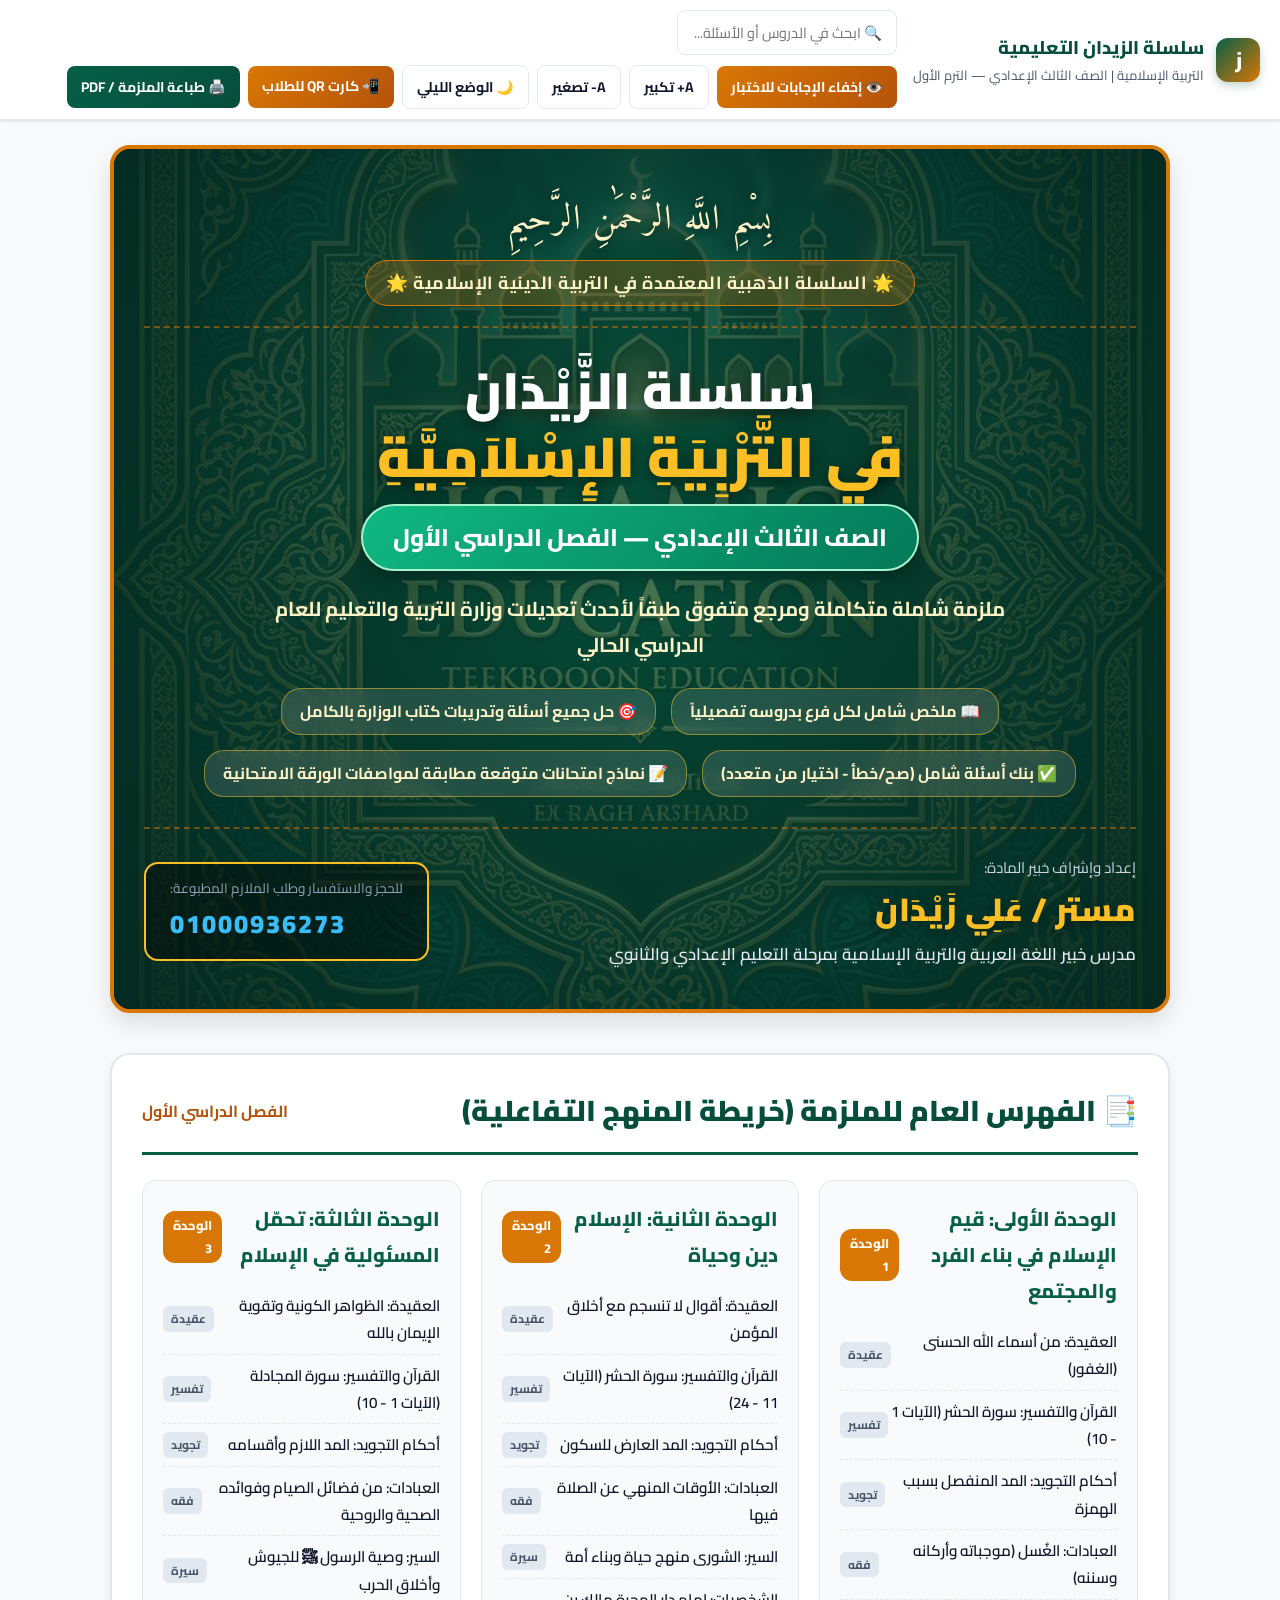
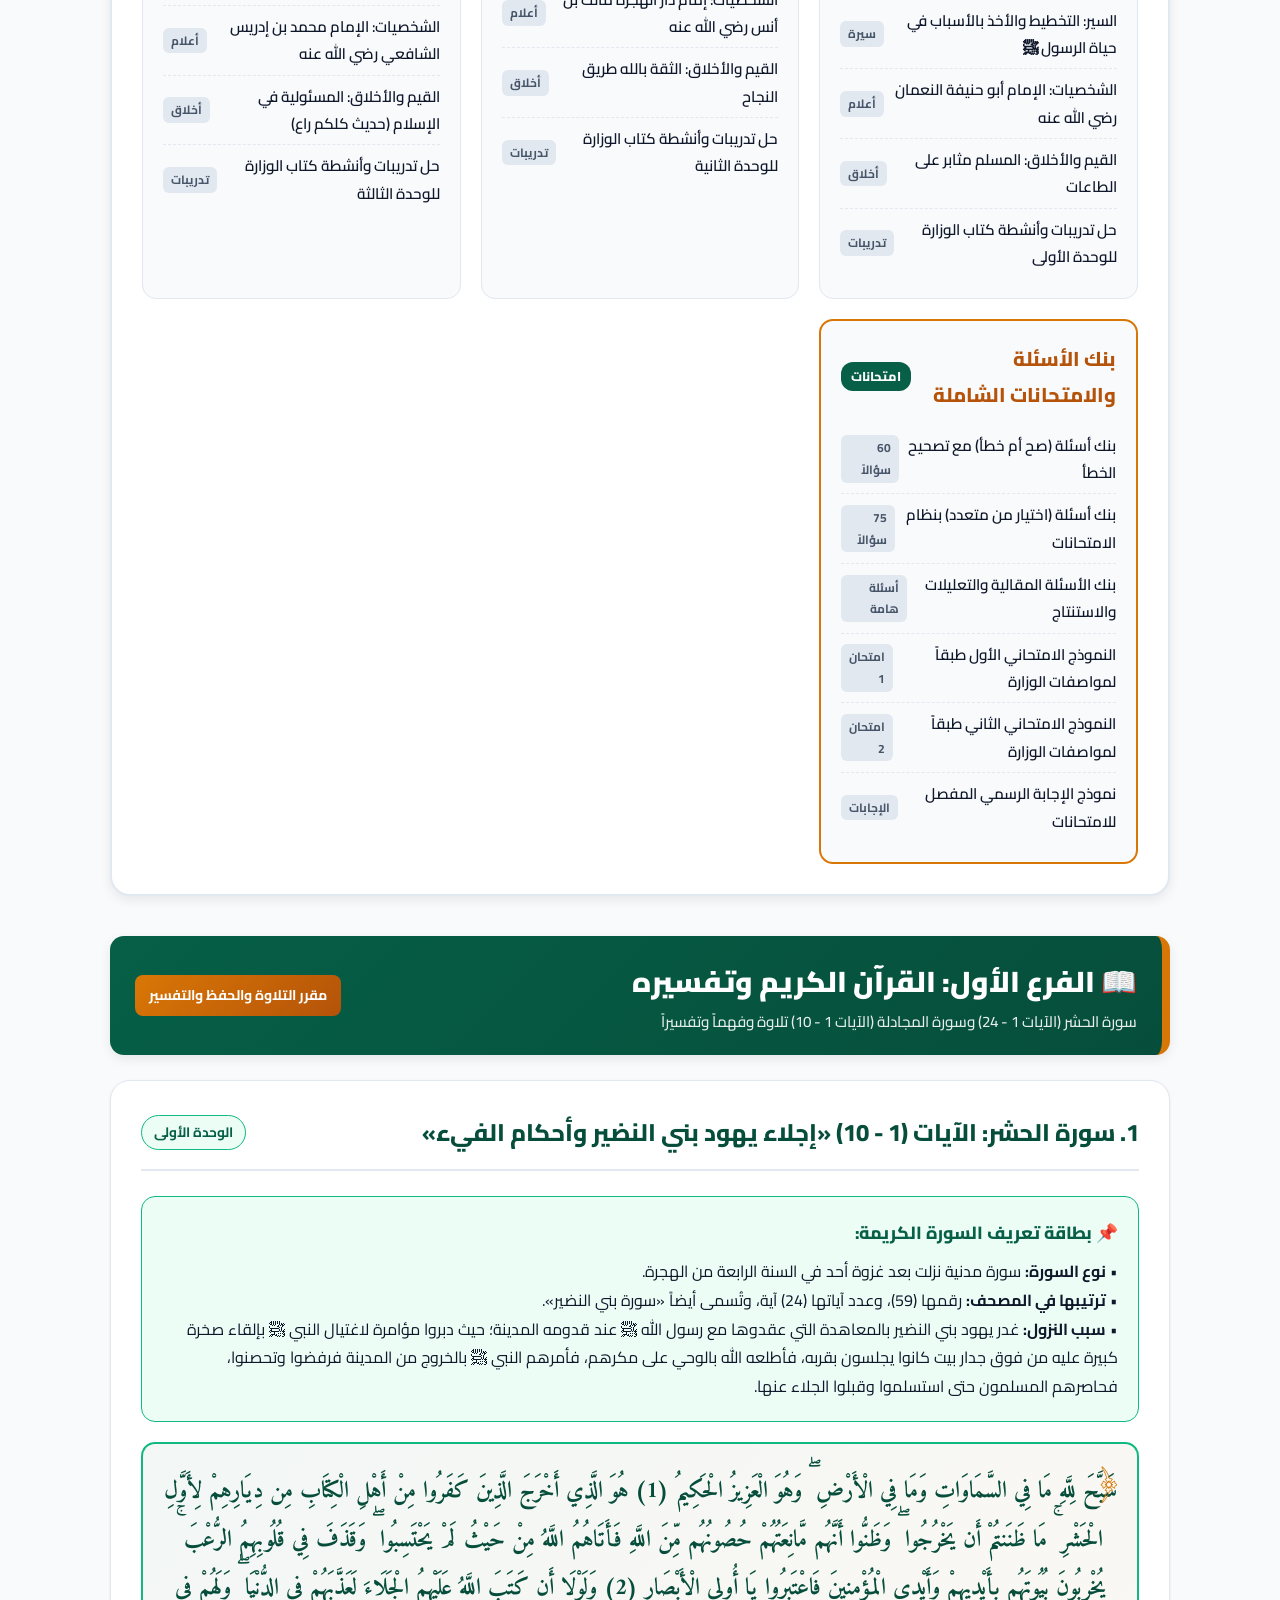
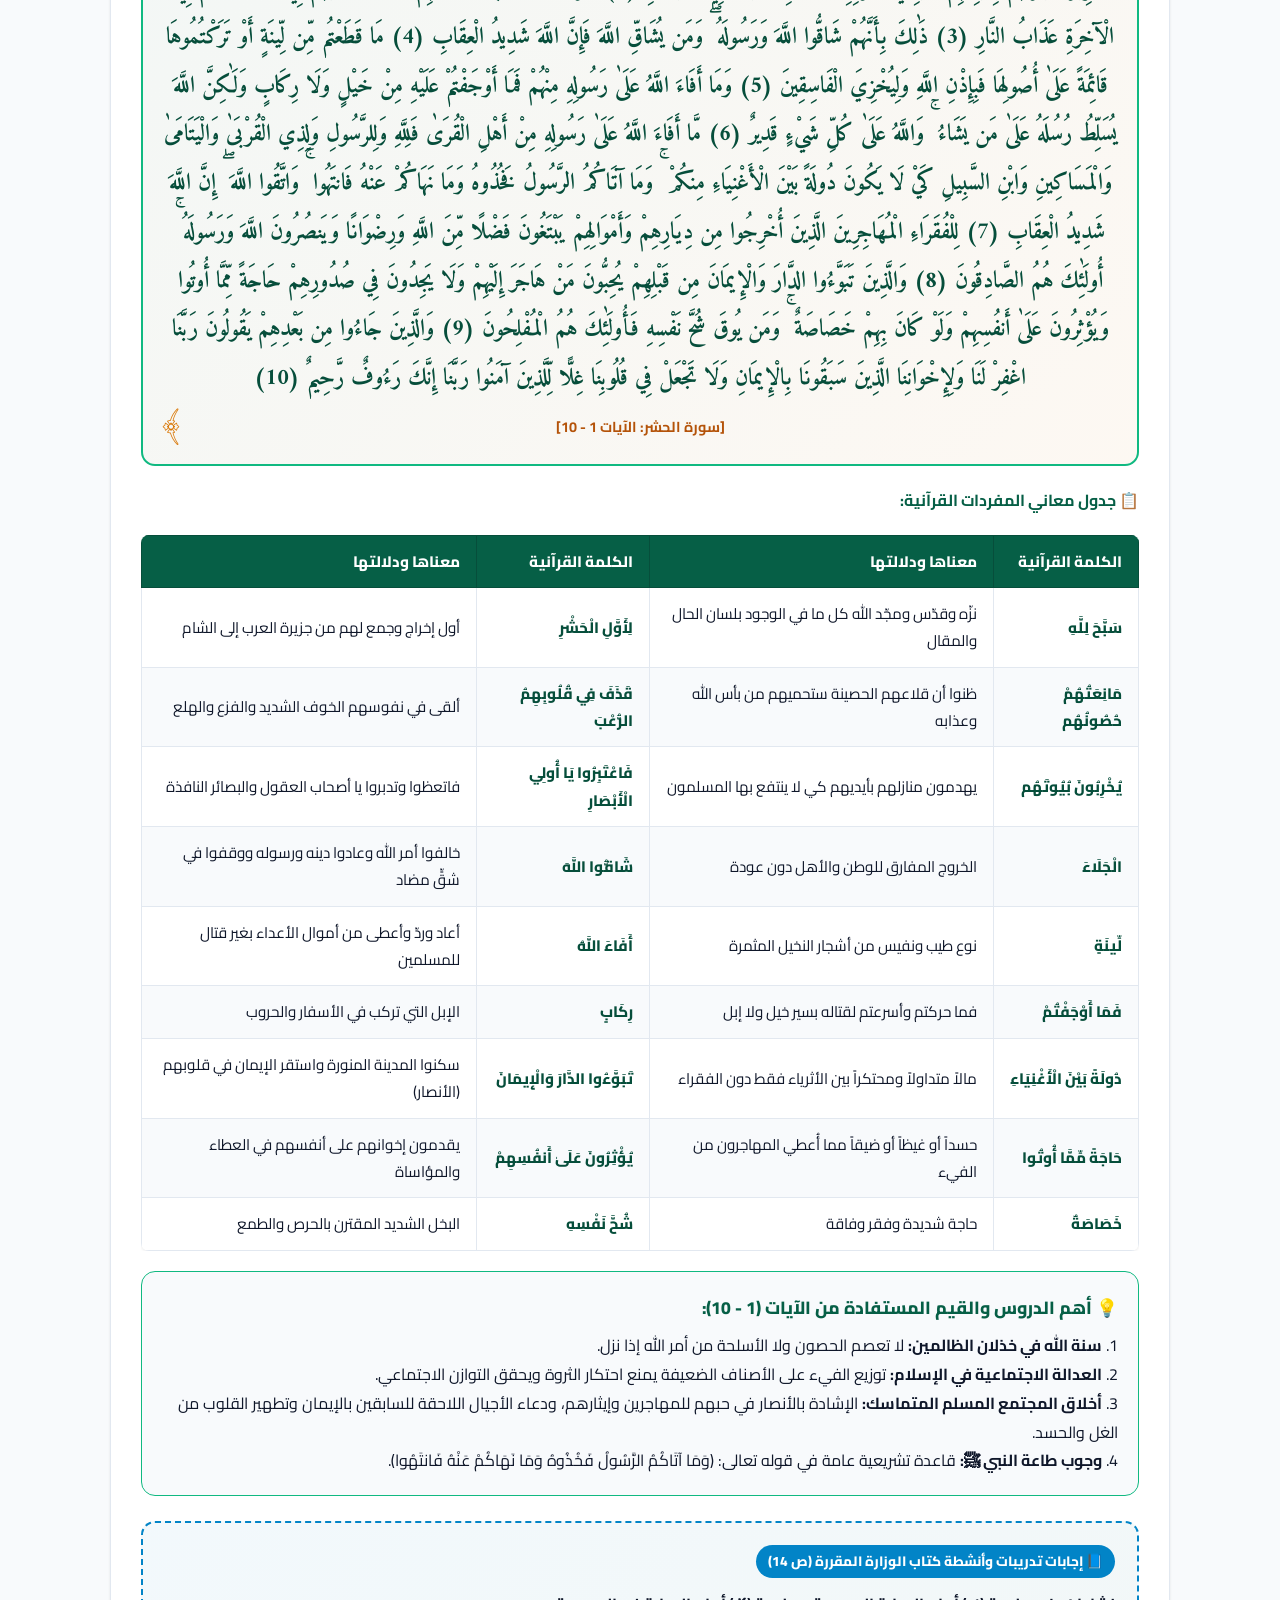
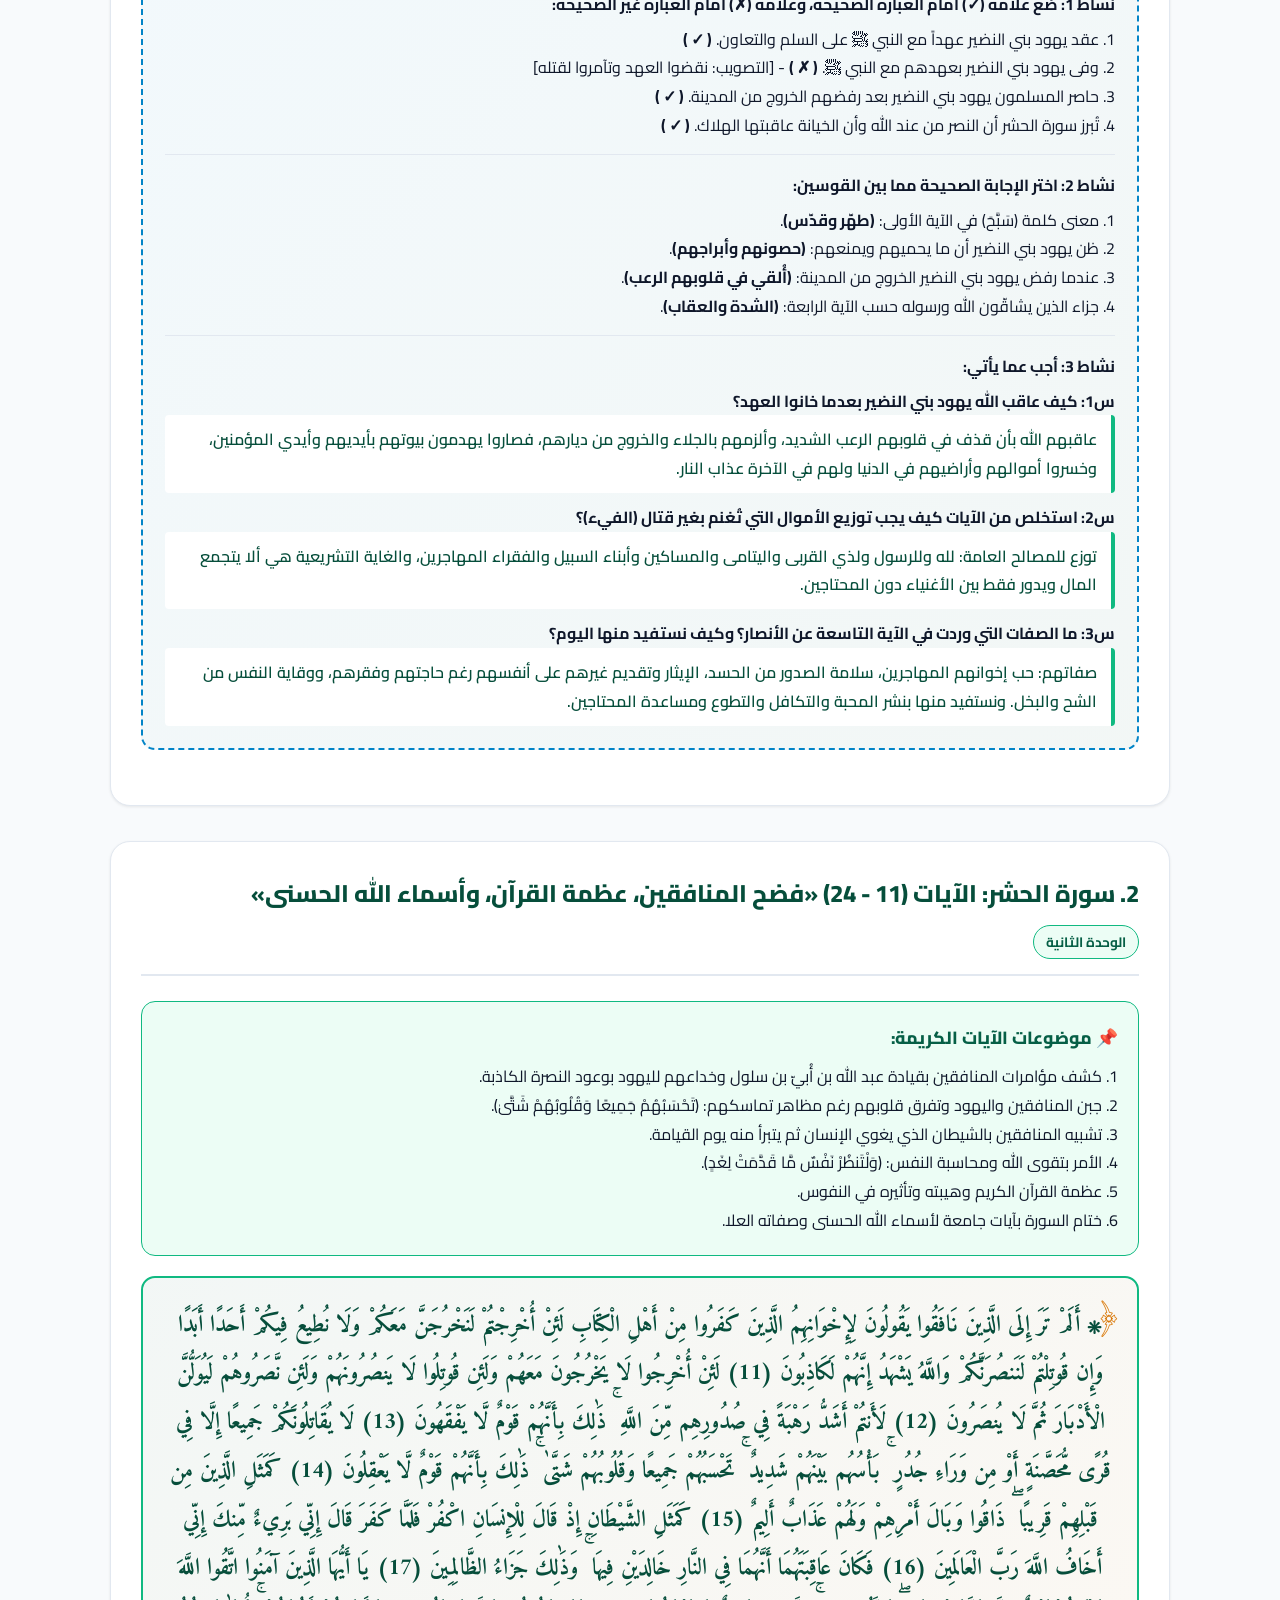
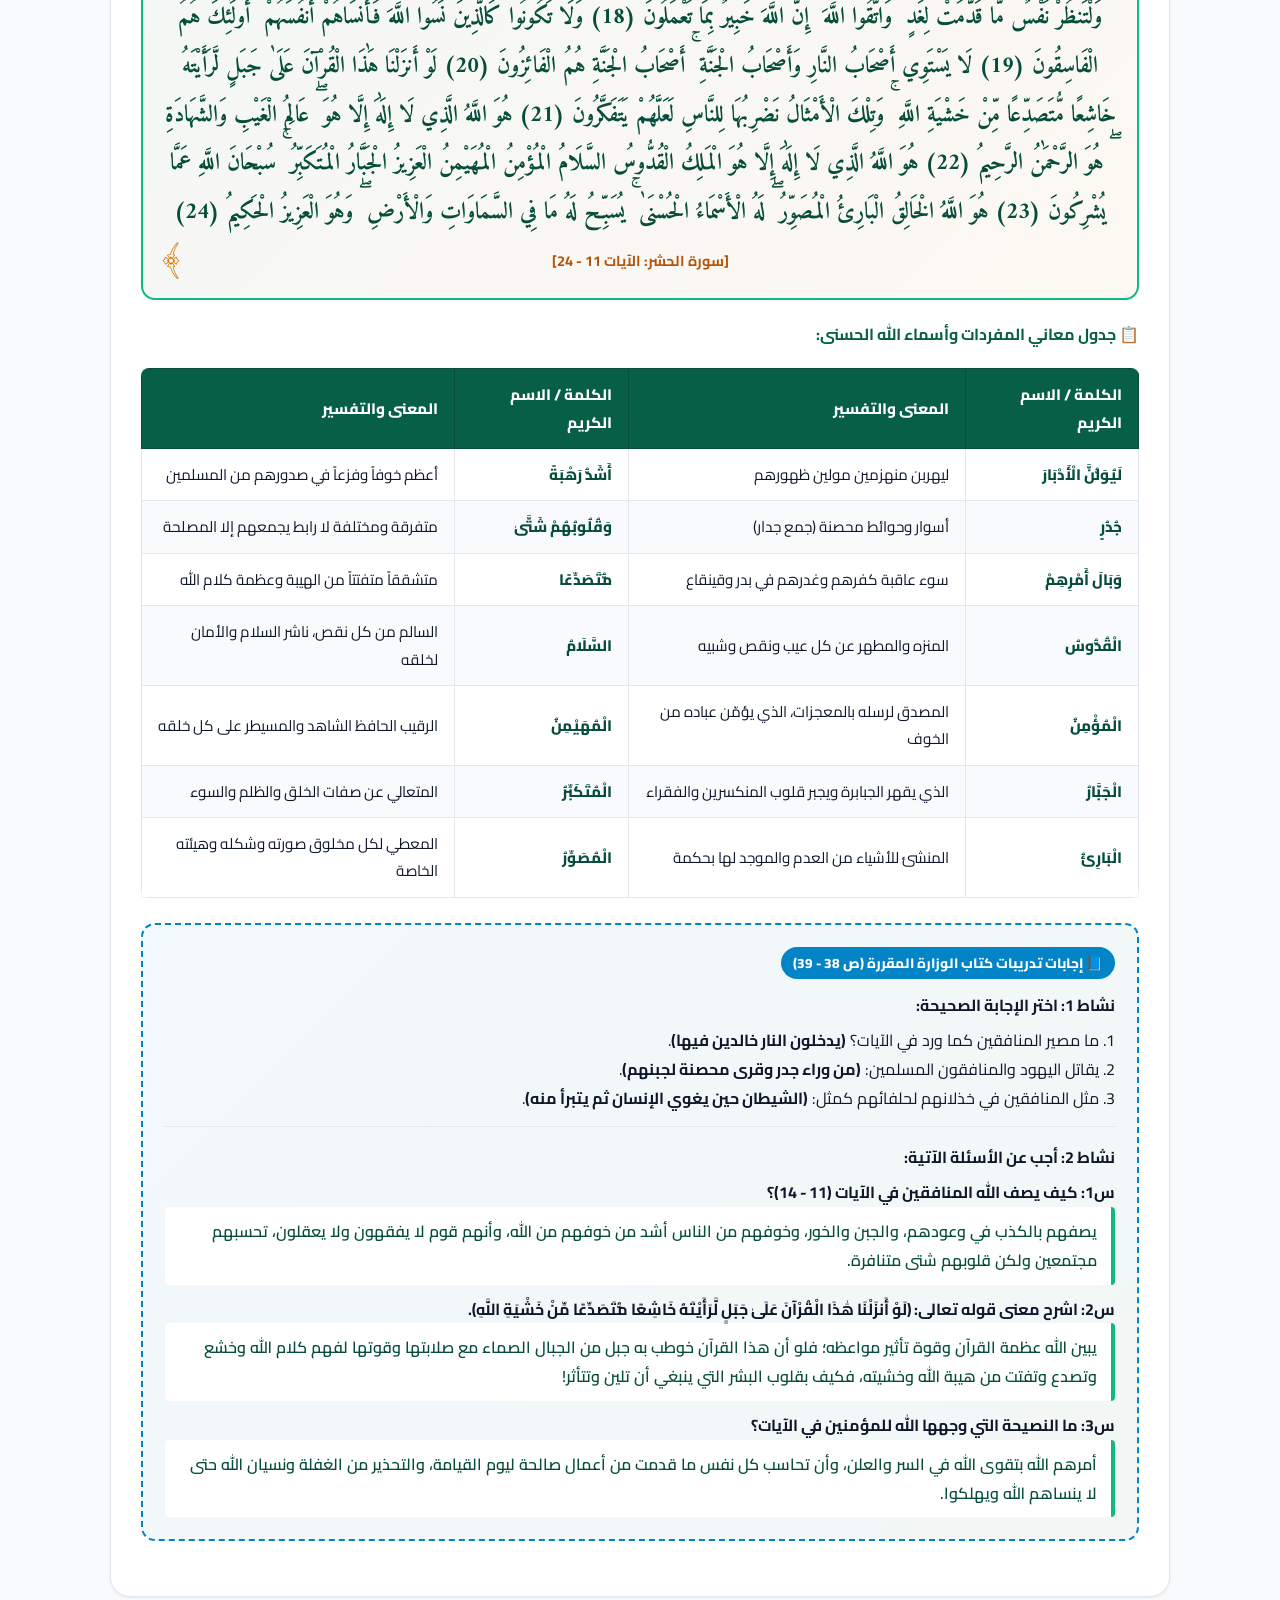
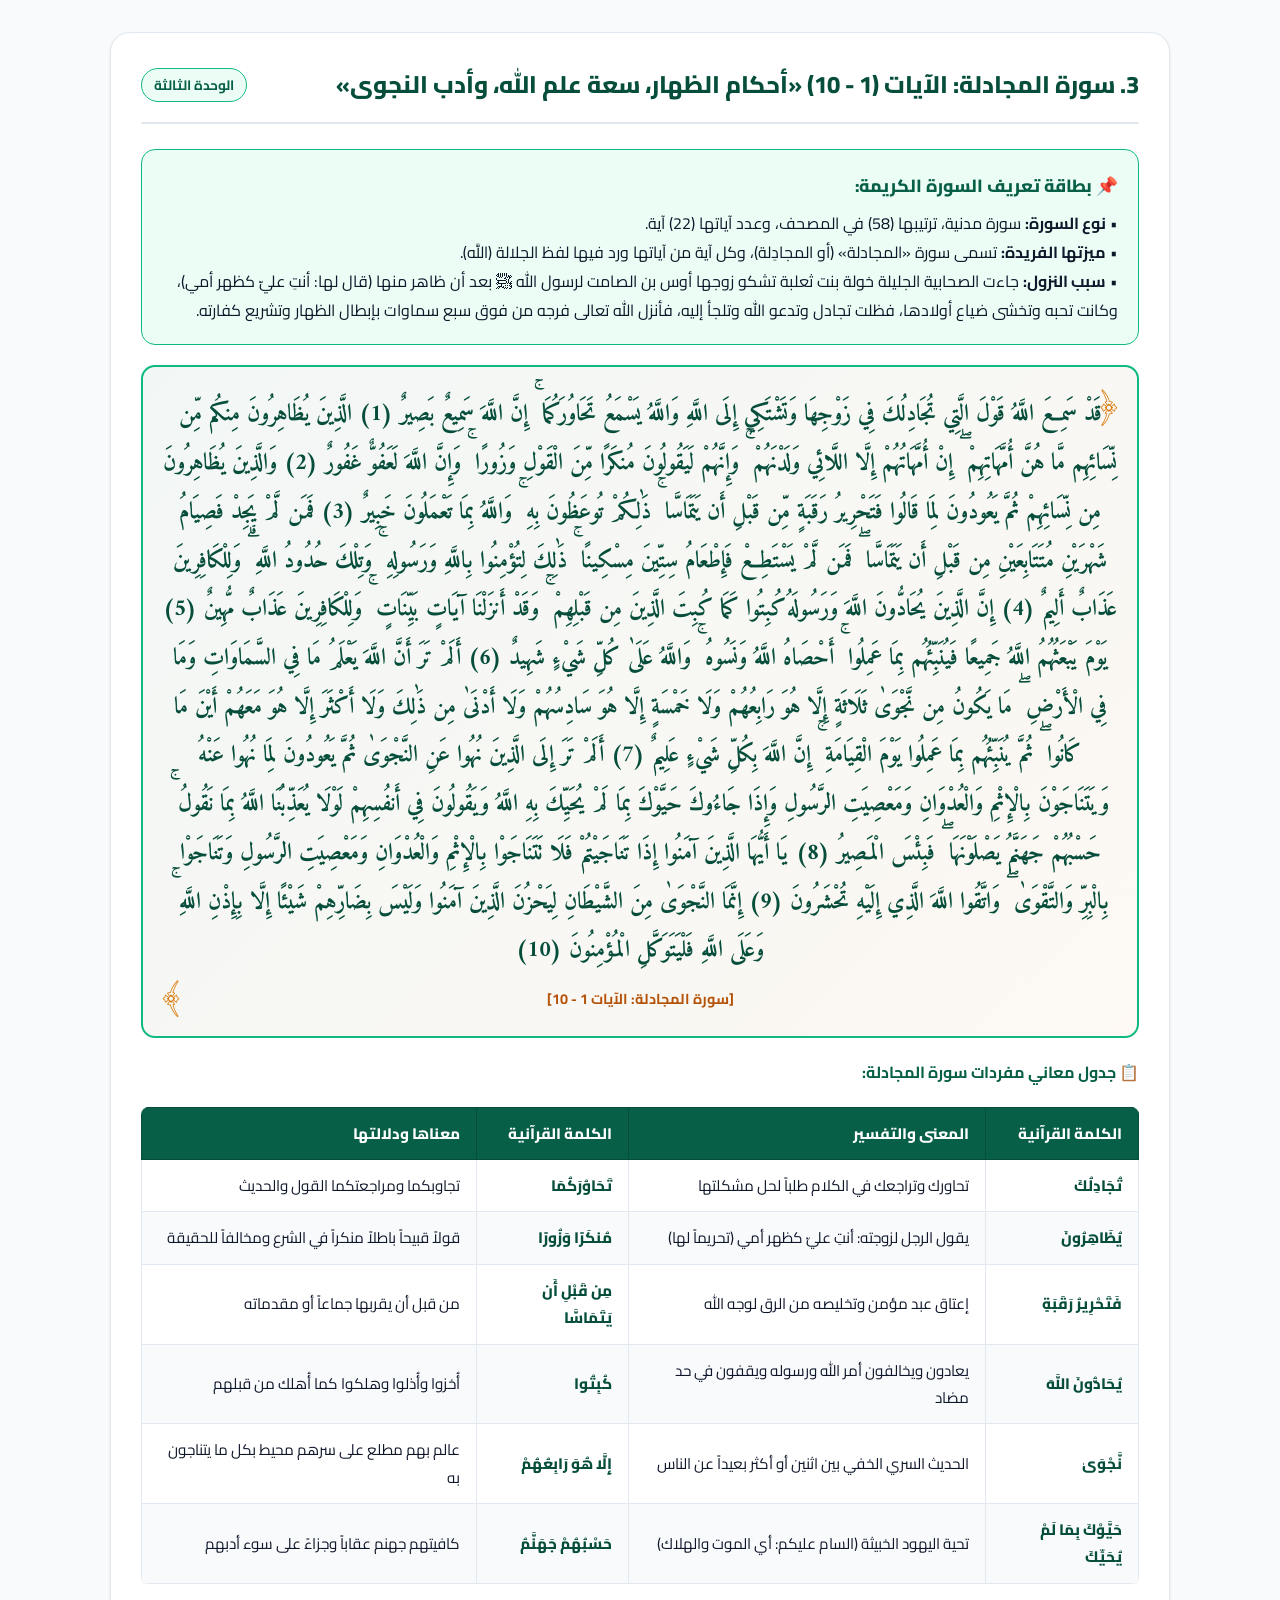
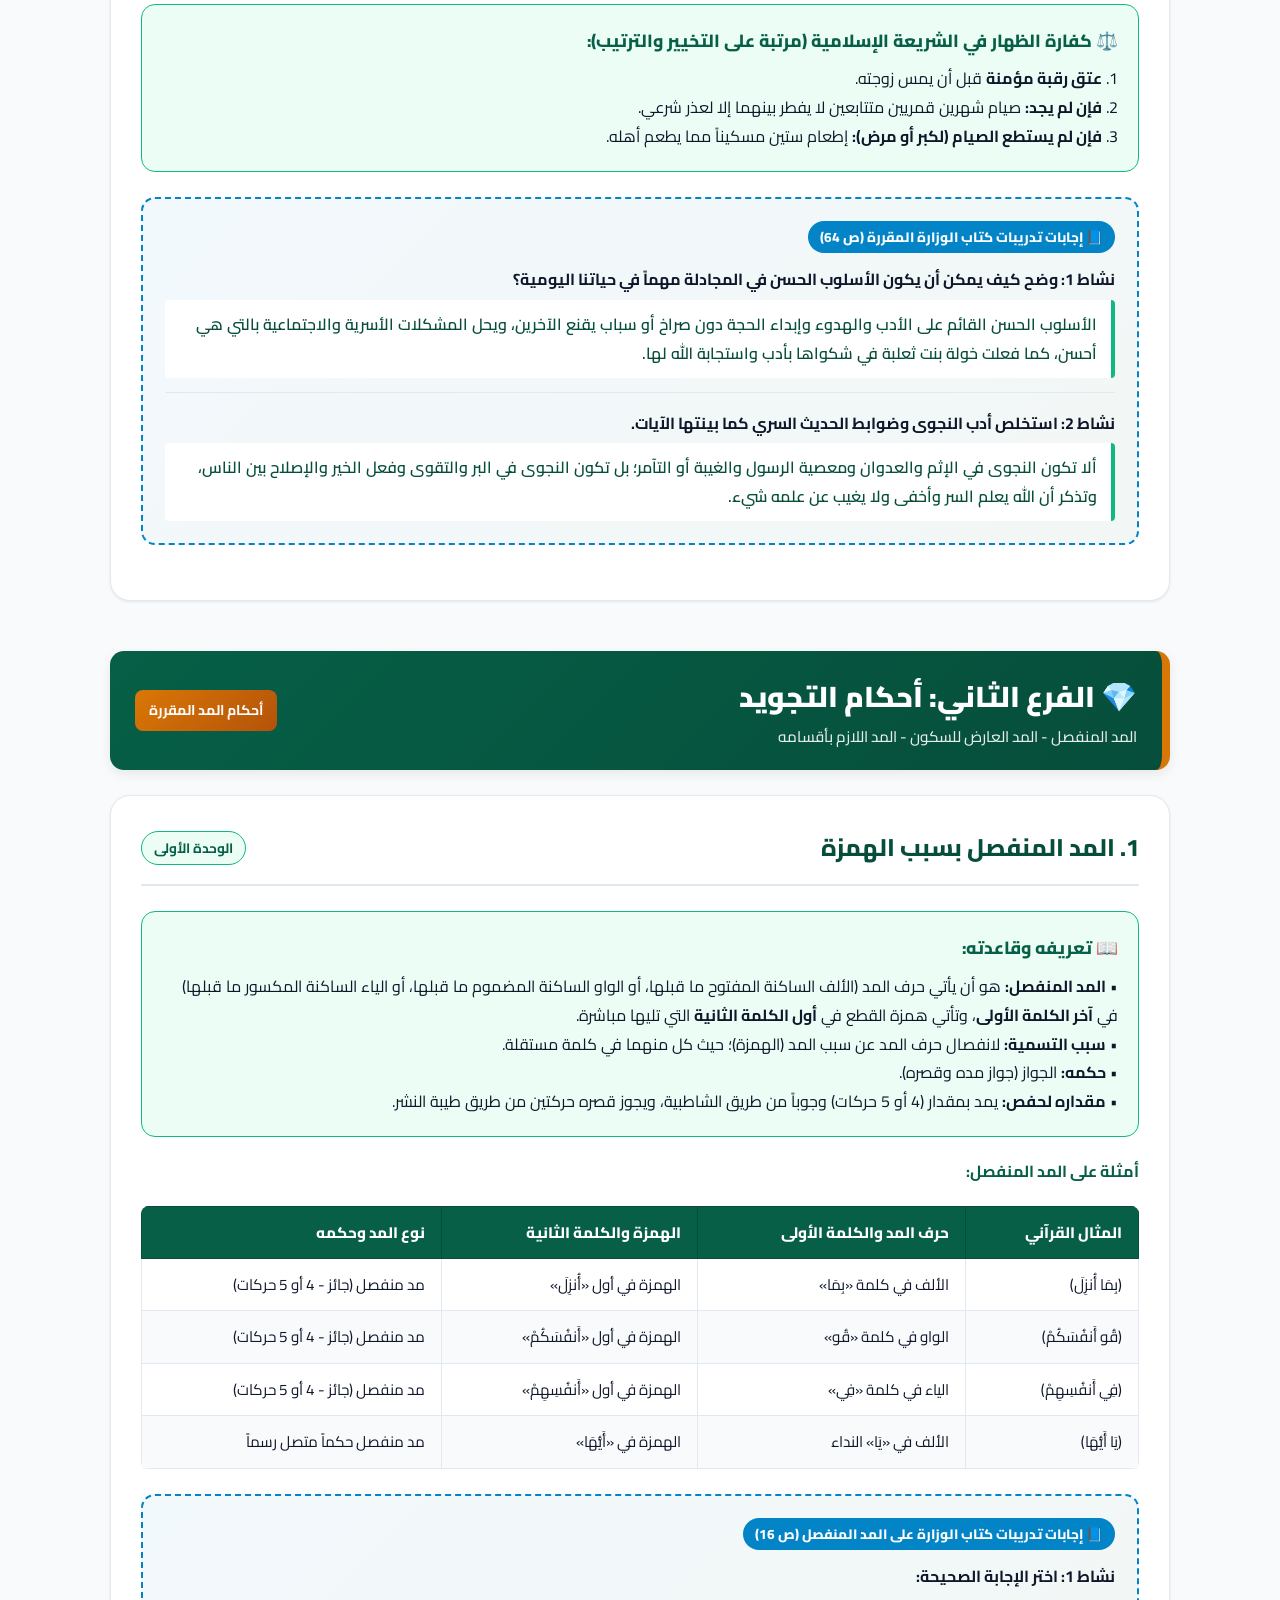
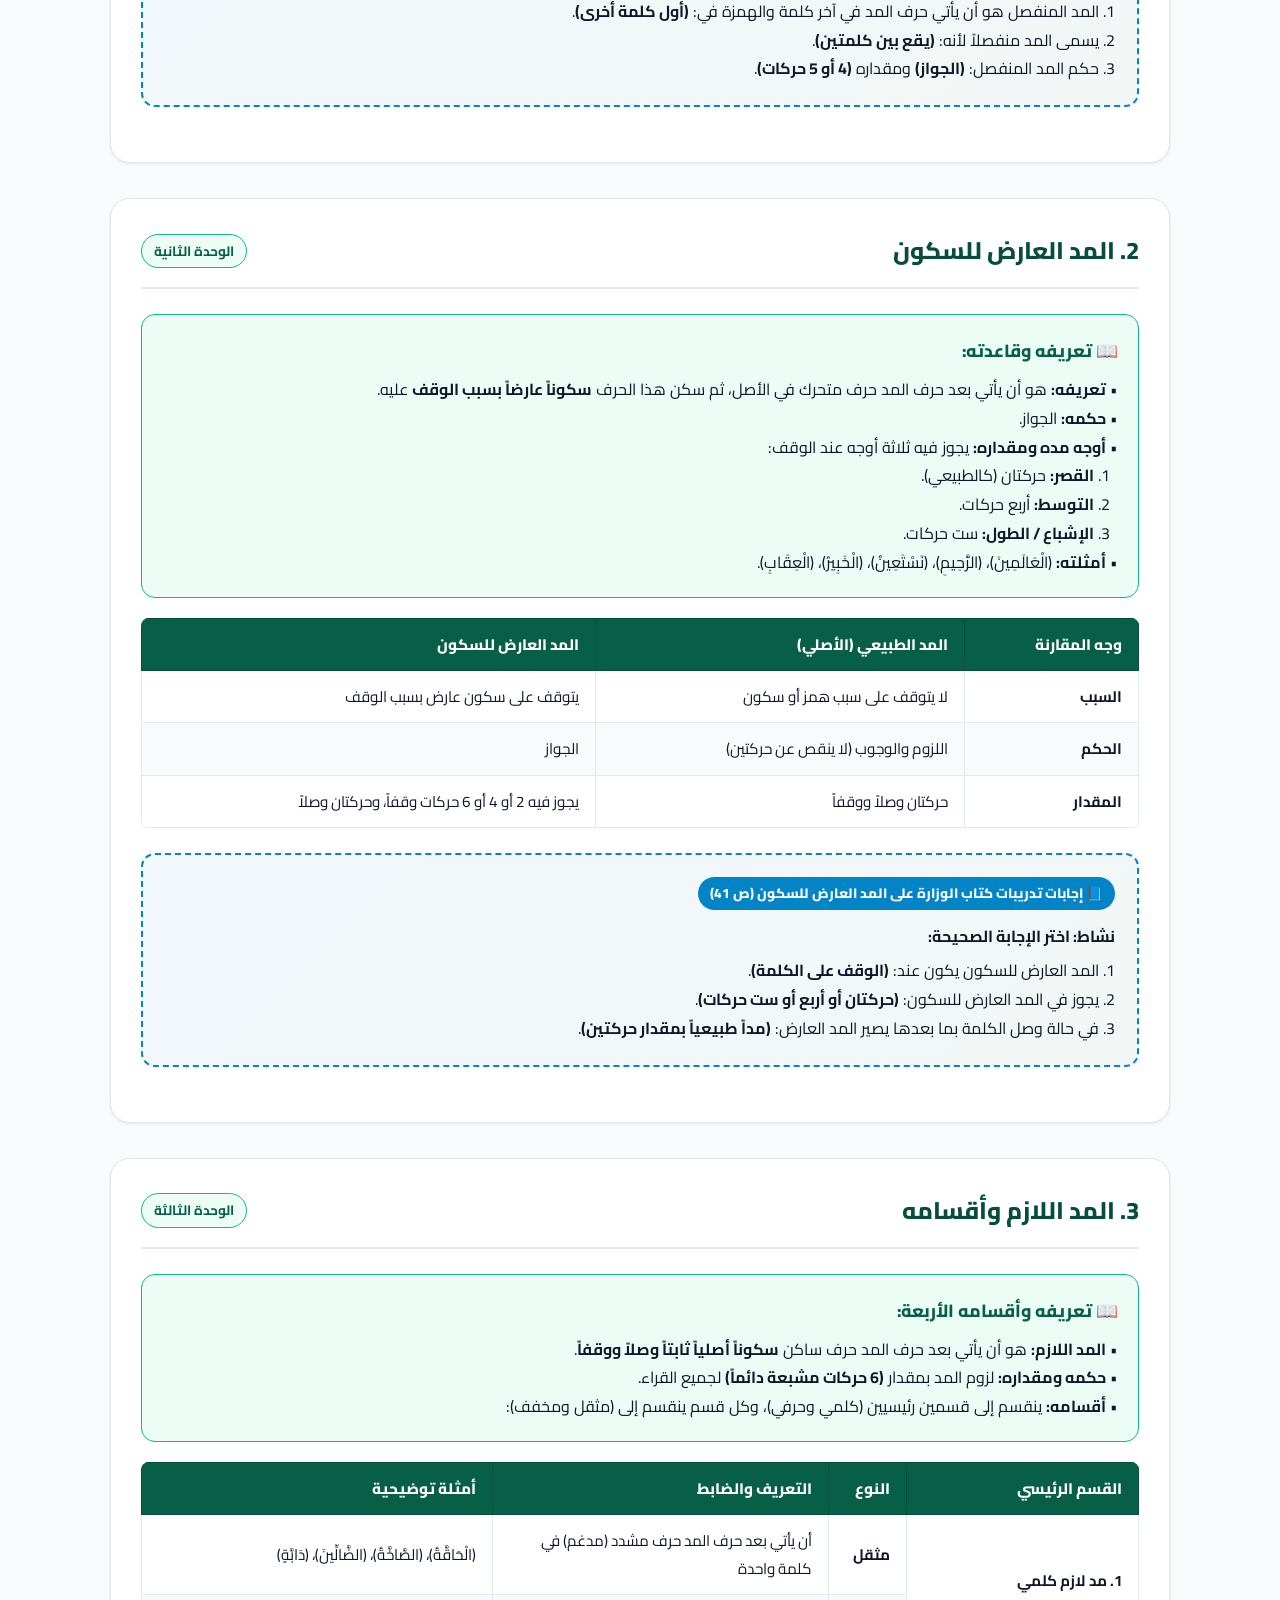
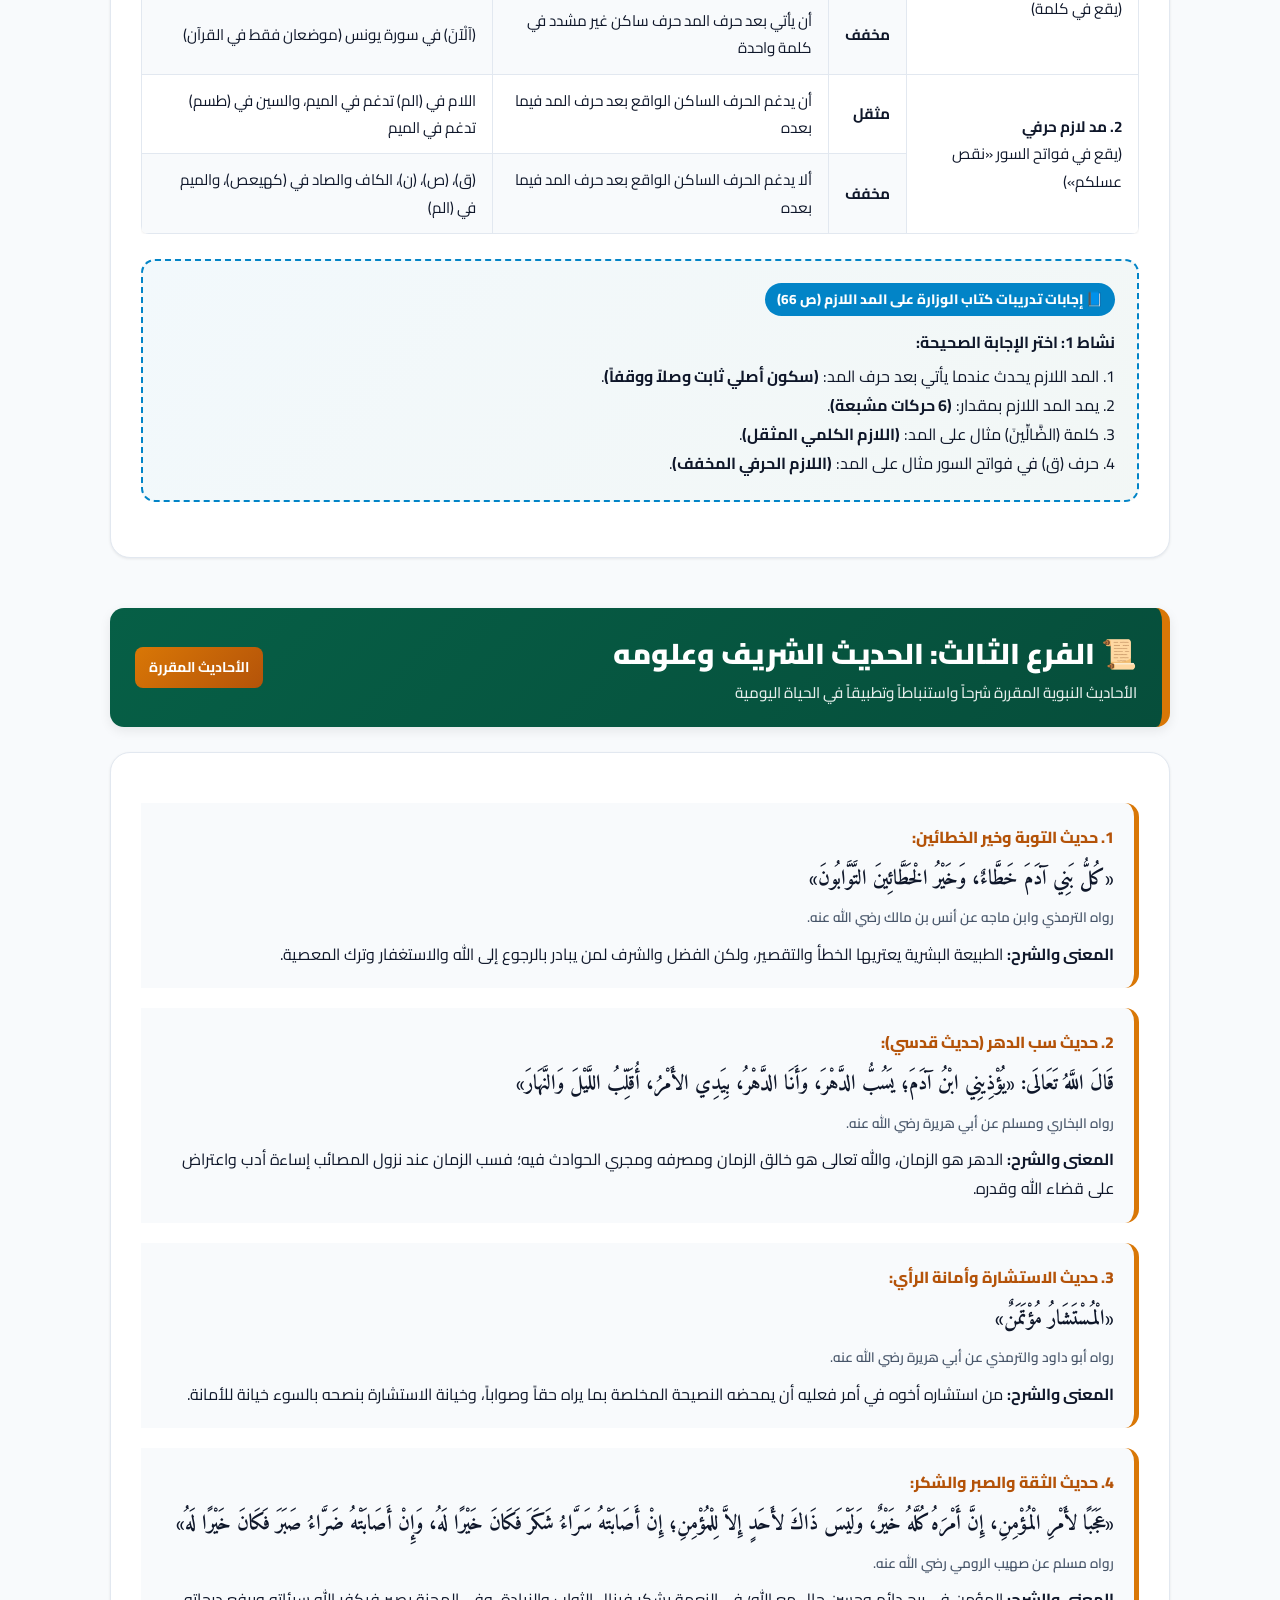
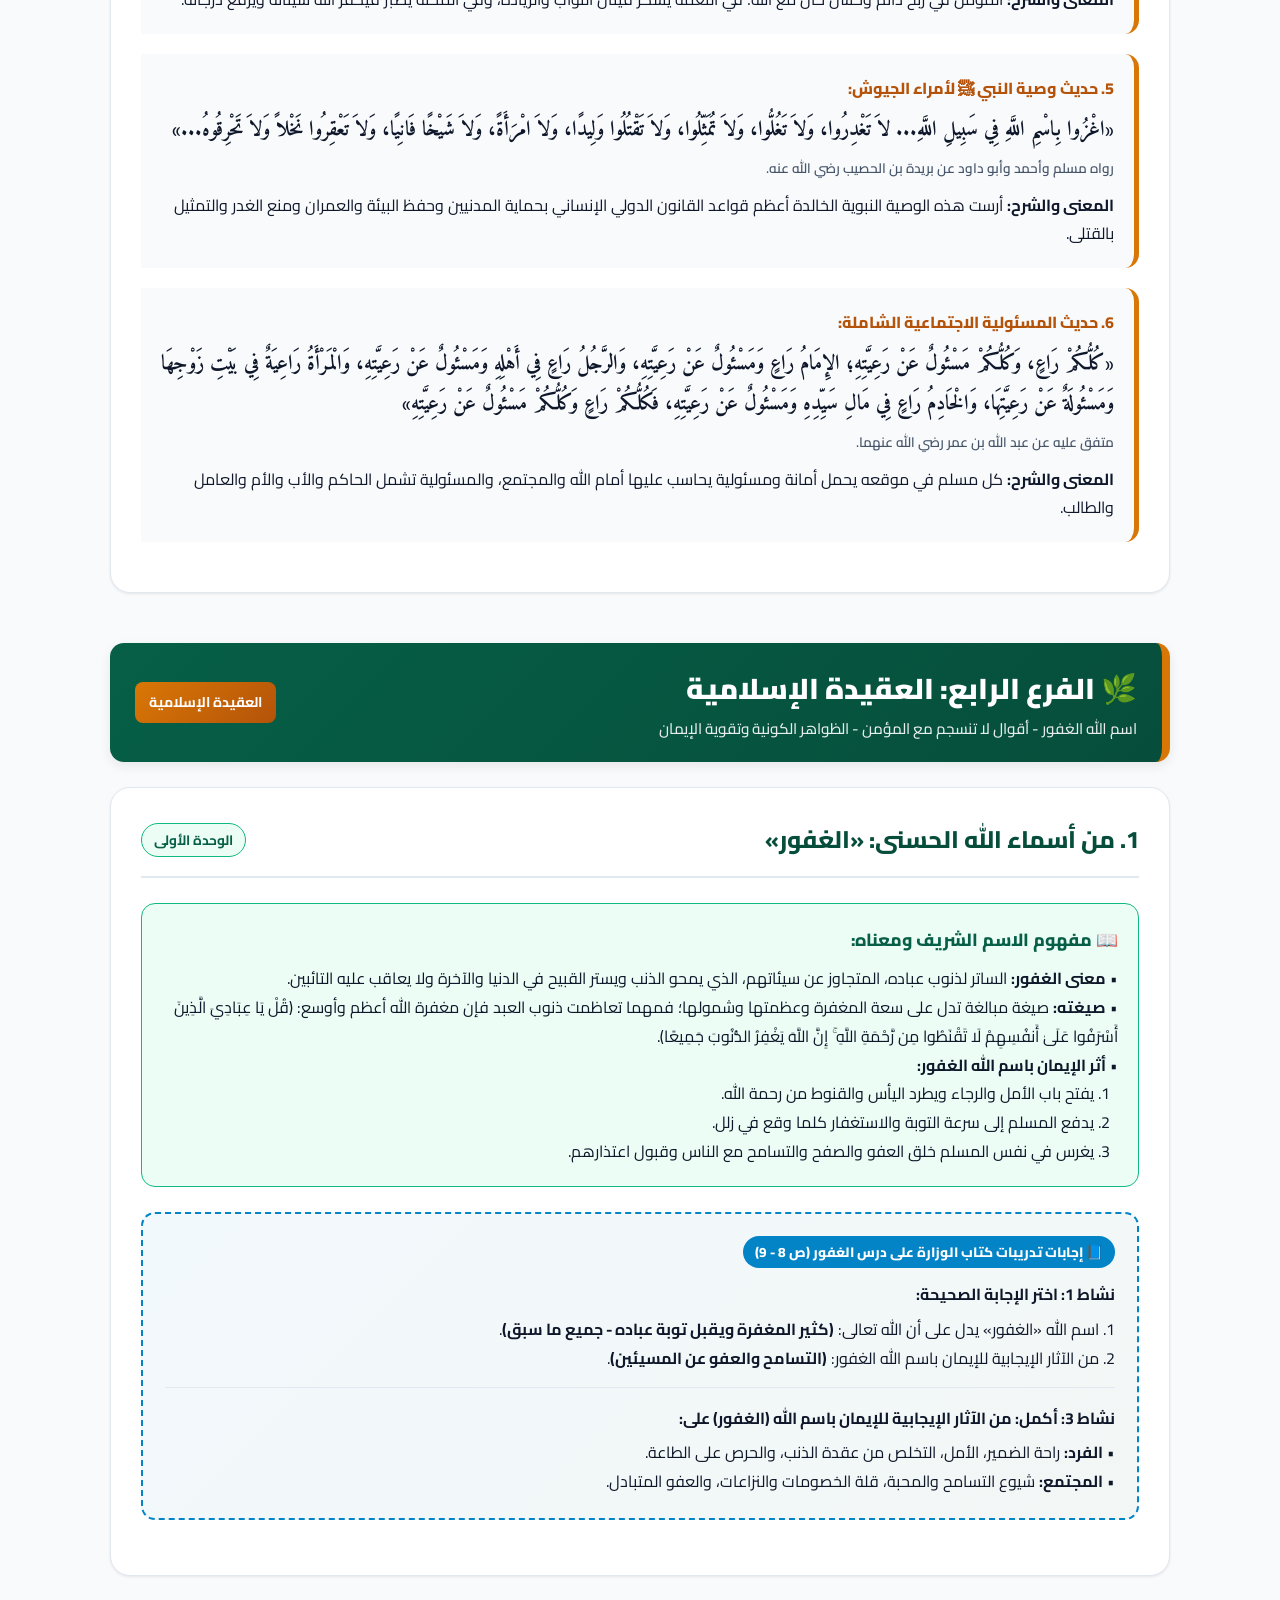
<file: index.html>
<!DOCTYPE html>
<html lang="ar" dir="rtl">
<head>
  <meta charset="UTF-8">
  <meta name="viewport" content="width=device-width, initial-scale=1.0">
  <title>سلسلة الزيدان في التربية الإسلامية | الصف الثالث الإعدادي - الترم الأول | مستر علي زيدان</title>
  <meta name="description" content="الملزمة الشاملة المتكاملة في التربية الإسلامية للصف الثالث الإعدادي الفصل الدراسي الأول، ملخص الفروع وأسئلة كتاب الوزارة وبنك أسئلة ونماذج امتحانات - إعداد مستر علي زيدان 01000936273">
  <link rel="stylesheet" href="css/style.css">
  <link rel="icon" href="assets/cover_bg.jpg" type="image/jpeg">
</head>
<body>

  <!-- Top Action Toolbar -->
  <header class="top-nav">
    <div class="nav-brand">
      <div class="brand-logo">ز</div>
      <div class="brand-title-wrap">
        <div class="brand-text">سلسلة الزيدان التعليمية</div>
        <div class="brand-sub">التربية الإسلامية | الصف الثالث الإعدادي — الترم الأول</div>
      </div>
      <div class="nav-mobile-quick">
        <button class="btn-icon" id="themeToggleMobile" title="تبديل الوضع الليلي">🌙</button>
        <a href="qr_card.html" class="btn-icon" title="كارت QR للطلاب">📲</a>
      </div>
    </div>

    <div class="nav-actions">
      <div class="search-wrap">
        <input type="text" id="searchInput" class="search-input" placeholder="🔍 ابحث في الدروس أو الأسئلة...">
      </div>
      <div class="nav-btn-group">
        <button class="btn btn-gold" id="toggleAnswersBtn">👁️ إخفاء الإجابات للاختبار</button>
        <button class="btn" id="zoomIn" title="تكبير الخط">A+ تكبير</button>
        <button class="btn" id="zoomOut" title="تصغير الخط">A- تصغير</button>
        <button class="btn" id="themeToggle">🌙 الوضع الليلي</button>
        <a href="qr_card.html" class="btn btn-gold">📲 كارت QR للطلاب</a>
        <button class="btn btn-primary" id="printBtn">🖨️ طباعة الملزمة / PDF</button>
      </div>
    </div>
  </header>

  <main class="container">

    <!-- ========================================================
         COVER PAGE (غلاف جذاب فاخر)
    ======================================================== -->
    <section class="cover-page" id="cover">
      <div class="cover-overlay"></div>
      <div class="cover-content">
        <div class="cover-header">
          <div class="cover-bismillah">بِسْمِ اللَّهِ الرَّحْمَٰنِ الرَّحِيمِ</div>
          <div class="cover-series-title">🌟 السلسلة الذهبية المعتمدة في التربية الدينية الإسلامية 🌟</div>
        </div>

        <div class="cover-center">
          <h1 class="cover-main-title">
            سلسلة الزَّيْدَان
            <span>في التَّرْبِيَةِ الإِسْلاَمِيَّةِ</span>
          </h1>
          <div class="cover-grade-badge">الصف الثالث الإعدادي — الفصل الدراسي الأول</div>
          <p style="font-size: 1.25rem; font-weight: 700; color: #fef3c7; max-width: 800px; margin: 0 auto; line-height: 1.8;">
            ملزمة شاملة متكاملة ومرجع متفوق طبقاً لأحدث تعديلات وزارة التربية والتعليم للعام الدراسي الحالي
          </p>

          <div class="cover-features-list">
            <div class="cover-feature-pill">📖 ملخص شامل لكل فرع بدروسه تفصيلياً</div>
            <div class="cover-feature-pill">🎯 حل جميع أسئلة وتدريبات كتاب الوزارة بالكامل</div>
            <div class="cover-feature-pill">✅ بنك أسئلة شامل (صح/خطأ - اختيار من متعدد)</div>
            <div class="cover-feature-pill">📝 نماذج امتحانات متوقعة مطابقة لمواصفات الورقة الامتحانية</div>
          </div>
        </div>

        <div class="cover-footer">
          <div class="teacher-profile">
            <div class="teacher-title">إعداد وإشراف خبير المادة:</div>
            <div class="teacher-name">مستر / عَلِي زَيْدَان</div>
            <div class="teacher-role">مدرس خبير اللغة العربية والتربية الإسلامية بمرحلة التعليم الإعدادي والثانوي</div>
          </div>

          <div class="teacher-contact">
            <span class="contact-label">للحجز والاستفسار وطلب الملازم المطبوعة:</span>
            <span class="contact-phone">01000936273</span>
          </div>
        </div>
      </div>
    </section>

    <!-- ========================================================
         TABLE OF CONTENTS (الفهرس العام للملزمة)
    ======================================================== -->
    <section class="toc-card" id="toc">
      <div class="toc-header">
        <h2>📑 الفهرس العام للملزمة (خريطة المنهج التفاعلية)</h2>
        <span style="font-weight: 700; color: var(--gold-dark);">الفصل الدراسي الأول</span>
      </div>

      <div class="toc-grid">
        <!-- Unit 1 -->
        <div class="toc-unit-box">
          <div class="toc-unit-title">
            <span>الوحدة الأولى: قيم الإسلام في بناء الفرد والمجتمع</span>
            <span class="badge">الوحدة 1</span>
          </div>
          <ul class="toc-list">
            <li><a href="#u1-aqeedah">العقيدة: من أسماء الله الحسنى (الغفور)</a> <span class="branch-tag">عقيدة</span></li>
            <li><a href="#u1-quran">القرآن والتفسير: سورة الحشر (الآيات 1 - 10)</a> <span class="branch-tag">تفسير</span></li>
            <li><a href="#u1-tajweed">أحكام التجويد: المد المنفصل بسبب الهمزة</a> <span class="branch-tag">تجويد</span></li>
            <li><a href="#u1-ibadat">العبادات: الغُسل (موجباته وأركانه وسننه)</a> <span class="branch-tag">فقه</span></li>
            <li><a href="#u1-seerah1">السير: التخطيط والأخذ بالأسباب في حياة الرسول ﷺ</a> <span class="branch-tag">سيرة</span></li>
            <li><a href="#u1-seerah2">الشخصيات: الإمام أبو حنيفة النعمان رضي الله عنه</a> <span class="branch-tag">أعلام</span></li>
            <li><a href="#u1-values">القيم والأخلاق: المسلم مثابر على الطاعات</a> <span class="branch-tag">أخلاق</span></li>
            <li><a href="#u1-exercises">حل تدريبات وأنشطة كتاب الوزارة للوحدة الأولى</a> <span class="branch-tag">تدريبات</span></li>
          </ul>
        </div>

        <!-- Unit 2 -->
        <div class="toc-unit-box">
          <div class="toc-unit-title">
            <span>الوحدة الثانية: الإسلام دين وحياة</span>
            <span class="badge">الوحدة 2</span>
          </div>
          <ul class="toc-list">
            <li><a href="#u2-aqeedah">العقيدة: أقوال لا تنسجم مع أخلاق المؤمن</a> <span class="branch-tag">عقيدة</span></li>
            <li><a href="#u2-quran">القرآن والتفسير: سورة الحشر (الآيات 11 - 24)</a> <span class="branch-tag">تفسير</span></li>
            <li><a href="#u2-tajweed">أحكام التجويد: المد العارض للسكون</a> <span class="branch-tag">تجويد</span></li>
            <li><a href="#u2-ibadat">العبادات: الأوقات المنهي عن الصلاة فيها</a> <span class="branch-tag">فقه</span></li>
            <li><a href="#u2-seerah1">السير: الشورى منهج حياة وبناء أمة</a> <span class="branch-tag">سيرة</span></li>
            <li><a href="#u2-seerah2">الشخصيات: إمام دار الهجرة مالك بن أنس رضي الله عنه</a> <span class="branch-tag">أعلام</span></li>
            <li><a href="#u2-values">القيم والأخلاق: الثقة بالله طريق النجاح</a> <span class="branch-tag">أخلاق</span></li>
            <li><a href="#u2-exercises">حل تدريبات وأنشطة كتاب الوزارة للوحدة الثانية</a> <span class="branch-tag">تدريبات</span></li>
          </ul>
        </div>

        <!-- Unit 3 -->
        <div class="toc-unit-box">
          <div class="toc-unit-title">
            <span>الوحدة الثالثة: تحمّل المسئولية في الإسلام</span>
            <span class="badge">الوحدة 3</span>
          </div>
          <ul class="toc-list">
            <li><a href="#u3-aqeedah">العقيدة: الظواهر الكونية وتقوية الإيمان بالله</a> <span class="branch-tag">عقيدة</span></li>
            <li><a href="#u3-quran">القرآن والتفسير: سورة المجادلة (الآيات 1 - 10)</a> <span class="branch-tag">تفسير</span></li>
            <li><a href="#u3-tajweed">أحكام التجويد: المد اللازم وأقسامه</a> <span class="branch-tag">تجويد</span></li>
            <li><a href="#u3-ibadat">العبادات: من فضائل الصيام وفوائده الصحية والروحية</a> <span class="branch-tag">فقه</span></li>
            <li><a href="#u3-seerah1">السير: وصية الرسول ﷺ للجيوش وأخلاق الحرب</a> <span class="branch-tag">سيرة</span></li>
            <li><a href="#u3-seerah2">الشخصيات: الإمام محمد بن إدريس الشافعي رضي الله عنه</a> <span class="branch-tag">أعلام</span></li>
            <li><a href="#u3-values">القيم والأخلاق: المسئولية في الإسلام (حديث كلكم راع)</a> <span class="branch-tag">أخلاق</span></li>
            <li><a href="#u3-exercises">حل تدريبات وأنشطة كتاب الوزارة للوحدة الثالثة</a> <span class="branch-tag">تدريبات</span></li>
          </ul>
        </div>

        <!-- Question Bank & Exams -->
        <div class="toc-unit-box" style="border: 2px solid var(--gold);">
          <div class="toc-unit-title" style="color: var(--gold-dark);">
            <span>بنك الأسئلة والامتحانات الشاملة</span>
            <span class="badge" style="background: var(--primary);">امتحانات</span>
          </div>
          <ul class="toc-list">
            <li><a href="#bank-true-false">بنك أسئلة (صح أم خطأ) مع تصحيح الخطأ</a> <span class="branch-tag">60 سؤالاً</span></li>
            <li><a href="#bank-mcq">بنك أسئلة (اختيار من متعدد) بنظام الامتحانات</a> <span class="branch-tag">75 سؤالاً</span></li>
            <li><a href="#bank-essay">بنك الأسئلة المقالية والتعليلات والاستنتاج</a> <span class="branch-tag">أسئلة هامة</span></li>
            <li><a href="#exam-model-1">النموذج الامتحاني الأول طبقاً لمواصفات الوزارة</a> <span class="branch-tag">امتحان 1</span></li>
            <li><a href="#exam-model-2">النموذج الامتحاني الثاني طبقاً لمواصفات الوزارة</a> <span class="branch-tag">امتحان 2</span></li>
            <li><a href="#exam-answers">نموذج الإجابة الرسمي المفصل للامتحانات</a> <span class="branch-tag">الإجابات</span></li>
          </ul>
        </div>
      </div>
    </section>

    <!-- ========================================================
         BRANCH 1: القرآن الكريم والتفسير
    ======================================================== -->
    <section class="branch-section" id="branch-quran">
      <div class="branch-header">
        <div>
          <div class="branch-title">📖 الفرع الأول: القرآن الكريم وتفسيره</div>
          <div class="branch-subtitle">سورة الحشر (الآيات 1 - 24) وسورة المجادلة (الآيات 1 - 10) تلاوة وفهماً وتفسيراً</div>
        </div>
        <span class="btn btn-gold" style="pointer-events: none;">مقرر التلاوة والحفظ والتفسير</span>
      </div>

      <!-- Lesson 1: سورة الحشر 1 - 10 -->
      <article class="lesson-card" id="u1-quran">
        <div class="lesson-header">
          <h3 class="lesson-title">1. سورة الحشر: الآيات (1 - 10) «إجلاء يهود بني النضير وأحكام الفيء»</h3>
          <span class="lesson-badge">الوحدة الأولى</span>
        </div>

        <div class="rule-box">
          <div class="rule-title">📌 بطاقة تعريف السورة الكريمة:</div>
          <p>
            • <strong>نوع السورة:</strong> سورة مدنية نزلت بعد غزوة أحد في السنة الرابعة من الهجرة.<br>
            • <strong>ترتيبها في المصحف:</strong> رقمها (59)، وعدد آياتها (24) آية، وتُسمى أيضاً «سورة بني النضير».<br>
            • <strong>سبب النزول:</strong> غدر يهود بني النضير بالمعاهدة التي عقدوها مع رسول الله ﷺ عند قدومه المدينة؛ حيث دبروا مؤامرة لاغتيال النبي ﷺ بإلقاء صخرة كبيرة عليه من فوق جدار بيت كانوا يجلسون بقربه، فأطلعه الله بالوحي على مكرهم، فأمرهم النبي ﷺ بالخروج من المدينة فرفضوا وتحصنوا، فحاصرهم المسلمون حتى استسلموا وقبلوا الجلاء عنها.
          </p>
        </div>

        <div class="ayah-box">
          <div class="ayah-text">
            سَبَّحَ لِلَّهِ مَا فِي السَّمَاوَاتِ وَمَا فِي الْأَرْضِ ۖ وَهُوَ الْعَزِيزُ الْحَكِيمُ (1) هُوَ الَّذِي أَخْرَجَ الَّذِينَ كَفَرُوا مِنْ أَهْلِ الْكِتَابِ مِن دِيَارِهِمْ لِأَوَّلِ الْحَشْرِ ۚ مَا ظَنَنتُمْ أَن يَخْرُجُوا ۖ وَظَنُّوا أَنَّهُم مَّانِعَتُهُمْ حُصُونُهُم مِّنَ اللَّهِ فَأَتَاهُمُ اللَّهُ مِنْ حَيْثُ لَمْ يَحْتَسِبُوا ۖ وَقَذَفَ فِي قُلُوبِهِمُ الرُّعْبَ ۚ يُخْرِبُونَ بُيُوتَهُم بِأَيْدِيهِمْ وَأَيْدِي الْمُؤْمِنِينَ فَاعْتَبِرُوا يَا أُولِي الْأَبْصَارِ (2) وَلَوْلَا أَن كَتَبَ اللَّهُ عَلَيْهِمُ الْجَلَاءَ لَعَذَّبَهُمْ فِي الدُّنْيَا ۖ وَلَهُمْ فِي الْآخِرَةِ عَذَابُ النَّارِ (3) ذَٰلِكَ بِأَنَّهُمْ شَاقُّوا اللَّهَ وَرَسُولَهُ ۖ وَمَن يُشَاقِّ اللَّهَ فَإِنَّ اللَّهَ شَدِيدُ الْعِقَابِ (4) مَا قَطَعْتُم مِّن لِّينَةٍ أَوْ تَرَكْتُمُوهَا قَائِمَةً عَلَىٰ أُصُولِهَا فَبِإِذْنِ اللَّهِ وَلِيُخْزِيَ الْفَاسِقِينَ (5) وَمَا أَفَاءَ اللَّهُ عَلَىٰ رَسُولِهِ مِنْهُمْ فَمَا أَوْجَفْتُمْ عَلَيْهِ مِنْ خَيْلٍ وَلَا رِكَابٍ وَلَٰكِنَّ اللَّهَ يُسَلِّطُ رُسُلَهُ عَلَىٰ مَن يَشَاءُ ۚ وَاللَّهُ عَلَىٰ كُلِّ شَيْءٍ قَدِيرٌ (6) مَّا أَفَاءَ اللَّهُ عَلَىٰ رَسُولِهِ مِنْ أَهْلِ الْقُرَىٰ فَلِلَّهِ وَلِلرَّسُولِ وَلِذِي الْقُرْبَىٰ وَالْيَتَامَىٰ وَالْمَسَاكِينِ وَابْنِ السَّبِيلِ كَيْ لَا يَكُونَ دُولَةً بَيْنَ الْأَغْنِيَاءِ مِنكُمْ ۚ وَمَا آتَاكُمُ الرَّسُولُ فَخُذُوهُ وَمَا نَهَاكُمْ عَنْهُ فَانتَهُوا ۚ وَاتَّقُوا اللَّهَ ۖ إِنَّ اللَّهَ شَدِيدُ الْعِقَابِ (7) لِلْفُقَرَاءِ الْمُهَاجِرِينَ الَّذِينَ أُخْرِجُوا مِن دِيَارِهِمْ وَأَمْوَالِهِمْ يَبْتَغُونَ فَضْلًا مِّنَ اللَّهِ وَرِضْوَانًا وَيَنصُرُونَ اللَّهَ وَرَسُولَهُ ۚ أُولَٰئِكَ هُمُ الصَّادِقُونَ (8) وَالَّذِينَ تَبَوَّءُوا الدَّارَ وَالْإِيمَانَ مِن قَبْلِهِمْ يُحِبُّونَ مَنْ هَاجَرَ إِلَيْهِمْ وَلَا يَجِدُونَ فِي صُدُورِهِمْ حَاجَةً مِّمَّا أُوتُوا وَيُؤْثِرُونَ عَلَىٰ أَنفُسِهِمْ وَلَوْ كَانَ بِهِمْ خَصَاصَةٌ ۚ وَمَن يُوقَ شُحَّ نَفْسِهِ فَأُولَٰئِكَ هُمُ الْمُفْلِحُونَ (9) وَالَّذِينَ جَاءُوا مِن بَعْدِهِمْ يَقُولُونَ رَبَّنَا اغْفِرْ لَنَا وَلِإِخْوَانِنَا الَّذِينَ سَبَقُونَا بِالْإِيمَانِ وَلَا تَجْعَلْ فِي قُلُوبِنَا غِلًّا لِّلَّذِينَ آمَنُوا رَبَّنَا إِنَّكَ رَءُوفٌ رَّحِيمٌ (10)
          </div>
          <div class="ayah-surah">[سورة الحشر: الآيات 1 - 10]</div>
        </div>

        <h4 style="margin: 20px 0 10px 0; color: var(--primary);">📋 جدول معاني المفردات القرآنية:</h4>
        <div class="table-responsive">
          <table class="data-table">
            <thead>
              <tr>
                <th>الكلمة القرآنية</th>
                <th>معناها ودلالتها</th>
                <th>الكلمة القرآنية</th>
                <th>معناها ودلالتها</th>
              </tr>
            </thead>
            <tbody>
              <tr>
                <td class="vocab-word">سَبَّحَ لِلَّهِ</td>
                <td>نزّه وقدّس ومجّد الله كل ما في الوجود بلسان الحال والمقال</td>
                <td class="vocab-word">لِأَوَّلِ الْحَشْرِ</td>
                <td>أول إخراج وجمع لهم من جزيرة العرب إلى الشام</td>
              </tr>
              <tr>
                <td class="vocab-word">مَانِعَتُهُمْ حُصُونُهُم</td>
                <td>ظنوا أن قلاعهم الحصينة ستحميهم من بأس الله وعذابه</td>
                <td class="vocab-word">قَذَفَ فِي قُلُوبِهِمُ الرُّعْبَ</td>
                <td>ألقى في نفوسهم الخوف الشديد والفزع والهلع</td>
              </tr>
              <tr>
                <td class="vocab-word">يُخْرِبُونَ بُيُوتَهُم</td>
                <td>يهدمون منازلهم بأيديهم كي لا ينتفع بها المسلمون</td>
                <td class="vocab-word">فَاعْتَبِرُوا يَا أُولِي الْأَبْصَارِ</td>
                <td>فاتعظوا وتدبروا يا أصحاب العقول والبصائر النافذة</td>
              </tr>
              <tr>
                <td class="vocab-word">الْجَلَاءَ</td>
                <td>الخروج المفارق للوطن والأهل دون عودة</td>
                <td class="vocab-word">شَاقُّوا اللَّهَ</td>
                <td>خالفوا أمر الله وعادوا دينه ورسوله ووقفوا في شقٍّ مضاد</td>
              </tr>
              <tr>
                <td class="vocab-word">لِّينَةٍ</td>
                <td>نوع طيب ونفيس من أشجار النخيل المثمرة</td>
                <td class="vocab-word">أَفَاءَ اللَّهُ</td>
                <td>أعاد وردّ وأعطى من أموال الأعداء بغير قتال للمسلمين</td>
              </tr>
              <tr>
                <td class="vocab-word">فَمَا أَوْجَفْتُمْ</td>
                <td>فما حركتم وأسرعتم لقتاله بسير خيل ولا إبل</td>
                <td class="vocab-word">رِكَابٍ</td>
                <td>الإبل التي تركب في الأسفار والحروب</td>
              </tr>
              <tr>
                <td class="vocab-word">دُولَةً بَيْنَ الْأَغْنِيَاءِ</td>
                <td>مالاً متداولاً ومحتكراً بين الأثرياء فقط دون الفقراء</td>
                <td class="vocab-word">تَبَوَّءُوا الدَّارَ وَالْإِيمَانَ</td>
                <td>سكنوا المدينة المنورة واستقر الإيمان في قلوبهم (الأنصار)</td>
              </tr>
              <tr>
                <td class="vocab-word">حَاجَةً مِّمَّا أُوتُوا</td>
                <td>حسداً أو غيظاً أو ضيقاً مما أُعطي المهاجرون من الفيء</td>
                <td class="vocab-word">يُؤْثِرُونَ عَلَىٰ أَنفُسِهِمْ</td>
                <td>يقدمون إخوانهم على أنفسهم في العطاء والمؤاساة</td>
              </tr>
              <tr>
                <td class="vocab-word">خَصَاصَةٌ</td>
                <td>حاجة شديدة وفقر وفاقة</td>
                <td class="vocab-word">شُحَّ نَفْسِهِ</td>
                <td>البخل الشديد المقترن بالحرص والطمع</td>
              </tr>
            </tbody>
          </table>
        </div>

        <div class="rule-box" style="background: var(--bg-main);">
          <div class="rule-title">💡 أهم الدروس والقيم المستفادة من الآيات (1 - 10):</div>
          <p>
            1. <strong>سنة الله في خذلان الظالمين:</strong> لا تعصم الحصون ولا الأسلحة من أمر الله إذا نزل.<br>
            2. <strong>العدالة الاجتماعية في الإسلام:</strong> توزيع الفيء على الأصناف الضعيفة يمنع احتكار الثروة ويحقق التوازن الاجتماعي.<br>
            3. <strong>أخلاق المجتمع المسلم المتماسك:</strong> الإشادة بالأنصار في حبهم للمهاجرين وإيثارهم، ودعاء الأجيال اللاحقة للسابقين بالإيمان وتطهير القلوب من الغل والحسد.<br>
            4. <strong>وجوب طاعة النبي ﷺ:</strong> قاعدة تشريعية عامة في قوله تعالى: ﴿وَمَا آتَاكُمُ الرَّسُولُ فَخُذُوهُ وَمَا نَهَاكُمْ عَنْهُ فَانتَهُوا﴾.
          </p>
        </div>

        <!-- حل أنشطة وتدريبات كتاب الوزارة على الآيات 1-10 -->
        <div class="ministry-box">
          <div class="ministry-badge">📘 إجابات تدريبات وأنشطة كتاب الوزارة المقررة (ص 14)</div>
          
          <div class="question-item">
            <div class="q-title">نشاط 1: ضع علامة (✓) أمام العبارة الصحيحة، وعلامة (✗) أمام العبارة غير الصحيحة:</div>
            <p>1. عقد يهود بني النضير عهداً مع النبي ﷺ على السلم والتعاون. <strong>( ✓ )</strong></p>
            <p>2. وفى يهود بني النضير بعهدهم مع النبي ﷺ. <strong>( ✗ )</strong> - [التصويب: نقضوا العهد وتآمروا لقتله]</p>
            <p>3. حاصر المسلمون يهود بني النضير بعد رفضهم الخروج من المدينة. <strong>( ✓ )</strong></p>
            <p>4. تُبرز سورة الحشر أن النصر من عند الله وأن الخيانة عاقبتها الهلاك. <strong>( ✓ )</strong></p>
          </div>

          <div class="question-item">
            <div class="q-title">نشاط 2: اختر الإجابة الصحيحة مما بين القوسين:</div>
            <p>1. معنى كلمة ﴿سَبَّحَ﴾ في الآية الأولى: <strong>(طهّر وقدّس)</strong>.</p>
            <p>2. ظن يهود بني النضير أن ما يحميهم ويمنعهم: <strong>(حصونهم وأبراجهم)</strong>.</p>
            <p>3. عندما رفض يهود بني النضير الخروج من المدينة: <strong>(أُلقي في قلوبهم الرعب)</strong>.</p>
            <p>4. جزاء الذين يشاقّون الله ورسوله حسب الآية الرابعة: <strong>(الشدة والعقاب)</strong>.</p>
          </div>

          <div class="question-item">
            <div class="q-title">نشاط 3: أجب عما يأتي:</div>
            <p><strong>س1: كيف عاقب الله يهود بني النضير بعدما خانوا العهد؟</strong></p>
            <div class="q-answer">عاقبهم الله بأن قذف في قلوبهم الرعب الشديد، وألزمهم بالجلاء والخروج من ديارهم، فصاروا يهدمون بيوتهم بأيديهم وأيدي المؤمنين، وخسروا أموالهم وأراضيهم في الدنيا ولهم في الآخرة عذاب النار.</div>
            <p style="margin-top: 10px;"><strong>س2: استخلص من الآيات كيف يجب توزيع الأموال التي تُغنم بغير قتال (الفيء)؟</strong></p>
            <div class="q-answer">توزع للمصالح العامة: لله وللرسول ولذي القربى واليتامى والمساكين وأبناء السبيل والفقراء المهاجرين، والغاية التشريعية هي ألا يتجمع المال ويدور فقط بين الأغنياء دون المحتاجين.</div>
            <p style="margin-top: 10px;"><strong>س3: ما الصفات التي وردت في الآية التاسعة عن الأنصار؟ وكيف نستفيد منها اليوم؟</strong></p>
            <div class="q-answer">صفاتهم: حب إخوانهم المهاجرين، سلامة الصدور من الحسد، الإيثار وتقديم غيرهم على أنفسهم رغم حاجتهم وفقرهم، ووقاية النفس من الشح والبخل. ونستفيد منها بنشر المحبة والتكافل والتطوع ومساعدة المحتاجين.</div>
          </div>
        </div>
      </article>

      <!-- Lesson 2: سورة الحشر 11 - 24 -->
      <article class="lesson-card" id="u2-quran">
        <div class="lesson-header">
          <h3 class="lesson-title">2. سورة الحشر: الآيات (11 - 24) «فضح المنافقين، عظمة القرآن، وأسماء الله الحسنى»</h3>
          <span class="lesson-badge">الوحدة الثانية</span>
        </div>

        <div class="rule-box">
          <div class="rule-title">📌 موضوعات الآيات الكريمة:</div>
          <p>
            1. كشف مؤامرات المنافقين بقيادة عبد الله بن أُبيّ بن سلول وخداعهم لليهود بوعود النصرة الكاذبة.<br>
            2. جبن المنافقين واليهود وتفرق قلوبهم رغم مظاهر تماسكهم: ﴿تَحْسَبُهُمْ جَمِيعًا وَقُلُوبُهُمْ شَتَّىٰ﴾.<br>
            3. تشبيه المنافقين بالشيطان الذي يغوي الإنسان ثم يتبرأ منه يوم القيامة.<br>
            4. الأمر بتقوى الله ومحاسبة النفس: ﴿وَلْتَنظُرْ نَفْسٌ مَّا قَدَّمَتْ لِغَدٍ﴾.<br>
            5. عظمة القرآن الكريم وهيبته وتأثيره في النفوس.<br>
            6. ختام السورة بآيات جامعة لأسماء الله الحسنى وصفاته العلا.
          </p>
        </div>

        <div class="ayah-box">
          <div class="ayah-text">
            ۞ أَلَمْ تَرَ إِلَى الَّذِينَ نَافَقُوا يَقُولُونَ لِإِخْوَانِهِمُ الَّذِينَ كَفَرُوا مِنْ أَهْلِ الْكِتَابِ لَئِنْ أُخْرِجْتُمْ لَنَخْرُجَنَّ مَعَكُمْ وَلَا نُطِيعُ فِيكُمْ أَحَدًا أَبَدًا وَإِن قُوتِلْتُمْ لَنَنصُرَنَّكُمْ وَاللَّهُ يَشْهَدُ إِنَّهُمْ لَكَاذِبُونَ (11) لَئِنْ أُخْرِجُوا لَا يَخْرُجُونَ مَعَهُمْ وَلَئِن قُوتِلُوا لَا يَنصُرُونَهُمْ وَلَئِن نَّصَرُوهُمْ لَيُوَلُّنَّ الْأَدْبَارَ ثُمَّ لَا يُنصَرُونَ (12) لَأَنتُمْ أَشَدُّ رَهْبَةً فِي صُدُورِهِم مِّنَ اللَّهِ ۚ ذَٰلِكَ بِأَنَّهُمْ قَوْمٌ لَّا يَفْقَهُونَ (13) لَا يُقَاتِلُونَكُمْ جَمِيعًا إِلَّا فِي قُرًى مُّحَصَّنَةٍ أَوْ مِن وَرَاءِ جُدُرٍ ۚ بَأْسُهُم بَيْنَهُمْ شَدِيدٌ ۚ تَحْسَبُهُمْ جَمِيعًا وَقُلُوبُهُمْ شَتَّىٰ ۚ ذَٰلِكَ بِأَنَّهُمْ قَوْمٌ لَّا يَعْقِلُونَ (14) كَمَثَلِ الَّذِينَ مِن قَبْلِهِمْ قَرِيبًا ۖ ذَاقُوا وَبَالَ أَمْرِهِمْ وَلَهُمْ عَذَابٌ أَلِيمٌ (15) كَمَثَلِ الشَّيْطَانِ إِذْ قَالَ لِلْإِنسَانِ اكْفُرْ فَلَمَّا كَفَرَ قَالَ إِنِّي بَرِيءٌ مِّنكَ إِنِّي أَخَافُ اللَّهَ رَبَّ الْعَالَمِينَ (16) فَكَانَ عَاقِبَتَهُمَا أَنَّهُمَا فِي النَّارِ خَالِدَيْنِ فِيهَا ۚ وَذَٰلِكَ جَزَاءُ الظَّالِمِينَ (17) يَا أَيُّهَا الَّذِينَ آمَنُوا اتَّقُوا اللَّهَ وَلْتَنظُرْ نَفْسٌ مَّا قَدَّمَتْ لِغَدٍ ۖ وَاتَّقُوا اللَّهَ ۚ إِنَّ اللَّهَ خَبِيرٌ بِمَا تَعْمَلُونَ (18) وَلَا تَكُونُوا كَالَّذِينَ نَسُوا اللَّهَ فَأَنسَاهُمْ أَنفُسَهُمْ ۚ أُولَٰئِكَ هُمُ الْفَاسِقُونَ (19) لَا يَسْتَوِي أَصْحَابُ النَّارِ وَأَصْحَابُ الْجَنَّةِ ۚ أَصْحَابُ الْجَنَّةِ هُمُ الْفَائِزُونَ (20) لَوْ أَنزَلْنَا هَٰذَا الْقُرْآنَ عَلَىٰ جَبَلٍ لَّرَأَيْتَهُ خَاشِعًا مُّتَصَدِّعًا مِّنْ خَشْيَةِ اللَّهِ ۚ وَتِلْكَ الْأَمْثَالُ نَضْرِبُهَا لِلنَّاسِ لَعَلَّهُمْ يَتَفَكَّرُونَ (21) هُوَ اللَّهُ الَّذِي لَا إِلَٰهَ إِلَّا هُوَ ۖ عَالِمُ الْغَيْبِ وَالشَّهَادَةِ ۖ هُوَ الرَّحْمَٰنُ الرَّحِيمُ (22) هُوَ اللَّهُ الَّذِي لَا إِلَٰهَ إِلَّا هُوَ الْمَلِكُ الْقُدُّوسُ السَّلَامُ الْمُؤْمِنُ الْمُهَيْمِنُ الْعَزِيزُ الْجَبَّارُ الْمُتَكَبِّرُ ۚ سُبْحَانَ اللَّهِ عَمَّا يُشْرِكُونَ (23) هُوَ اللَّهُ الْخَالِقُ الْبَارِئُ الْمُصَوِّرُ ۖ لَهُ الْأَسْمَاءُ الْحُسْنَىٰ ۚ يُسَبِّحُ لَهُ مَا فِي السَّمَاوَاتِ وَالْأَرْضِ ۖ وَهُوَ الْعَزِيزُ الْحَكِيمُ (24)
          </div>
          <div class="ayah-surah">[سورة الحشر: الآيات 11 - 24]</div>
        </div>

        <h4 style="margin: 20px 0 10px 0; color: var(--primary);">📋 جدول معاني المفردات وأسماء الله الحسنى:</h4>
        <div class="table-responsive">
          <table class="data-table">
            <thead>
              <tr>
                <th>الكلمة / الاسم الكريم</th>
                <th>المعنى والتفسير</th>
                <th>الكلمة / الاسم الكريم</th>
                <th>المعنى والتفسير</th>
              </tr>
            </thead>
            <tbody>
              <tr>
                <td class="vocab-word">لَيُوَلُّنَّ الْأَدْبَارَ</td>
                <td>ليهربن منهزمين مولين ظهورهم</td>
                <td class="vocab-word">أَشَدُّ رَهْبَةً</td>
                <td>أعظم خوفاً وفزعاً في صدورهم من المسلمين</td>
              </tr>
              <tr>
                <td class="vocab-word">جُدُرٍ</td>
                <td>أسوار وحوائط محصنة (جمع جدار)</td>
                <td class="vocab-word">وَقُلُوبُهُمْ شَتَّىٰ</td>
                <td>متفرقة ومختلفة لا رابط يجمعهم إلا المصلحة</td>
              </tr>
              <tr>
                <td class="vocab-word">وَبَالَ أَمْرِهِمْ</td>
                <td>سوء عاقبة كفرهم وغدرهم في بدر وقينقاع</td>
                <td class="vocab-word">مُّتَصَدِّعًا</td>
                <td>متشققاً متفتتاً من الهيبة وعظمة كلام الله</td>
              </tr>
              <tr>
                <td class="vocab-word">الْقُدُّوسُ</td>
                <td>المنزه والمطهر عن كل عيب ونقص وشبيه</td>
                <td class="vocab-word">السَّلَامُ</td>
                <td>السالم من كل نقص، ناشر السلام والأمان لخلقه</td>
              </tr>
              <tr>
                <td class="vocab-word">الْمُؤْمِنُ</td>
                <td>المصدق لرسله بالمعجزات، الذي يؤمّن عباده من الخوف</td>
                <td class="vocab-word">الْمُهَيْمِنُ</td>
                <td>الرقيب الحافظ الشاهد والمسيطر على كل خلقه</td>
              </tr>
              <tr>
                <td class="vocab-word">الْجَبَّارُ</td>
                <td>الذي يقهر الجبابرة ويجبر قلوب المنكسرين والفقراء</td>
                <td class="vocab-word">الْمُتَكَبِّرُ</td>
                <td>المتعالي عن صفات الخلق والظلم والسوء</td>
              </tr>
              <tr>
                <td class="vocab-word">الْبَارِئُ</td>
                <td>المنشئ للأشياء من العدم والموجد لها بحكمة</td>
                <td class="vocab-word">الْمُصَوِّرُ</td>
                <td>المعطي لكل مخلوق صورته وشكله وهيئته الخاصة</td>
              </tr>
            </tbody>
          </table>
        </div>

        <!-- حل أنشطة وتدريبات كتاب الوزارة على الآيات 11-24 -->
        <div class="ministry-box">
          <div class="ministry-badge">📘 إجابات تدريبات كتاب الوزارة المقررة (ص 38 - 39)</div>

          <div class="question-item">
            <div class="q-title">نشاط 1: اختر الإجابة الصحيحة:</div>
            <p>1. ما مصير المنافقين كما ورد في الآيات؟ <strong>(يدخلون النار خالدين فيها)</strong>.</p>
            <p>2. يقاتل اليهود والمنافقون المسلمين: <strong>(من وراء جدر وقرى محصنة لجبنهم)</strong>.</p>
            <p>3. مثل المنافقين في خذلانهم لحلفائهم كمثل: <strong>(الشيطان حين يغوي الإنسان ثم يتبرأ منه)</strong>.</p>
          </div>

          <div class="question-item">
            <div class="q-title">نشاط 2: أجب عن الأسئلة الآتية:</div>
            <p><strong>س1: كيف يصف الله المنافقين في الآيات (11 - 14)؟</strong></p>
            <div class="q-answer">يصفهم بالكذب في وعودهم، والجبن والخور، وخوفهم من الناس أشد من خوفهم من الله، وأنهم قوم لا يفقهون ولا يعقلون، تحسبهم مجتمعين ولكن قلوبهم شتى متنافرة.</div>
            <p style="margin-top: 10px;"><strong>س2: اشرح معنى قوله تعالى: ﴿لَوْ أَنزَلْنَا هَٰذَا الْقُرْآنَ عَلَىٰ جَبَلٍ لَّرَأَيْتَهُ خَاشِعًا مُّتَصَدِّعًا مِّنْ خَشْيَةِ اللَّهِ﴾.</strong></p>
            <div class="q-answer">يبين الله عظمة القرآن وقوة تأثير مواعظه؛ فلو أن هذا القرآن خوطب به جبل من الجبال الصماء مع صلابتها وقوتها لفهم كلام الله وخشع وتصدع وتفتت من هيبة الله وخشيته، فكيف بقلوب البشر التي ينبغي أن تلين وتتأثر!</div>
            <p style="margin-top: 10px;"><strong>س3: ما النصيحة التي وجهها الله للمؤمنين في الآيات؟</strong></p>
            <div class="q-answer">أمرهم الله بتقوى الله في السر والعلن، وأن تحاسب كل نفس ما قدمت من أعمال صالحة ليوم القيامة، والتحذير من الغفلة ونسيان الله حتى لا ينساهم الله ويهلكوا.</div>
          </div>
        </div>
      </article>

      <!-- Lesson 3: سورة المجادلة 1 - 10 -->
      <article class="lesson-card" id="u3-quran">
        <div class="lesson-header">
          <h3 class="lesson-title">3. سورة المجادلة: الآيات (1 - 10) «أحكام الظهار، سعة علم الله، وأدب النجوى»</h3>
          <span class="lesson-badge">الوحدة الثالثة</span>
        </div>

        <div class="rule-box">
          <div class="rule-title">📌 بطاقة تعريف السورة الكريمة:</div>
          <p>
            • <strong>نوع السورة:</strong> سورة مدنية، ترتيبها (58) في المصحف، وعدد آياتها (22) آية.<br>
            • <strong>ميزتها الفريدة:</strong> تسمى سورة «المجادلة» (أو المجادِلة)، وكل آية من آياتها ورد فيها لفظ الجلالة ﴿اللَّه﴾.<br>
            • <strong>سبب النزول:</strong> جاءت الصحابية الجليلة خولة بنت ثعلبة تشكو زوجها أوس بن الصامت لرسول الله ﷺ بعد أن ظاهر منها (قال لها: أنتِ عليّ كظهر أمي)، وكانت تحبه وتخشى ضياع أولادها، فظلت تجادل وتدعو الله وتلجأ إليه، فأنزل الله تعالى فرجه من فوق سبع سماوات بإبطال الظهار وتشريع كفارته.
          </p>
        </div>

        <div class="ayah-box">
          <div class="ayah-text">
            قَدْ سَمِعَ اللَّهُ قَوْلَ الَّتِي تُجَادِلُكَ فِي زَوْجِهَا وَتَشْتَكِي إِلَى اللَّهِ وَاللَّهُ يَسْمَعُ تَحَاوُرَكُمَا ۚ إِنَّ اللَّهَ سَمِيعٌ بَصِيرٌ (1) الَّذِينَ يُظَاهِرُونَ مِنكُم مِّن نِّسَائِهِم مَّا هُنَّ أُمَّهَاتِهِمْ ۖ إِنْ أُمَّهَاتُهُمْ إِلَّا اللَّائِي وَلَدْنَهُمْ ۚ وَإِنَّهُمْ لَيَقُولُونَ مُنكَرًا مِّنَ الْقَوْلِ وَزُورًا ۚ وَإِنَّ اللَّهَ لَعَفُوٌّ غَفُورٌ (2) وَالَّذِينَ يُظَاهِرُونَ مِن نِّسَائِهِمْ ثُمَّ يَعُودُونَ لِمَا قَالُوا فَتَحْرِيرُ رَقَبَةٍ مِّن قَبْلِ أَن يَتَمَاسَّا ۚ ذَٰلِكُمْ تُوعَظُونَ بِهِ ۚ وَاللَّهُ بِمَا تَعْمَلُونَ خَبِيرٌ (3) فَمَن لَّمْ يَجِدْ فَصِيَامُ شَهْرَيْنِ مُتَتَابِعَيْنِ مِن قَبْلِ أَن يَتَمَاسَّا ۖ فَمَن لَّمْ يَسْتَطِعْ فَإِطْعَامُ سِتِّينَ مِسْكِينًا ۚ ذَٰلِكَ لِتُؤْمِنُوا بِاللَّهِ وَرَسُولِهِ ۚ وَتِلْكَ حُدُودُ اللَّهِ ۗ وَلِلْكَافِرِينَ عَذَابٌ أَلِيمٌ (4) إِنَّ الَّذِينَ يُحَادُّونَ اللَّهَ وَرَسُولَهُ كُبِتُوا كَمَا كُبِتَ الَّذِينَ مِن قَبْلِهِمْ ۚ وَقَدْ أَنزَلْنَا آيَاتٍ بَيِّنَاتٍ ۚ وَلِلْكَافِرِينَ عَذَابٌ مُّهِينٌ (5) يَوْمَ يَبْعَثُهُمُ اللَّهُ جَمِيعًا فَيُنَبِّئُهُم بِمَا عَمِلُوا ۚ أَحْصَاهُ اللَّهُ وَنَسُوهُ ۚ وَاللَّهُ عَلَىٰ كُلِّ شَيْءٍ شَهِيدٌ (6) أَلَمْ تَرَ أَنَّ اللَّهَ يَعْلَمُ مَا فِي السَّمَاوَاتِ وَمَا فِي الْأَرْضِ ۖ مَا يَكُونُ مِن نَّجْوَىٰ ثَلَاثَةٍ إِلَّا هُوَ رَابِعُهُمْ وَلَا خَمْسَةٍ إِلَّا هُوَ سَادِسُهُمْ وَلَا أَدْنَىٰ مِن ذَٰلِكَ وَلَا أَكْثَرَ إِلَّا هُوَ مَعَهُمْ أَيْنَ مَا كَانُوا ۖ ثُمَّ يُنَبِّئُهُم بِمَا عَمِلُوا يَوْمَ الْقِيَامَةِ ۚ إِنَّ اللَّهَ بِكُلِّ شَيْءٍ عَلِيمٌ (7) أَلَمْ تَرَ إِلَى الَّذِينَ نُهُوا عَنِ النَّجْوَىٰ ثُمَّ يَعُودُونَ لِمَا نُهُوا عَنْهُ وَيَتَنَاجَوْنَ بِالْإِثْمِ وَالْعُدْوَانِ وَمَعْصِيَتِ الرَّسُولِ وَإِذَا جَاءُوكَ حَيَّوْكَ بِمَا لَمْ يُحَيِّكَ بِهِ اللَّهُ وَيَقُولُونَ فِي أَنفُسِهِمْ لَوْلَا يُعَذِّبُنَا اللَّهُ بِمَا نَقُولُ ۚ حَسْبُهُمْ جَهَنَّمُ يَصْلَوْنَهَا ۖ فَبِئْسَ الْمَصِيرُ (8) يَا أَيُّهَا الَّذِينَ آمَنُوا إِذَا تَنَاجَيْتُمْ فَلَا تَتَنَاجَوْا بِالْإِثْمِ وَالْعُدْوَانِ وَمَعْصِيَتِ الرَّسُولِ وَتَنَاجَوْا بِالْبِرِّ وَالتَّقْوَىٰ ۖ وَاتَّقُوا اللَّهَ الَّذِي إِلَيْهِ تُحْشَرُونَ (9) إِنَّمَا النَّجْوَىٰ مِنَ الشَّيْطَانِ لِيَحْزُنَ الَّذِينَ آمَنُوا وَلَيْسَ بِضَارِّهِمْ شَيْئًا إِلَّا بِإِذْنِ اللَّهِ ۚ وَعَلَى اللَّهِ فَلْيَتَوَكَّلِ الْمُؤْمِنُونَ (10)
          </div>
          <div class="ayah-surah">[سورة المجادلة: الآيات 1 - 10]</div>
        </div>

        <h4 style="margin: 20px 0 10px 0; color: var(--primary);">📋 جدول معاني مفردات سورة المجادلة:</h4>
        <div class="table-responsive">
          <table class="data-table">
            <thead>
              <tr>
                <th>الكلمة القرآنية</th>
                <th>المعنى والتفسير</th>
                <th>الكلمة القرآنية</th>
                <th>معناها ودلالتها</th>
              </tr>
            </thead>
            <tbody>
              <tr>
                <td class="vocab-word">تُجَادِلُكَ</td>
                <td>تحاورك وتراجعك في الكلام طلباً لحل مشكلتها</td>
                <td class="vocab-word">تَحَاوُرَكُمَا</td>
                <td>تجاوبكما ومراجعتكما القول والحديث</td>
              </tr>
              <tr>
                <td class="vocab-word">يُظَاهِرُونَ</td>
                <td>يقول الرجل لزوجته: أنتِ عليّ كظهر أمي (تحريماً لها)</td>
                <td class="vocab-word">مُنكَرًا وَزُورًا</td>
                <td>قولاً قبيحاً باطلاً منكراً في الشرع ومخالفاً للحقيقة</td>
              </tr>
              <tr>
                <td class="vocab-word">فَتَحْرِيرُ رَقَبَةٍ</td>
                <td>إعتاق عبد مؤمن وتخليصه من الرق لوجه الله</td>
                <td class="vocab-word">مِن قَبْلِ أَن يَتَمَاسَّا</td>
                <td>من قبل أن يقربها جماعاً أو مقدماته</td>
              </tr>
              <tr>
                <td class="vocab-word">يُحَادُّونَ اللَّهَ</td>
                <td>يعادون ويخالفون أمر الله ورسوله ويقفون في حد مضاد</td>
                <td class="vocab-word">كُبِتُوا</td>
                <td>أُخزوا وأُذلوا وهلكوا كما أُهلك من قبلهم</td>
              </tr>
              <tr>
                <td class="vocab-word">نَّجْوَىٰ</td>
                <td>الحديث السري الخفي بين اثنين أو أكثر بعيداً عن الناس</td>
                <td class="vocab-word">إِلَّا هُوَ رَابِعُهُمْ</td>
                <td>عالم بهم مطلع على سرهم محيط بكل ما يتناجون به</td>
              </tr>
              <tr>
                <td class="vocab-word">حَيَّوْكَ بِمَا لَمْ يُحَيِّكَ</td>
                <td>تحية اليهود الخبيثة (السام عليكم: أي الموت والهلاك)</td>
                <td class="vocab-word">حَسْبُهُمْ جَهَنَّمُ</td>
                <td>كافيتهم جهنم عقاباً وجزاءً على سوء أدبهم</td>
              </tr>
            </tbody>
          </table>
        </div>

        <div class="rule-box">
          <div class="rule-title">⚖️ كفارة الظهار في الشريعة الإسلامية (مرتبة على التخيير والترتيب):</div>
          <p>
            1. <strong>عتق رقبة مؤمنة</strong> قبل أن يمس زوجته.<br>
            2. <strong>فإن لم يجد:</strong> صيام شهرين قمريين متتابعين لا يفطر بينهما إلا لعذر شرعي.<br>
            3. <strong>فإن لم يستطع الصيام (لكبر أو مرض):</strong> إطعام ستين مسكيناً مما يطعم أهله.
          </p>
        </div>

        <!-- حل أنشطة وتدريبات كتاب الوزارة على سورة المجادلة -->
        <div class="ministry-box">
          <div class="ministry-badge">📘 إجابات تدريبات كتاب الوزارة المقررة (ص 64)</div>
          <div class="question-item">
            <div class="q-title">نشاط 1: وضح كيف يمكن أن يكون الأسلوب الحسن في المجادلة مهماً في حياتنا اليومية؟</div>
            <div class="q-answer">الأسلوب الحسن القائم على الأدب والهدوء وإبداء الحجة دون صراخ أو سباب يقنع الآخرين، ويحل المشكلات الأسرية والاجتماعية بالتي هي أحسن، كما فعلت خولة بنت ثعلبة في شكواها بأدب واستجابة الله لها.</div>
          </div>
          <div class="question-item">
            <div class="q-title">نشاط 2: استخلص أدب النجوى وضوابط الحديث السري كما بينتها الآيات.</div>
            <div class="q-answer">ألا تكون النجوى في الإثم والعدوان ومعصية الرسول والغيبة أو التآمر؛ بل تكون النجوى في البر والتقوى وفعل الخير والإصلاح بين الناس، وتذكر أن الله يعلم السر وأخفى ولا يغيب عن علمه شيء.</div>
          </div>
        </div>
      </article>
    </section>

    <!-- ========================================================
         BRANCH 2: أحكام التجويد
    ======================================================== -->
    <section class="branch-section" id="branch-tajweed">
      <div class="branch-header">
        <div>
          <div class="branch-title">💎 الفرع الثاني: أحكام التجويد</div>
          <div class="branch-subtitle">المد المنفصل - المد العارض للسكون - المد اللازم بأقسامه</div>
        </div>
        <span class="btn btn-gold" style="pointer-events: none;">أحكام المد المقررة</span>
      </div>

      <!-- المد المنفصل -->
      <article class="lesson-card" id="u1-tajweed">
        <div class="lesson-header">
          <h3 class="lesson-title">1. المد المنفصل بسبب الهمزة</h3>
          <span class="lesson-badge">الوحدة الأولى</span>
        </div>

        <div class="rule-box">
          <div class="rule-title">📖 تعريفه وقاعدته:</div>
          <p>
            • <strong>المد المنفصل:</strong> هو أن يأتي حرف المد (الألف الساكنة المفتوح ما قبلها، أو الواو الساكنة المضموم ما قبلها، أو الياء الساكنة المكسور ما قبلها) في <strong>آخر الكلمة الأولى</strong>، وتأتي همزة القطع في <strong>أول الكلمة الثانية</strong> التي تليها مباشرة.<br>
            • <strong>سبب التسمية:</strong> لانفصال حرف المد عن سبب المد (الهمزة)؛ حيث كل منهما في كلمة مستقلة.<br>
            • <strong>حكمه:</strong> الجواز (جواز مده وقصره).<br>
            • <strong>مقداره لحفص:</strong> يمد بمقدار (4 أو 5 حركات) وجوباً من طريق الشاطبية، ويجوز قصره حركتين من طريق طيبة النشر.
          </p>
        </div>

        <h4 style="margin: 15px 0 10px 0; color: var(--primary);">أمثلة على المد المنفصل:</h4>
        <div class="table-responsive">
          <table class="data-table">
            <thead>
              <tr>
                <th>المثال القرآني</th>
                <th>حرف المد والكلمة الأولى</th>
                <th>الهمزة والكلمة الثانية</th>
                <th>نوع المد وحكمه</th>
              </tr>
            </thead>
            <tbody>
              <tr>
                <td>﴿بِمَا أُنزِلَ﴾</td>
                <td>الألف في كلمة «بِمَا»</td>
                <td>الهمزة في أول «أُنزِلَ»</td>
                <td>مد منفصل (جائز - 4 أو 5 حركات)</td>
              </tr>
              <tr>
                <td>﴿قُو أَنفُسَكُمْ﴾</td>
                <td>الواو في كلمة «قُو»</td>
                <td>الهمزة في أول «أَنفُسَكُمْ»</td>
                <td>مد منفصل (جائز - 4 أو 5 حركات)</td>
              </tr>
              <tr>
                <td>﴿فِي أَنفُسِهِمْ﴾</td>
                <td>الياء في كلمة «فِي»</td>
                <td>الهمزة في أول «أَنفُسِهِمْ»</td>
                <td>مد منفصل (جائز - 4 أو 5 حركات)</td>
              </tr>
              <tr>
                <td>﴿يَا أَيُّهَا﴾</td>
                <td>الألف في «يَا» النداء</td>
                <td>الهمزة في «أَيُّهَا»</td>
                <td>مد منفصل حكماً متصل رسماً</td>
              </tr>
            </tbody>
          </table>
        </div>

        <div class="ministry-box">
          <div class="ministry-badge">📘 إجابات تدريبات كتاب الوزارة على المد المنفصل (ص 16)</div>
          <div class="question-item">
            <div class="q-title">نشاط 1: اختر الإجابة الصحيحة:</div>
            <p>1. المد المنفصل هو أن يأتي حرف المد في آخر كلمة والهمزة في: <strong>(أول كلمة أخرى)</strong>.</p>
            <p>2. يسمى المد منفصلاً لأنه: <strong>(يقع بين كلمتين)</strong>.</p>
            <p>3. حكم المد المنفصل: <strong>(الجواز)</strong> ومقداره <strong>(4 أو 5 حركات)</strong>.</p>
          </div>
        </div>
      </article>

      <!-- المد العارض للسكون -->
      <article class="lesson-card" id="u2-tajweed">
        <div class="lesson-header">
          <h3 class="lesson-title">2. المد العارض للسكون</h3>
          <span class="lesson-badge">الوحدة الثانية</span>
        </div>

        <div class="rule-box">
          <div class="rule-title">📖 تعريفه وقاعدته:</div>
          <p>
            • <strong>تعريفه:</strong> هو أن يأتي بعد حرف المد حرف متحرك في الأصل، ثم سكن هذا الحرف <strong>سكوناً عارضاً بسبب الوقف</strong> عليه.<br>
            • <strong>حكمه:</strong> الجواز.<br>
            • <strong>أوجه مده ومقداره:</strong> يجوز فيه ثلاثة أوجه عند الوقف:<br>
            &nbsp;&nbsp;1. <strong>القصر:</strong> حركتان (كالطبيعي).<br>
            &nbsp;&nbsp;2. <strong>التوسط:</strong> أربع حركات.<br>
            &nbsp;&nbsp;3. <strong>الإشباع / الطول:</strong> ست حركات.<br>
            • <strong>أمثلته:</strong> ﴿الْعَالَمِينَ﴾، ﴿الرَّحِيمِ﴾، ﴿نَسْتَعِينُ﴾، ﴿الْخَبِيرُ﴾، ﴿الْعِقَابِ﴾.
          </p>
        </div>

        <div class="table-responsive">
          <table class="data-table">
            <thead>
              <tr>
                <th>وجه المقارنة</th>
                <th>المد الطبيعي (الأصلي)</th>
                <th>المد العارض للسكون</th>
              </tr>
            </thead>
            <tbody>
              <tr>
                <td><strong>السبب</strong></td>
                <td>لا يتوقف على سبب همز أو سكون</td>
                <td>يتوقف على سكون عارض بسبب الوقف</td>
              </tr>
              <tr>
                <td><strong>الحكم</strong></td>
                <td>اللزوم والوجوب (لا ينقص عن حركتين)</td>
                <td>الجواز</td>
              </tr>
              <tr>
                <td><strong>المقدار</strong></td>
                <td>حركتان وصلاً ووقفاً</td>
                <td>يجوز فيه 2 أو 4 أو 6 حركات وقفاً، وحركتان وصلاً</td>
              </tr>
            </tbody>
          </table>
        </div>

        <div class="ministry-box">
          <div class="ministry-badge">📘 إجابات تدريبات كتاب الوزارة على المد العارض للسكون (ص 41)</div>
          <div class="question-item">
            <div class="q-title">نشاط: اختر الإجابة الصحيحة:</div>
            <p>1. المد العارض للسكون يكون عند: <strong>(الوقف على الكلمة)</strong>.</p>
            <p>2. يجوز في المد العارض للسكون: <strong>(حركتان أو أربع أو ست حركات)</strong>.</p>
            <p>3. في حالة وصل الكلمة بما بعدها يصير المد العارض: <strong>(مداً طبيعياً بمقدار حركتين)</strong>.</p>
          </div>
        </div>
      </article>

      <!-- المد اللازم -->
      <article class="lesson-card" id="u3-tajweed">
        <div class="lesson-header">
          <h3 class="lesson-title">3. المد اللازم وأقسامه</h3>
          <span class="lesson-badge">الوحدة الثالثة</span>
        </div>

        <div class="rule-box">
          <div class="rule-title">📖 تعريفه وأقسامه الأربعة:</div>
          <p>
            • <strong>المد اللازم:</strong> هو أن يأتي بعد حرف المد حرف ساكن <strong>سكوناً أصلياً ثابتاً وصلاً ووقفاً</strong>.<br>
            • <strong>حكمه ومقداره:</strong> لزوم المد بمقدار <strong>(6 حركات مشبعة دائماً)</strong> لجميع القراء.<br>
            • <strong>أقسامه:</strong> ينقسم إلى قسمين رئيسيين (كلمي وحرفي)، وكل قسم ينقسم إلى (مثقل ومخفف):
          </p>
        </div>

        <div class="table-responsive">
          <table class="data-table">
            <thead>
              <tr>
                <th>القسم الرئيسي</th>
                <th>النوع</th>
                <th>التعريف والضابط</th>
                <th>أمثلة توضيحية</th>
              </tr>
            </thead>
            <tbody>
              <tr>
                <td rowspan="2"><strong>1. مد لازم كلمي</strong><br>(يقع في كلمة)</td>
                <td><strong>مثقل</strong></td>
                <td>أن يأتي بعد حرف المد حرف مشدد (مدغم) في كلمة واحدة</td>
                <td>﴿الْحَاقَّةُ﴾، ﴿الصَّاخَّةُ﴾، ﴿الضَّالِّينَ﴾، ﴿دَابَّةٍ﴾</td>
              </tr>
              <tr>
                <td><strong>مخفف</strong></td>
                <td>أن يأتي بعد حرف المد حرف ساكن غير مشدد في كلمة واحدة</td>
                <td>﴿آلْآنَ﴾ في سورة يونس (موضعان فقط في القرآن)</td>
              </tr>
              <tr>
                <td rowspan="2"><strong>2. مد لازم حرفي</strong><br>(يقع في فواتح السور «نقص عسلكم»)</td>
                <td><strong>مثقل</strong></td>
                <td>أن يدغم الحرف الساكن الواقع بعد حرف المد فيما بعده</td>
                <td>اللام في ﴿الم﴾ تدغم في الميم، والسين في ﴿طسم﴾ تدغم في الميم</td>
              </tr>
              <tr>
                <td><strong>مخفف</strong></td>
                <td>ألا يدغم الحرف الساكن الواقع بعد حرف المد فيما بعده</td>
                <td>﴿ق﴾، ﴿ص﴾، ﴿ن﴾، الكاف والصاد في ﴿كهيعص﴾، والميم في ﴿الم﴾</td>
              </tr>
            </tbody>
          </table>
        </div>

        <div class="ministry-box">
          <div class="ministry-badge">📘 إجابات تدريبات كتاب الوزارة على المد اللازم (ص 66)</div>
          <div class="question-item">
            <div class="q-title">نشاط 1: اختر الإجابة الصحيحة:</div>
            <p>1. المد اللازم يحدث عندما يأتي بعد حرف المد: <strong>(سكون أصلي ثابت وصلاً ووقفاً)</strong>.</p>
            <p>2. يمد المد اللازم بمقدار: <strong>(6 حركات مشبعة)</strong>.</p>
            <p>3. كلمة ﴿الضَّالِّينَ﴾ مثال على المد: <strong>(اللازم الكلمي المثقل)</strong>.</p>
            <p>4. حرف ﴿ق﴾ في فواتح السور مثال على المد: <strong>(اللازم الحرفي المخفف)</strong>.</p>
          </div>
        </div>
      </article>
    </section>

    <!-- ========================================================
         BRANCH 3: الحديث الشريف وشرحه
    ======================================================== -->
    <section class="branch-section" id="branch-hadith">
      <div class="branch-header">
        <div>
          <div class="branch-title">📜 الفرع الثالث: الحديث الشريف وعلومه</div>
          <div class="branch-subtitle">الأحاديث النبوية المقررة شرحاً واستنباطاً وتطبيقاً في الحياة اليومية</div>
        </div>
        <span class="btn btn-gold" style="pointer-events: none;">الأحاديث المقررة</span>
      </div>

      <article class="lesson-card">
        <div class="hadith-box">
          <div class="hadith-title">1. حديث التوبة وخير الخطائين:</div>
          <div class="hadith-text">«كُلُّ بَنِي آدَمَ خَطَّاءٌ، وَخَيْرُ الْخَطَّائِينَ التَّوَّابُونَ»</div>
          <div class="hadith-source">رواه الترمذي وابن ماجه عن أنس بن مالك رضي الله عنه.</div>
          <p style="margin-top: 10px;"><strong>المعنى والشرح:</strong> الطبيعة البشرية يعتريها الخطأ والتقصير، ولكن الفضل والشرف لمن يبادر بالرجوع إلى الله والاستغفار وترك المعصية.</p>
        </div>

        <div class="hadith-box">
          <div class="hadith-title">2. حديث سب الدهر (حديث قدسي):</div>
          <div class="hadith-text">قَالَ اللَّهُ تَعَالَى: «يُؤْذِينِي ابْنُ آدَمَ؛ يَسُبُّ الدَّهْرَ، وَأَنَا الدَّهْرُ، بِيَدِي الأَمْرُ، أُقَلِّبُ اللَّيْلَ وَالنَّهَارَ»</div>
          <div class="hadith-source">رواه البخاري ومسلم عن أبي هريرة رضي الله عنه.</div>
          <p style="margin-top: 10px;"><strong>المعنى والشرح:</strong> الدهر هو الزمان، والله تعالى هو خالق الزمان ومصرفه ومجري الحوادث فيه؛ فسب الزمان عند نزول المصائب إساءة أدب واعتراض على قضاء الله وقدره.</p>
        </div>

        <div class="hadith-box">
          <div class="hadith-title">3. حديث الاستشارة وأمانة الرأي:</div>
          <div class="hadith-text">«الْمُسْتَشَارُ مُؤْتَمَنٌ»</div>
          <div class="hadith-source">رواه أبو داود والترمذي عن أبي هريرة رضي الله عنه.</div>
          <p style="margin-top: 10px;"><strong>المعنى والشرح:</strong> من استشاره أخوه في أمر فعليه أن يمحضه النصيحة المخلصة بما يراه حقاً وصواباً، وخيانة الاستشارة بنصحه بالسوء خيانة للأمانة.</p>
        </div>

        <div class="hadith-box">
          <div class="hadith-title">4. حديث الثقة والصبر والشكر:</div>
          <div class="hadith-text">«عَجَبًا لأَمْرِ الْمُؤْمِنِ، إِنَّ أَمْرَهُ كُلَّهُ خَيْرٌ، وَلَيْسَ ذَاكَ لأَحَدٍ إِلاَّ لِلْمُؤْمِنِ؛ إِنْ أَصَابَتْهُ سَرَّاءُ شَكَرَ فَكَانَ خَيْرًا لَهُ، وَإِنْ أَصَابَتْهُ ضَرَّاءُ صَبَرَ فَكَانَ خَيْرًا لَهُ»</div>
          <div class="hadith-source">رواه مسلم عن صهيب الرومي رضي الله عنه.</div>
          <p style="margin-top: 10px;"><strong>المعنى والشرح:</strong> المؤمن في ربح دائم وحسن حال مع الله؛ في النعمة يشكر فينال الثواب والزيادة، وفي المحنة يصبر فيكفر الله سيئاته ويرفع درجاته.</p>
        </div>

        <div class="hadith-box">
          <div class="hadith-title">5. حديث وصية النبي ﷺ لأمراء الجيوش:</div>
          <div class="hadith-text">«اغْزُوا بِاسْمِ اللَّهِ فِي سَبِيلِ اللَّهِ... لاَ تَغْدِرُوا، وَلاَ تَغُلُّوا، وَلاَ تُمَثِّلُوا، وَلاَ تَقْتُلُوا وَلِيدًا، وَلاَ امْرَأَةً، وَلاَ شَيْخًا فَانِيًا، وَلاَ تَعْقِرُوا نَخْلاً وَلاَ تَحْرِقُوهُ...»</div>
          <div class="hadith-source">رواه مسلم وأحمد وأبو داود عن بريدة بن الحصيب رضي الله عنه.</div>
          <p style="margin-top: 10px;"><strong>المعنى والشرح:</strong> أرست هذه الوصية النبوية الخالدة أعظم قواعد القانون الدولي الإنساني بحماية المدنيين وحفظ البيئة والعمران ومنع الغدر والتمثيل بالقتلى.</p>
        </div>

        <div class="hadith-box">
          <div class="hadith-title">6. حديث المسئولية الاجتماعية الشاملة:</div>
          <div class="hadith-text">«كُلُّكُمْ رَاعٍ، وَكُلُّكُمْ مَسْئُولٌ عَنْ رَعِيَّتِهِ؛ الإِمَامُ رَاعٍ وَمَسْئُولٌ عَنْ رَعِيَّتِهِ، وَالرَّجُلُ رَاعٍ فِي أَهْلِهِ وَمَسْئُولٌ عَنْ رَعِيَّتِهِ، وَالْمَرْأَةُ رَاعِيَةٌ فِي بَيْتِ زَوْجِهَا وَمَسْئُولَةٌ عَنْ رَعِيَّتِهَا، وَالْخَادِمُ رَاعٍ فِي مَالِ سَيِّدِهِ وَمَسْئُولٌ عَنْ رَعِيَّتِهِ، فَكُلُّكُمْ رَاعٍ وَكُلُّكُمْ مَسْئُولٌ عَنْ رَعِيَّتِهِ»</div>
          <div class="hadith-source">متفق عليه عن عبد الله بن عمر رضي الله عنهما.</div>
          <p style="margin-top: 10px;"><strong>المعنى والشرح:</strong> كل مسلم في موقعه يحمل أمانة ومسئولية يحاسب عليها أمام الله والمجتمع، والمسئولية تشمل الحاكم والأب والأم والعامل والطالب.</p>
        </div>
      </article>
    </section>

    <!-- ========================================================
         BRANCH 4: العقيدة الإسلامية
    ======================================================== -->
    <section class="branch-section" id="branch-aqeedah">
      <div class="branch-header">
        <div>
          <div class="branch-title">🌿 الفرع الرابع: العقيدة الإسلامية</div>
          <div class="branch-subtitle">اسم الله الغفور - أقوال لا تنسجم مع المؤمن - الظواهر الكونية وتقوية الإيمان</div>
        </div>
        <span class="btn btn-gold" style="pointer-events: none;">العقيدة الإسلامية</span>
      </div>

      <!-- اسم الله الغفور -->
      <article class="lesson-card" id="u1-aqeedah">
        <div class="lesson-header">
          <h3 class="lesson-title">1. من أسماء الله الحسنى: «الغفور»</h3>
          <span class="lesson-badge">الوحدة الأولى</span>
        </div>

        <div class="rule-box">
          <div class="rule-title">📖 مفهوم الاسم الشريف ومعناه:</div>
          <p>
            • <strong>معنى الغفور:</strong> الساتر لذنوب عباده، المتجاوز عن سيئاتهم، الذي يمحو الذنب ويستر القبيح في الدنيا والآخرة ولا يعاقب عليه التائبين.<br>
            • <strong>صيغته:</strong> صيغة مبالغة تدل على سعة المغفرة وعظمتها وشمولها؛ فمهما تعاظمت ذنوب العبد فإن مغفرة الله أعظم وأوسع: ﴿قُلْ يَا عِبَادِيَ الَّذِينَ أَسْرَفُوا عَلَىٰ أَنفُسِهِمْ لَا تَقْنَطُوا مِن رَّحْمَةِ اللَّهِ ۚ إِنَّ اللَّهَ يَغْفِرُ الذُّنُوبَ جَمِيعًا﴾.<br>
            • <strong>أثر الإيمان باسم الله الغفور:</strong><br>
            &nbsp;&nbsp;1. يفتح باب الأمل والرجاء ويطرد اليأس والقنوط من رحمة الله.<br>
            &nbsp;&nbsp;2. يدفع المسلم إلى سرعة التوبة والاستغفار كلما وقع في زلل.<br>
            &nbsp;&nbsp;3. يغرس في نفس المسلم خلق العفو والصفح والتسامح مع الناس وقبول اعتذارهم.
          </p>
        </div>

        <div class="ministry-box">
          <div class="ministry-badge">📘 إجابات تدريبات كتاب الوزارة على درس الغفور (ص 8 - 9)</div>
          <div class="question-item">
            <div class="q-title">نشاط 1: اختر الإجابة الصحيحة:</div>
            <p>1. اسم الله «الغفور» يدل على أن الله تعالى: <strong>(كثير المغفرة ويقبل توبة عباده - جميع ما سبق)</strong>.</p>
            <p>2. من الآثار الإيجابية للإيمان باسم الله الغفور: <strong>(التسامح والعفو عن المسيئين)</strong>.</p>
          </div>
          <div class="question-item">
            <div class="q-title">نشاط 3: أكمل: من الآثار الإيجابية للإيمان باسم الله (الغفور) على:</div>
            <p>• <strong>الفرد:</strong> راحة الضمير، الأمل، التخلص من عقدة الذنب، والحرص على الطاعة.</p>
            <p>• <strong>المجتمع:</strong> شيوع التسامح والمحبة، قلة الخصومات والنزاعات، والعفو المتبادل.</p>
          </div>
        </div>
      </article>

      <!-- أقوال لا تنسجم مع أخلاق المؤمن -->
      <article class="lesson-card" id="u2-aqeedah">
        <div class="lesson-header">
          <h3 class="lesson-title">2. أقوال لا تنسجم مع أخلاق المؤمن (خطورة الكلمة)</h3>
          <span class="lesson-badge">الوحدة الثانية</span>
        </div>

        <div class="rule-box">
          <div class="rule-title">📖 خطورة اللسان والكلمة في ميزان الإسلام:</div>
          <p>
            • الكلمة أمانة ومسئولية كبرى؛ فبكلمة يدخل الإنسان الإسلام، وبكلمة قد يهوي في النار أبعد مما بين المشرق والمغرب.<br>
            • <strong>نماذج من الأقوال التي تخالف عقيدة المؤمن وأخلاقه:</strong><br>
            &nbsp;&nbsp;1. <strong>سب الدهر والزمان:</strong> كمن يسب الأيام أو يقول (زمن غدار / سنة كئيبة)؛ وهو سوء أدب مع الله خالق الزمان.<br>
            &nbsp;&nbsp;2. <strong>الحلف بغير الله:</strong> كالحلف بالنبي أو الشرف أو النعمة، وقد قال ﷺ: «مَنْ كَانَ حَالِفًا فَلْيَحْلِفْ بِاللَّهِ أَوْ لِيَصْمُتْ».<br>
            &nbsp;&nbsp;3. <strong>التحدث والفتوى في الدين بغير علم:</strong> تحريم الحلال أو تحليل الحرام بجهل وتخرص.<br>
            &nbsp;&nbsp;4. <strong>كلمات التسخط والاعتراض على القدر:</strong> مثل (ليه يا رب بتعمل فيا كده؟) أو (اشمعنى أنا!).<br>
            &nbsp;&nbsp;5. <strong>السخرية بالدين أو الاستهزاء بشعائره وأهله.</strong>
          </p>
        </div>

        <div class="ministry-box">
          <div class="ministry-badge">📘 إجابات تدريبات كتاب الوزارة على درس أقوال لا تنسجم (ص 34)</div>
          <div class="question-item">
            <div class="q-title">نشاط: أجب عما يأتي:</div>
            <p><strong>س1: وضح أثر الكلمة في حياة الإنسان والمجتمع مستشهداً.</strong></p>
            <div class="q-answer">الكلمة الطيبة تبني المجتمعات وتؤلف القلوب كالشجرة الطيبة، والكلمة الخبيثة تهدم البيوت وتشعل الفتن، قال ﷺ: «وَإِنَّ الْعَبْدَ لَيَتَكَلَّمُ بِالْكَلِمَةِ مِنْ سَخَطِ اللَّهِ لاَ يُلْقِي لَهَا بَالاً يَهْوِي بِهَا فِي جَهَنَّمَ».</div>
            <p style="margin-top: 10px;"><strong>س2: لماذا نهى الإسلام عن الحديث في الدين بغير علم؟</strong></p>
            <div class="q-answer">لأنه افتراء وكذب على الله، ويضلل الناس، ويفسد العبادات والأخلاق وينشر البدع والخرافات.</div>
          </div>
        </div>
      </article>

      <!-- الظواهر الكونية -->
      <article class="lesson-card" id="u3-aqeedah">
        <div class="lesson-header">
          <h3 class="lesson-title">3. الظواهر الكونية وتقوية الإيمان بالله</h3>
          <span class="lesson-badge">الوحدة الثالثة</span>
        </div>

        <div class="rule-box">
          <div class="rule-title">📖 الحكمة الإلهية من الظواهر الكونية:</div>
          <p>
            • الزلازل، البراكين، الأعاصير، الفيضانات، وخسوف القمر وكسوف الشمس: جنود من جنود الله وآيات كونية تدل على كمال قدرته وتفرده بالخلق والتدبير.<br>
            • <strong>الحكمة منها:</strong><br>
            &nbsp;&nbsp;1. إظهار عجز الإنسان وضعفه مهما بلغت قوته وتطوره التكنولوجي.<br>
            &nbsp;&nbsp;2. تذكير الغافلين وإيقاظ القلوب للرجوع إلى الله والاستغفار: ﴿وَمَا نُرْسِلُ بِالْآيَاتِ إِلَّا تَخْوِيفًا﴾.<br>
            &nbsp;&nbsp;3. الاعتبار بالأمم السابقة التي كفرت فأهلكها الله بالريح الصرصر العاتية أو الصيحة أو الزلزلة.<br>
            • <strong>واجب المسلم عند حدوثها:</strong> الفزع إلى الصلاة والدعاء والاستغفار والتضرع، ومساعدة المتضررين وإغاثة المنكوبين والتكافل معهم.
          </p>
        </div>

        <div class="ministry-box">
          <div class="ministry-badge">📘 إجابات تدريبات كتاب الوزارة على الظواهر الكونية (ص 60)</div>
          <div class="question-item">
            <div class="q-title">نشاط 1: اختر الإجابة الصحيحة:</div>
            <p>1. الزلازل والبراكين والأعاصير تدل على: <strong>(قدرة الله وعظمته وضعف الإنسان)</strong>.</p>
            <p>2. الخوف الذي يشعر به الإنسان عند حدوث الظواهر الكونية هو خوف: <strong>(إيجابي يوقظ القلوب للتوبة)</strong>.</p>
          </div>
        </div>
      </article>
    </section>

    <!-- ========================================================
         BRANCH 5: العبادات
    ======================================================== -->
    <section class="branch-section" id="branch-ibadat">
      <div class="branch-header">
        <div>
          <div class="branch-title">💧 الفرع الخامس: فقه العبادات</div>
          <div class="branch-subtitle">أحكام الطهارة والغُسل - أوقات النهي عن الصلاة - فضائل الصيام وأسراره</div>
        </div>
        <span class="btn btn-gold" style="pointer-events: none;">فقه العبادات</span>
      </div>

      <!-- الغسل -->
      <article class="lesson-card" id="u1-ibadat">
        <div class="lesson-header">
          <h3 class="lesson-title">1. الغُسل (أحكامه، موجباته، فرائضه وسننه)</h3>
          <span class="lesson-badge">الوحدة الأولى</span>
        </div>

        <div class="rule-box">
          <div class="rule-title">📖 تعريفه وحكمه وموجباته:</div>
          <p>
            • <strong>تعريف الغُسل شرعاً:</strong> تعميم الجسد كله بالماء الطاهر بنية رفع الحدث الأكبر واستباحة الصلاة.<br>
            • <strong>موجبات الغُسل (متى يجب الغسل؟):</strong><br>
            &nbsp;&nbsp;1. نزول المني بشهوة (في يقظة أو احتلام في نوم).<br>
            &nbsp;&nbsp;2. الجماع والتقاء الختانين.<br>
            &nbsp;&nbsp;3. انقطاع دم الحيض والنفاس لدى المرأة.<br>
            &nbsp;&nbsp;4. الموت (تغسيل الميت فرض كفاية على المسلمين، عدا شهيد المعركة فلا يغسل).<br>
            • <strong>ما يحرم على الجُنب:</strong> الصلاة، الطواف بالبيت، مس المصحف وتلاوة القرآن، واللبث في المسجد.<br>
            • <strong>فرائض الغُسل (أركانه التي لا يصح إلا بها):</strong> النية، وتعميم جميع شعر البدن وبشرته بالماء الطاهر، والمضمضة والاستنشاق.<br>
            • <strong>سننه:</strong> التسمية، غسل الكفين ثلاثاً، غسل الفرج وإزالة النجاسة، الوضوء كاملاً، تخليل أصول شعر الرأس بالماء، إفاضة الماء على الرأس ثلاثاً، البدء بالشق الأيمن ثم الأيسر، والدلك والموالاة.
          </p>
        </div>

        <div class="ministry-box">
          <div class="ministry-badge">📘 إجابات تدريبات كتاب الوزارة على الغسل (ص 19)</div>
          <div class="question-item">
            <div class="q-title">نشاط 1: اختر الإجابة الصحيحة:</div>
            <p>1. الغُسل هو: <strong>(تعميم الجسد كله بالماء بنية رفع الحدث)</strong>.</p>
            <p>2. من موجبات الغُسل: <strong>(خروج المني - انقطاع الحيض والنفاس)</strong>.</p>
            <p>3. من الأمور التي يحرم على الجنب فعلها: <strong>(الصلاة ومس المصحف والطواف)</strong>.</p>
            <p>4. من سنن الغُسل: <strong>(البدء بالشق الأيمن ثم الأيسر والدلك)</strong>.</p>
          </div>
        </div>
      </article>

      <!-- أوقات النهي عن الصلاة -->
      <article class="lesson-card" id="u2-ibadat">
        <div class="lesson-header">
          <h3 class="lesson-title">2. الأوقات المنهي عن الصلاة فيها</h3>
          <span class="lesson-badge">الوحدة الثانية</span>
        </div>

        <div class="rule-box">
          <div class="rule-title">📖 الأوقات الثلاثة والحكمة من النهي:</div>
          <p>
            • <strong>الأوقات المنهي عن صلاة النوافل فيها:</strong><br>
            &nbsp;&nbsp;1. من بعد صلاة الفجر حتى تطلع الشمس وترتفع قيد رمح (نحو ثلث ساعة بعد الشروق).<br>
            &nbsp;&nbsp;2. عند استواء الشمس في كبد السماء حتى تزول وتبدأ بالميل للغرب (قبل وقت صلاة الظهر بدقائق معدودة).<br>
            &nbsp;&nbsp;3. من بعد صلاة العصر حتى تغرب الشمس تماماً وتغيب.<br>
            • <strong>الحكمة من النهي:</strong> سد ذريعة التشبه بعباد الشمس ومشركي الكواكب الذين يسجدون لها عند طلوعها وغروبها وزوالها، والتمييز للمسلم بعبادة خالصة لله.<br>
            • <strong>الصلوات المستثناة (الجائزة في هذه الأوقات):</strong> قضاء الصلوات المفروضة الفائتة («من نسي صلاة فليصلها إذا ذكرها»)، والصلوات ذات الأسباب (مثل: تحية المسجد، صلاة الجنازة، ركعتي الطواف، وصلاة الكسوف).
          </p>
        </div>

        <div class="ministry-box">
          <div class="ministry-badge">📘 إجابات تدريبات كتاب الوزارة على أوقات النهي (ص 44)</div>
          <div class="question-item">
            <div class="q-title">نشاط: اختر الإجابة الصحيحة:</div>
            <p>1. يُنهى عن صلاة النافلة بعد صلاة العصر حتى: <strong>(تغرب الشمس تماماً)</strong>.</p>
            <p>2. الحكمة من النهي عن الصلاة في هذه الأوقات هي: <strong>(البعد عن التشبه بالمشركين عباد الشمس)</strong>.</p>
            <p>3. يجوز للمسلم في أوقات النهي أن يصلي: <strong>(الصلوات الفائتة المقضية وصلاة الجنازة)</strong>.</p>
          </div>
        </div>
      </article>

      <!-- فضائل الصيام وفوائده -->
      <article class="lesson-card" id="u3-ibadat">
        <div class="lesson-header">
          <h3 class="lesson-title">3. من فضائل الصيام وفوائده الصحية والروحية</h3>
          <span class="lesson-badge">الوحدة الثالثة</span>
        </div>

        <div class="rule-box">
          <div class="rule-title">📖 أبعاد فريضة الصيام ومنافعه:</div>
          <p>
            • <strong>تعريف الصيام:</strong> الإمساك عن جميع المفطرات (طعام وشراب وجماع) من طلوع الفجر الصادق إلى غروب الشمس بنية التعبد والتقرب إلى الله تعالى.<br>
            • <strong>الفضائل الروحية والأخلاقية:</strong><br>
            &nbsp;&nbsp;• عبادة سرية بين العبد وربه تثمر مراقبة الله والإخلاص.<br>
            &nbsp;&nbsp;• سبب لمغفرة الذنوب وتكفير السيئات وإجابة الدعاء.<br>
            &nbsp;&nbsp;• مدرسة لتربية الإرادة وتدريب النفس على الصبر وضبط الغرائز.<br>
            • <strong>الفوائد الصحية والطبية المكتشفة علمياً:</strong><br>
            &nbsp;&nbsp;• تخليص الجسم من السموم والفضلات المتراكمة.<br>
            &nbsp;&nbsp;• إراحة الجهاز الهضمي وتحسين كفاءة التمثيل الغذائي.<br>
            &nbsp;&nbsp;• تقليل نسبة الكوليسترول والدهون الضارة وحماية القلب والأوعية الدموية.<br>
            &nbsp;&nbsp;• خفض مستويات السكر في الدم وزيادة حساسية الخلايا للأنسولين وتجديد الجهاز المناعي.
          </p>
        </div>

        <div class="ministry-box">
          <div class="ministry-badge">📘 إجابات تدريبات كتاب الوزارة على الصيام (ص 68)</div>
          <div class="question-item">
            <div class="q-title">نشاط: املأ الشكل: من فوائد الصيام الصحية والروحية:</div>
            <div class="q-answer">
              1. تقوية التقوى ومراقبة الله.<br>
              2. تطهير الجسم من السموم وإراحة الجهاز الهضمي.<br>
              3. ضبط مستويات السكر والدهون في الدم وتحسين صحة القلب.<br>
              4. استشعار آلام الفقراء والمحتاجين ونشر التكافل الاجتماعي.
            </div>
          </div>
        </div>
      </article>
    </section>

    <!-- ========================================================
         BRANCH 6: السير والشخصيات
    ======================================================== -->
    <section class="branch-section" id="branch-seerah">
      <div class="branch-header">
        <div>
          <div class="branch-title">⚔️ الفرع السادس: السير والشخصيات الإسلامية</div>
          <div class="branch-subtitle">التخطيط النبوي - مبدأ الشورى - وصية الجيوش - أعلام الفقه (أبو حنيفة، مالك، الشافعي)</div>
        </div>
        <span class="btn btn-gold" style="pointer-events: none;">السير والشخصيات</span>
      </div>

      <!-- التخطيط والأخذ بالأسباب -->
      <article class="lesson-card" id="u1-seerah1">
        <div class="lesson-header">
          <h3 class="lesson-title">1. التخطيط والأخذ بالأسباب في حياة الرسول ﷺ</h3>
          <span class="lesson-badge">الوحدة الأولى</span>
        </div>

        <div class="rule-box">
          <div class="rule-title">📖 التوازن النبوي بين التوكل والتخطيط:</div>
          <p>
            • كان النبي ﷺ أعظم الناس توكلاً على الله، ومع ذلك لم يترك الأسباب بل خطط وأعد لكل أمر عدته كاملة.<br>
            • <strong>الهجرة النبوية نموذجاً عبقرياً في التخطيط:</strong><br>
            &nbsp;&nbsp;• اختيار الرفيق الأمين (أبو بكر الصديق).<br>
            &nbsp;&nbsp;• كتمان السر والتمويه في الاتجاه نحو غار ثور جنوباً (عكس طريق المدينة شمالاً).<br>
            &nbsp;&nbsp;• توزيع الأدوار بدقة: علي بن أبي طالب للنوم في فراشه ورد الودائع، أسماء بنت أبي بكر لتزويدهما بالطعام، عبد الله بن أبي بكر لجمع الأخبار، وعامر بن فهيرة لإخفاء آثار الأقدام بالأغنام، والاستعانة بعبد الله بن أريقط خبيراً عارفاً بدروب الصحراء.<br>
            • <strong>الفرق بين التوكل والتواكل:</strong> التوكل عمل الجوارح بالأسباب مع اعتماد القلب على مسبب الأسباب (الله)، أما التواكل فهو ترك الأسباب والكسل والادعاء الكاذب وهو محرم ومذموم.
          </p>
        </div>

        <div class="ministry-box">
          <div class="ministry-badge">📘 إجابات تدريبات كتاب الوزارة على التخطيط (ص 22)</div>
          <div class="question-item">
            <div class="q-title">نشاط 1: اختر الإجابة الصحيحة:</div>
            <p>1. في طريق الهجرة أوى النبي ﷺ وصاحبه إلى: <strong>(غار ثور)</strong>.</p>
            <p>2. تدل خطة الهجرة النبوية على: <strong>(ضرورة التخطيط والأخذ بالأسباب مع التوكل على الله)</strong>.</p>
          </div>
        </div>
      </article>

      <!-- الشورى منهج حياة -->
      <article class="lesson-card" id="u2-seerah1">
        <div class="lesson-header">
          <h3 class="lesson-title">2. الشورى منهج حياة وبناء أمة</h3>
          <span class="lesson-badge">الوحدة الثانية</span>
        </div>

        <div class="rule-box">
          <div class="rule-title">📖 مبدأ الشورى ونماذجه في السيرة:</div>
          <p>
            • <strong>مفهوم الشورى:</strong> استطلاع آراء أهل الخبرة والأمانة والتداول معهم للوصول إلى أفضل القرارات.<br>
            • <strong>أمر الله لنبيه:</strong> رغم تأييده بالوحي أمره الله بقوله: ﴿وَشَاوِرْهُمْ فِي الْأَمْرِ﴾ لترسيخ هذا المبدأ لأمته.<br>
            • <strong>نماذج عملية من الشورى النبوية:</strong><br>
            &nbsp;&nbsp;1. <strong>في بدر:</strong> أخذ بمشورة الحباب بن المنذر في النزول عند أدنى ماء بدر من المشركين.<br>
            &nbsp;&nbsp;2. <strong>في أحد:</strong> نزل عند رأي أغلبية الشباب في الخروج للقتال خارج المدينة.<br>
            &nbsp;&nbsp;3. <strong>في الخندق (الأحزاب):</strong> قبل مشورة سلمان الفارسي رضي الله عنه بحفر الخندق.<br>
            &nbsp;&nbsp;4. <strong>في صلح الحديبية:</strong> استشار زوجته السيدة أم سلمة رضي الله عنها في حَلْق الرؤوس ونحر الهدي وكان رأيها المبارك مفرجاً لكرب المسلمين.
          </p>
        </div>

        <div class="ministry-box">
          <div class="ministry-badge">📘 إجابات تدريبات كتاب الوزارة على الشورى (ص 47)</div>
          <div class="question-item">
            <div class="q-title">نشاط: هل الأمر بالشورى خاص بالرسول ﷺ أم عام للأمة؟</div>
            <div class="q-answer">الأمر عام لجميع الأمة في كل زمان ومكان؛ وتوجيهه للرسول ﷺ المعصوم المؤيد بالوحي هو لبيان عظم شأن الشورى وفرضيتها ليكون قدوة للحكام والمسؤولين والآباء.</div>
          </div>
        </div>
      </article>

      <!-- وصية الرسول للجيوش -->
      <article class="lesson-card" id="u3-seerah1">
        <div class="lesson-header">
          <h3 class="lesson-title">3. وصية الرسول ﷺ للجيوش (أخلاق الحرب في الإسلام)</h3>
          <span class="lesson-badge">الوحدة الثالثة</span>
        </div>

        <div class="rule-box">
          <div class="rule-title">📖 ضوابط القتال وأخلاق الفرسان في الإسلام:</div>
          <p>
            • القتال في الإسلام شُرع لدفع العدوان وحماية حرية الاعتقاد والوطن وإقامة العدل، لا للبغي والتسلط والنهب.<br>
            • <strong>بنود الوصية النبوية الخالدة:</strong><br>
            &nbsp;&nbsp;1. تحريم الغدر ونقض العهود وإخلاف الوعد.<br>
            &nbsp;&nbsp;2. تحريم الغلول (سرقة الغنائم).<br>
            &nbsp;&nbsp;3. تحريم التمثيل بجثث القتلى وتشويهها.<br>
            &nbsp;&nbsp;4. حماية الفئات الضعيفة غير المقاتلة: عدم قتل الأطفال، النساء، الشيوخ والرهبان في صوامعهم.<br>
            &nbsp;&nbsp;5. حماية البيئة والعمران: النهي عن قطع الأشجار المثمرة أو حرق النخيل أو هدم البيوت ودور العبادة.
          </p>
        </div>

        <div class="ministry-box">
          <div class="ministry-badge">📘 إجابات تدريبات كتاب الوزارة على وصية الجيوش (ص 72)</div>
          <div class="question-item">
            <div class="q-title">نشاط: ضع علامة (✓) أو (✗):</div>
            <p>1. يبيح الإسلام القتال لتحقيق المكاسب المادية والتوسع. <strong>( ✗ )</strong> - [التصويب: القتال لرد العدوان وحماية الدين والوطن]</p>
            <p>2. حرم الإسلام قتل النساء والأطفال والرهبان في الحروب. <strong>( ✓ )</strong></p>
          </div>
        </div>
      </article>

      <!-- أئمة الفقه الثلاثة: أبو حنيفة، مالك، الشافعي -->
      <article class="lesson-card" id="u1-seerah2">
        <div class="lesson-header">
          <h3 class="lesson-title">4. أئمة الهدى وأعلام الفقه الإسلامي</h3>
          <span class="lesson-badge">تراجم الأعلام المقررة</span>
        </div>

        <!-- أبو حنيفة -->
        <div class="rule-box" style="margin-bottom: 20px;">
          <div class="rule-title">🌟 الإمام أبو حنيفة النعمان رضي الله عنه (80 هـ - 150 هـ):</div>
          <p>
            • <strong>مولده ونشأته:</strong> وُلد بالكوفة في العراق ونشأ بها، وهو تابعي لقي عدداً من الصحابة.<br>
            • <strong>عمله ومناقبه:</strong> كان تاجراً للأقمشة والخز، واشتهر بالأمانة والورع والتقوى والسخاء والذكاء الوقاد.<br>
            • <strong>أصول مذهبه السبعة:</strong> (1) القرآن الكريم، (2) السنة النبوية، (3) الإجماع، (4) القياس، (5) الاستحسان، (6) العُرف، (7) أقوال الصحابة.<br>
            • عُرف بإمام مدرسة الرأي، ورفض منصب القضاء تورعاً وزهداً.
          </p>
        </div>

        <!-- مالك بن أنس -->
        <div class="rule-box" id="u2-seerah2" style="margin-bottom: 20px;">
          <div class="rule-title">🌟 إمام دار الهجرة: مالك بن أنس رضي الله عنه (93 هـ - 179 هـ):</div>
          <p>
            • <strong>مولده ونشأته:</strong> وُلد ونشأ بالمدينة المنورة وتلقى العلم عن كبار التابعين مثل نافع والزهري.<br>
            • <strong>كتابه العظيم:</strong> كتاب «المُوَطَّأ»، وهو أول وأصح مصنف جمع بين الحديث النبوي الشريف وفقهه.<br>
            • <strong>أصول مذهبه:</strong> التمسك الشديد بالقرآن والسنة، واعتماد «عمل أهل المدينة» حجة ومصدراً رئيسياً.<br>
            • <strong>توقيره لحديث رسول الله ﷺ:</strong> كان لا يحدّث إلا وهو على طهارة كاملة متطيباً لابساً أحسن ثيابه إجلالاً للنبي ﷺ.
          </p>
        </div>

        <!-- الشافعي -->
        <div class="rule-box" id="u3-seerah2">
          <div class="rule-title">🌟 الإمام محمد بن إدريس الشافعي رضي الله عنه (150 هـ - 204 هـ):</div>
          <p>
            • <strong>مولده ونشأته:</strong> وُلد بغزة بفلسطين عام 150 هـ (عام وفاة أبي حنيفة)، ونشأ يتيماً فقيراً بمكة المكرمة.<br>
            • <strong>فصاحته وعلمه:</strong> حفظ القرآن وهو ابن سبع سنين، ولازم قبيلة هذيل بالبادية 10 سنوات فصار حجة في اللغة، ثم لازم الإمام مالك بالمدينة، ورحل للعراق ثم استقر بمصر.<br>
            • <strong>إنجازه الخالد:</strong> مؤسس علم «أصول الفقه» ومؤلف كتاب «الرسالة» وكتاب «الأم».<br>
            • <strong>ثناء الإمام أحمد بن حنبل عليه:</strong> «كان الشافعي كالشمس للدنيا وكالعافية للناس».
          </p>
        </div>

        <div class="ministry-box">
          <div class="ministry-badge">📘 إجابات تدريبات كتاب الوزارة على سير الأئمة الأعلام</div>
          <div class="question-item">
            <div class="q-title">نشاط: اختر الإجابة الصحيحة:</div>
            <p>1. وُلد الإمام أبو حنيفة في: <strong>(الكوفة)</strong>.</p>
            <p>2. جمع كتاب «الموطأ» للإمام مالك بين: <strong>(الحديث الشريف والفقه)</strong>.</p>
            <p>3. مؤسس علم أصول الفقه وصاحب كتاب «الرسالة» هو الإمام: <strong>(الشافعي)</strong>.</p>
          </div>
        </div>
      </article>
    </section>

    <!-- ========================================================
         BRANCH 7: القيم والأخلاق
    ======================================================== -->
    <section class="branch-section" id="branch-values">
      <div class="branch-header">
        <div>
          <div class="branch-title">💖 الفرع السابع: القيم والأخلاق الإسلامية</div>
          <div class="branch-subtitle">المثابرة على الطاعات - الثقة بالله والتوكل - المسئولية المجتمعية</div>
        </div>
        <span class="btn btn-gold" style="pointer-events: none;">القيم والأخلاق</span>
      </div>

      <!-- المثابرة على الطاعات -->
      <article class="lesson-card" id="u1-values">
        <div class="lesson-header">
          <h3 class="lesson-title">1. المسلم مثابر على الطاعات</h3>
          <span class="lesson-badge">الوحدة الأولى</span>
        </div>

        <div class="rule-box">
          <div class="rule-title">📖 فضل المداومة على العمل الصالح:</div>
          <p>
            • <strong>المثابرة:</strong> هي الاستمرار على فعل الخيرات والالتزام بالفرائض والنوافل ومجاهدة الكسل والتسويف.<br>
            • <strong>هدي النبي ﷺ:</strong> سُئل النبي ﷺ: أي الأعمال أحب إلى الله؟ قال: «أَدْوَمُهَا وَإِنْ قَلَّ».<br>
            • <strong>كيف يتغلب المسلم على الفتور والشيطان؟</strong> بالاستعانة بالله، تنظيم الوقت، التدرج، مصاحبة الأخيار، وتذكر حسن الخاتمة والجنة.
          </p>
        </div>

        <div class="ministry-box">
          <div class="ministry-badge">📘 إجابات تدريبات كتاب الوزارة (ص 28)</div>
          <div class="question-item">
            <div class="q-title">نشاط 1: اختر الإجابة الصحيحة:</div>
            <p>1. من صفات المسلم الحق في عبادته: <strong>(المداومة والمثابرة)</strong>.</p>
            <p>2. أحب الأعمال إلى الله ما كان: <strong>(أدومه وإن قل)</strong>.</p>
          </div>
        </div>
      </article>

      <!-- الثقة بالله -->
      <article class="lesson-card" id="u2-values">
        <div class="lesson-header">
          <h3 class="lesson-title">2. الثقة بالله طريق النجاح</h3>
          <span class="lesson-badge">الوحدة الثانية</span>
        </div>

        <div class="rule-box">
          <div class="rule-title">📖 مفهوم الثقة بالله وثمارها:</div>
          <p>
            • <strong>مفهوم الثقة بالله:</strong> اليقين الراسخ بنصر الله وتأييده، وحسن الظن به في الشدة والرخاء مع الأخذ بالأسباب.<br>
            • <strong>شواهد من مواقف الأنبياء:</strong><br>
            &nbsp;&nbsp;• موقف موسى عليه السلام والبحر أمامه وفرعون خلفه: ﴿كَلَّا ۖ إِنَّ مَعِيَ رَبِّي سَيَهْدِينِ﴾.<br>
            &nbsp;&nbsp;• موقف رسولنا ﷺ وصاحبه في الغار: ﴿لَا تَحْزَنْ إِنَّ اللَّهَ مَعَنَا﴾.<br>
            • <strong>ثمار الثقة بالله:</strong> الطمأنينة والشجاعة وزوال الخوف، والرضا بالقضاء والقدر، وتجاوز العقبات والتفوق الدراسي والمهني.
          </p>
        </div>

        <div class="ministry-box">
          <div class="ministry-badge">📘 إجابات تدريبات كتاب الوزارة (ص 55)</div>
          <div class="question-item">
            <div class="q-title">نشاط: ما أثر الثقة بالله على حياة المسلم؟</div>
            <div class="q-answer">تملأ القلب بالسكينة والرضا، وتمنح الإنسان قوة وإصراراً على مواجهة الصعوبات والتحديات دون يأس أو إحباط.</div>
          </div>
        </div>
      </article>

      <!-- المسئولية في الإسلام -->
      <article class="lesson-card" id="u3-values">
        <div class="lesson-header">
          <h3 class="lesson-title">3. المسئولية في الإسلام (كلكم راع)</h3>
          <span class="lesson-badge">الوحدة الثالثة</span>
        </div>

        <div class="rule-box">
          <div class="rule-title">📖 مجالات المسئولية الأربعة:</div>
          <p>
            1. <strong>مسئولية الفرد عن نفسه:</strong> إصلاح قلبه وعقله، أداء العبادات، طلب العلم، وتجنب الحرام.<br>
            2. <strong>مسئولية الأسرة:</strong> بر الوالدين، حسن رعاية الأبناء وتربيتهم، وصلة الأرحام.<br>
            3. <strong>مسئولية العمل والمدرسة:</strong> إتقان العمل، الأمانة، حفظ المرافق العامة، واحترام المعلمين.<br>
            4. <strong>مسئولية المجتمع والوطن:</strong> الحفاظ على الأمن والبيئة، الدفاع عن الوطن، ومساعدة الفقراء والمحتاجين.
          </p>
        </div>

        <div class="ministry-box">
          <div class="ministry-badge">📘 إجابات تدريبات كتاب الوزارة (ص 78)</div>
          <div class="question-item">
            <div class="q-title">نشاط: ضع علامة (✓) أو (✗):</div>
            <p>1. المسئولية في الإسلام مقصورة على الحكام والآباء فقط. <strong>( ✗ )</strong> - [التصويب: عامة تشمل كل فرد]</p>
            <p>2. تبدأ مسئولية المسلم من إصلاح نفسه وتزكيتها بالعمل الصالح. <strong>( ✓ )</strong></p>
          </div>
        </div>
      </article>
    </section>

    <!-- ========================================================
         QUESTION BANK: بنك الأسئلة الشامل
    ======================================================== -->
    <section class="branch-section" id="bank-true-false">
      <div class="branch-header">
        <div>
          <div class="branch-title">🎯 بنك الأسئلة الشامل: ضع علامة (صح) أو (خطأ) مع تصحيح الخطأ</div>
          <div class="branch-subtitle">تغطية شاملة لكل فقرة وجزئية في منهج الفصل الدراسي الأول (أكثر من 45 سؤالاً نموذجياً)</div>
        </div>
        <span class="btn btn-gold" style="pointer-events: none;">صح أم خطأ</span>
      </div>

      <div class="qa-grid">
        <!-- Questions Set 1 to 20 -->
        <div class="qa-card">
          <div class="qa-header">
            <span class="qa-num">1</span>
            <div class="qa-text">سورة الحشر سورة مكية نزلت قبل الهجرة إلى المدينة المنورة.</div>
          </div>
          <div class="answer-reveal">
            <strong>الإجابة: ( خطأ ✗ )</strong> — التصويب: سورة الحشر سورة مدنية نزلت بعد غزوة أحد في بني النضير.
          </div>
        </div>

        <div class="qa-card">
          <div class="qa-header">
            <span class="qa-num">2</span>
            <div class="qa-text">تُسمى سورة الحشر في بعض كتب التفسير باسم «سورة بني النضير».</div>
          </div>
          <div class="answer-reveal">
            <strong>الإجابة: ( صواب ✓ )</strong> — لأنها تحدثت عن إجلاء يهود بني النضير بالتفصيل.
          </div>
        </div>

        <div class="qa-card">
          <div class="qa-header">
            <span class="qa-num">3</span>
            <div class="qa-text">نقض يهود بني النضير عهدهم مع النبي ﷺ وتآمروا لإلقاء صخرة عليه لاغتياله.</div>
          </div>
          <div class="answer-reveal">
            <strong>الإجابة: ( صواب ✓ )</strong> — فأطلعه الله بالوحي وأمرهم بالجلاء.
          </div>
        </div>

        <div class="qa-card">
          <div class="qa-header">
            <span class="qa-num">4</span>
            <div class="qa-text">الفيء هو المال الذي يؤخذ من الأعداء بعد قتال دامٍ ومعارك شديدة.</div>
          </div>
          <div class="answer-reveal">
            <strong>الإجابة: ( خطأ ✗ )</strong> — التصويب: الفيء هو ما أُخذ بغير قتال ولا إيجاف خيل، أما بعد القتال فيسمى غنيمة.
          </div>
        </div>

        <div class="qa-card">
          <div class="qa-header">
            <span class="qa-num">5</span>
            <div class="qa-text">الغاية من توزيع أموال الفيء في الإسلام ألا يظل المال محتكراً ومتداولاً بين الأغنياء فقط.</div>
          </div>
          <div class="answer-reveal">
            <strong>الإجابة: ( صواب ✓ )</strong> — تصديقاً لقوله تعالى: ﴿كَيْ لَا يَكُونَ دُولَةً بَيْنَ الْأَغْنِيَاءِ مِنكُمْ﴾.
          </div>
        </div>

        <div class="qa-card">
          <div class="qa-header">
            <span class="qa-num">6</span>
            <div class="qa-text">أثنى الله تعالى على الأنصار في سورة الحشر بإيثارهم المهاجرين على أنفسهم رغم فقرهم.</div>
          </div>
          <div class="answer-reveal">
            <strong>الإجابة: ( صواب ✓ )</strong> — في قوله تعالى: ﴿وَيُؤْثِرُونَ عَلَىٰ أَنفُسِهِمْ وَلَوْ كَانَ بِهِمْ خَصَاصَةٌ﴾.
          </div>
        </div>

        <div class="qa-card">
          <div class="qa-header">
            <span class="qa-num">7</span>
            <div class="qa-text">وفى المنافقون بوعودهم ليهود بني النضير وخرجوا معهم وقاتلوا دفاعاً عنهم.</div>
          </div>
          <div class="answer-reveal">
            <strong>الإجابة: ( خطأ ✗ )</strong> — التصويب: كذب المنافقون وخذلوهم وتخلوا عنهم.
          </div>
        </div>

        <div class="qa-card">
          <div class="qa-header">
            <span class="qa-num">8</span>
            <div class="qa-text">يقاتل اليهود والمنافقون المسلمين وجهاً لوجه في ساحات القتال المفتوحة بشجاعة.</div>
          </div>
          <div class="answer-reveal">
            <strong>الإجابة: ( خطأ ✗ )</strong> — التصويب: لا يقاتلون إلا في قرى محصنة أو من وراء جدر لشدة جبنهم.
          </div>
        </div>

        <div class="qa-card">
          <div class="qa-header">
            <span class="qa-num">9</span>
            <div class="qa-text">سورة المجادلة هي السورة الوحيدة التي ورد لفظ الجلالة (الله) في كل آية من آياتها.</div>
          </div>
          <div class="answer-reveal">
            <strong>الإجابة: ( صواب ✓ )</strong> — وهذا من خصائص سورة المجادلة الفريدة.
          </div>
        </div>

        <div class="qa-card">
          <div class="qa-header">
            <span class="qa-num">10</span>
            <div class="qa-text">المرأة التي جادلت النبي ﷺ ونزلت فيها سورة المجادلة هي خولة بنت ثعلبة.</div>
          </div>
          <div class="answer-reveal">
            <strong>الإجابة: ( صواب ✓ )</strong> — حين ظاهر منها زوجها أوس بن الصامت.
          </div>
        </div>

        <div class="qa-card">
          <div class="qa-header">
            <span class="qa-num">11</span>
            <div class="qa-text">أول خيار في كفارة الظهار هو صيام شهرين متتابعين.</div>
          </div>
          <div class="answer-reveal">
            <strong>الإجابة: ( خطأ ✗ )</strong> — التصويب: أول خيار هو عتق رقبة مؤمنة، فإن لم يجد فصيام شهرين متتابعين.
          </div>
        </div>

        <div class="qa-card">
          <div class="qa-header">
            <span class="qa-num">12</span>
            <div class="qa-text">يجوز للمسلم التناجي سراً إذا كان الحديث في الإثم والعدوان ومعصية الرسول.</div>
          </div>
          <div class="answer-reveal">
            <strong>الإجابة: ( خطأ ✗ )</strong> — التصويب: يحرم التناجي بالإثم والعدوان، وتجوز النجوى في البر والتقوى فقط.
          </div>
        </div>

        <div class="qa-card">
          <div class="qa-header">
            <span class="qa-num">13</span>
            <div class="qa-text">المد المنفصل يمد بمقدار أربع أو خمس حركات وجوباً عند حفص من طريق الشاطبية.</div>
          </div>
          <div class="answer-reveal">
            <strong>الإجابة: ( صواب ✓ )</strong> — وحكمه العام هو الجواز.
          </div>
        </div>

        <div class="qa-card">
          <div class="qa-header">
            <span class="qa-num">14</span>
            <div class="qa-text">المد العارض للسكون يجوز فيه عند الوقف حركتان أو أربع أو ست حركات.</div>
          </div>
          <div class="answer-reveal">
            <strong>الإجابة: ( صواب ✓ )</strong> — وله ثلاثة أوجه (القصر والتوسط والإشباع).
          </div>
        </div>

        <div class="qa-card">
          <div class="qa-header">
            <span class="qa-num">15</span>
            <div class="qa-text">يمد المد اللازم بمقدار أربع حركات فقط.</div>
          </div>
          <div class="answer-reveal">
            <strong>الإجابة: ( خطأ ✗ )</strong> — التصويب: يمد 6 حركات مشبعة وجوباً ولزوماً.
          </div>
        </div>

        <div class="qa-card">
          <div class="qa-header">
            <span class="qa-num">16</span>
            <div class="qa-text">كلمة ﴿الضَّالِّينَ﴾ مثال على المد اللازم الكلمي المخفف.</div>
          </div>
          <div class="answer-reveal">
            <strong>الإجابة: ( خطأ ✗ )</strong> — التصويب: مثال على المد اللازم الكلمي المثقل لأن بعده حرفاً مشدداً.
          </div>
        </div>

        <div class="qa-card">
          <div class="qa-header">
            <span class="qa-num">17</span>
            <div class="qa-text">اسم الله «الغفور» يفتح للمذنبين باب الأمل ويطرد اليأس من رحمة الله.</div>
          </div>
          <div class="answer-reveal">
            <strong>الإجابة: ( صواب ✓ )</strong> — ويدفع العباد للمسارعة إلى الاستغفار والتوبة.
          </div>
        </div>

        <div class="qa-card">
          <div class="qa-header">
            <span class="qa-num">18</span>
            <div class="qa-text">سب الدهر والأيام عند المصائب مباح ولا إثم فيه.</div>
          </div>
          <div class="answer-reveal">
            <strong>الإجابة: ( خطأ ✗ )</strong> — التصويب: محرم وسوء أدب مع الله خالق الزمان ومدبره.
          </div>
        </div>

        <div class="qa-card">
          <div class="qa-header">
            <span class="qa-num">19</span>
            <div class="qa-text">الغُسل هو تعميم الجسد كله بالماء الطاهر بنية رفع الحدث الأكبر.</div>
          </div>
          <div class="answer-reveal">
            <strong>الإجابة: ( صواب ✓ )</strong> — وهذا هو تعريفه الشرعي الصحيح.
          </div>
        </div>

        <div class="qa-card">
          <div class="qa-header">
            <span class="qa-num">20</span>
            <div class="qa-text">يجوز للمسلم صلاة النوافل المطلقة بعد صلاة العصر حتى غروب الشمس.</div>
          </div>
          <div class="answer-reveal">
            <strong>الإجابة: ( خطأ ✗ )</strong> — التصويب: منهي عنها شرعاً إلا للصلوات ذات الأسباب أو قضاء الفوائت.
          </div>
        </div>

        <div class="qa-card">
          <div class="qa-header">
            <span class="qa-num">21</span>
            <div class="qa-text">أثبتت الأبحاث الطبية أن الصيام يساعد في تطهير خلايا الجسم من السموم والدهون الضارة.</div>
          </div>
          <div class="answer-reveal">
            <strong>الإجابة: ( صواب ✓ )</strong> — كما يريح الجهاز الهضمي ويحسن صحة القلب.
          </div>
        </div>

        <div class="qa-card">
          <div class="qa-header">
            <span class="qa-num">22</span>
            <div class="qa-text">نام علي بن أبي طالب رضي الله عنه في فراش النبي ﷺ ليلة الهجرة لرد الودائع والتمويه.</div>
          </div>
          <div class="answer-reveal">
            <strong>الإجابة: ( صواب ✓ )</strong> — وكان ذلك جزءاً من التخطيط النبوي المحكم.
          </div>
        </div>

        <div class="qa-card">
          <div class="qa-header">
            <span class="qa-num">23</span>
            <div class="qa-text">كان النبي ﷺ يستشير أصحابه وزوجاته رغم أنه مؤيد بالوحي المعصوم.</div>
          </div>
          <div class="answer-reveal">
            <strong>الإجابة: ( صواب ✓ )</strong> — لترسيخ مبدأ الشورى كمنهاج حياة للأمة.
          </div>
        </div>

        <div class="qa-card">
          <div class="qa-header">
            <span class="qa-num">24</span>
            <div class="qa-text">نهى النبي ﷺ في وصيته للجيوش عن قتل النساء والأطفال والشيوخ وحرق الأشجار.</div>
          </div>
          <div class="answer-reveal">
            <strong>الإجابة: ( صواب ✓ )</strong> — وهي من أعظم ضوابط الإنسانية في الإسلام.
          </div>
        </div>

        <div class="qa-card">
          <div class="qa-header">
            <span class="qa-num">25</span>
            <div class="qa-text">مؤسس علم أصول الفقه ومؤلف كتاب «الرسالة» هو الإمام مالك بن أنس.</div>
          </div>
          <div class="answer-reveal">
            <strong>الإجابة: ( خطأ ✗ )</strong> — التصويب: هو الإمام محمد بن إدريس الشافعي رضي الله عنه.
          </div>
        </div>
      </div>
    </section>

    <!-- ========================================================
         QUESTION BANK: بنك أسئلة الاختيار من متعدد
    ======================================================== -->
    <section class="branch-section" id="bank-mcq">
      <div class="branch-header">
        <div>
          <div class="branch-title">🎯 بنك الأسئلة الشامل: اختر الإجابة الصحيحة مما بين القوسين</div>
          <div class="branch-subtitle">أسئلة امتحانية دقيقة بنظام البابل شيت والاختبارات الحديثة (أكثر من 50 سؤالاً)</div>
        </div>
        <span class="btn btn-gold" style="pointer-events: none;">اختيار من متعدد</span>
      </div>

      <div class="qa-grid">
        <div class="qa-card">
          <div class="qa-header">
            <span class="qa-num">1</span>
            <div class="qa-text">نزلت سورة الحشر في إجلاء يهود بني:</div>
          </div>
          <div class="options-grid">
            <button class="option-btn">قينقاع</button>
            <button class="option-btn" data-correct="true">النضير</button>
            <button class="option-btn">قريظة</button>
            <button class="option-btn">خيبر</button>
          </div>
          <div class="answer-reveal">الإجابة الصحيحة: يهود بني النضير.</div>
        </div>

        <div class="qa-card">
          <div class="qa-header">
            <span class="qa-num">2</span>
            <div class="qa-text">معنى قوله تعالى: ﴿مَا قَطَعْتُم مِّن لِّينَةٍ﴾ أي من:</div>
          </div>
          <div class="options-grid">
            <button class="option-btn">أعناب مثمرة</button>
            <button class="option-btn" data-correct="true">نخيل طيب</button>
            <button class="option-btn">زروع وخضار</button>
            <button class="option-btn">أشجار زيتون</button>
          </div>
          <div class="answer-reveal">الإجابة الصحيحة: نخيل طيب ونفيس.</div>
        </div>

        <div class="qa-card">
          <div class="qa-header">
            <span class="qa-num">3</span>
            <div class="qa-text">قوله تعالى: ﴿وَمَا آتَاكُمُ الرَّسُولُ فَخُذُوهُ وَمَا نَهَاكُمْ عَنْهُ فَانتَهُوا﴾ أصل في وجوب:</div>
          </div>
          <div class="options-grid">
            <button class="option-btn">الشورى</button>
            <button class="option-btn" data-correct="true">طاعة النبي ﷺ واتباع سنته</button>
            <button class="option-btn">الجهاد</button>
            <button class="option-btn">كتابة الوصية</button>
          </div>
          <div class="answer-reveal">الإجابة الصحيحة: طاعة النبي ﷺ واتباع سنته.</div>
        </div>

        <div class="qa-card">
          <div class="qa-header">
            <span class="qa-num">4</span>
            <div class="qa-text">المقصود بـ ﴿الَّذِينَ تَبَوَّءُوا الدَّارَ وَالْإِيمَانَ﴾ في سورة الحشر هم:</div>
          </div>
          <div class="options-grid">
            <button class="option-btn">المهاجرون</button>
            <button class="option-btn" data-correct="true">الأنصار أهل المدينة</button>
            <button class="option-btn">بنو النضير</button>
            <button class="option-btn">قريش</button>
          </div>
          <div class="answer-reveal">الإجابة الصحيحة: الأنصار أهل المدينة المنورة.</div>
        </div>

        <div class="qa-card">
          <div class="qa-header">
            <span class="qa-num">5</span>
            <div class="qa-text">معنى اسم الله «القدوس»:</div>
          </div>
          <div class="options-grid">
            <button class="option-btn">القاهر لخلقه</button>
            <button class="option-btn">المنعم بالرزق</button>
            <button class="option-btn" data-correct="true">المنزه والمطهر عن كل نقص وعيب</button>
            <button class="option-btn">الخالق من العدم</button>
          </div>
          <div class="answer-reveal">الإجابة الصحيحة: المنزه والمطهر عن كل نقص وعيب.</div>
        </div>

        <div class="qa-card">
          <div class="qa-header">
            <span class="qa-num">6</span>
            <div class="qa-text">المرأة التي اشتكت زوجها في سورة المجادلة هي:</div>
          </div>
          <div class="options-grid">
            <button class="option-btn">أسماء بنت أبي بكر</button>
            <button class="option-btn" data-correct="true">خولة بنت ثعلبة</button>
            <button class="option-btn">أم سلمة</button>
            <button class="option-btn">فاطمة الزهراء</button>
          </div>
          <div class="answer-reveal">الإجابة الصحيحة: خولة بنت ثعلبة رضي الله عنها.</div>
        </div>

        <div class="qa-card">
          <div class="qa-header">
            <span class="qa-num">7</span>
            <div class="qa-text">إذا لم يستطع المظاهر عتق رقبة ولا صيام شهرين متتابعين فإن كفارته:</div>
          </div>
          <div class="options-grid">
            <button class="option-btn">إطعام عشرة مساكين</button>
            <button class="option-btn">كسوة ثلاثين مسكيناً</button>
            <button class="option-btn" data-correct="true">إطعام ستين مسكيناً</button>
            <button class="option-btn">صيام عشرة أيام</button>
          </div>
          <div class="answer-reveal">الإجابة الصحيحة: إطعام ستين مسكيناً.</div>
        </div>

        <div class="qa-card">
          <div class="qa-header">
            <span class="qa-num">8</span>
            <div class="qa-text">قوله تعالى: ﴿فِي أَنفُسِهِمْ﴾ حكم المد فيه:</div>
          </div>
          <div class="options-grid">
            <button class="option-btn">مد متصل</button>
            <button class="option-btn" data-correct="true">مد منفصل</button>
            <button class="option-btn">مد لازم كلمي</button>
            <button class="option-btn">مد عارض للسكون</button>
          </div>
          <div class="answer-reveal">الإجابة الصحيحة: مد منفصل بسبب الهمزة.</div>
        </div>

        <div class="qa-card">
          <div class="qa-header">
            <span class="qa-num">9</span>
            <div class="qa-text">الوقف على كلمة ﴿الْعَالَمِينَ﴾ في سورة الفاتحة يمثل مداً:</div>
          </div>
          <div class="options-grid">
            <button class="option-btn">طبيعياً</button>
            <button class="option-btn" data-correct="true">عارضاً للسكون</button>
            <button class="option-btn">لازماً حرفياً</button>
            <button class="option-btn">منفصلاً</button>
          </div>
          <div class="answer-reveal">الإجابة الصحيحة: مداً عارضاً للسكون (2 أو 4 أو 6 حركات).</div>
        </div>

        <div class="qa-card">
          <div class="qa-header">
            <span class="qa-num">10</span>
            <div class="qa-text">الحرف الساكن سكوناً أصلياً بعد حرف المد في كلمة ﴿آلْآنَ﴾ يجعل المد:</div>
          </div>
          <div class="options-grid">
            <button class="option-btn">لازماً كلمياً مثقلاً</button>
            <button class="option-btn" data-correct="true">لازماً كلمياً مخففاً</button>
            <button class="option-btn">عارضاً للسكون</button>
            <button class="option-btn">لازماً حرفياً مثقلاً</button>
          </div>
          <div class="answer-reveal">الإجابة الصحيحة: مد لازم كلمي مخفف.</div>
        </div>

        <div class="qa-card">
          <div class="qa-header">
            <span class="qa-num">11</span>
            <div class="qa-text">من موجبات الغُسل التي توجب الاغتسال فرضاً:</div>
          </div>
          <div class="options-grid">
            <button class="option-btn">النوم العميق</button>
            <button class="option-btn" data-correct="true">انقطاع دم الحيض والنفاس</button>
            <button class="option-btn">الضحك الشديد</button>
            <button class="option-btn">خروج الريح</button>
          </div>
          <div class="answer-reveal">الإجابة الصحيحة: انقطاع دم الحيض والنفاس.</div>
        </div>

        <div class="qa-card">
          <div class="qa-header">
            <span class="qa-num">12</span>
            <div class="qa-text">يُنهى عن صلاة النوافل عند استواء الشمس في كبد السماء حتى:</div>
          </div>
          <div class="options-grid">
            <button class="option-btn">يأتي العصر</button>
            <button class="option-btn" data-correct="true">تزول وتبدأ بالميل للغرب</button>
            <button class="option-btn">تغرب الشمس</button>
            <button class="option-btn">منتصف الليل</button>
          </div>
          <div class="answer-reveal">الإجابة الصحيحة: تزول الشمس وتبدأ بالميل للغرب (وقت الظهر).</div>
        </div>

        <div class="qa-card">
          <div class="qa-header">
            <span class="qa-num">13</span>
            <div class="qa-text">دليل الصحراء الخبير الذي استأجره النبي ﷺ في الهجرة هو:</div>
          </div>
          <div class="options-grid">
            <button class="option-btn">عامر بن فهيرة</button>
            <button class="option-btn" data-correct="true">عبد الله بن أريقط</button>
            <button class="option-btn">سلمان الفارسي</button>
            <button class="option-btn">الحباب بن المنذر</button>
          </div>
          <div class="answer-reveal">الإجابة الصحيحة: عبد الله بن أريقط.</div>
        </div>

        <div class="qa-card">
          <div class="qa-header">
            <span class="qa-num">14</span>
            <div class="qa-text">الصحابي الذي أشار على النبي ﷺ بحفر الخندق في غزوة الأحزاب هو:</div>
          </div>
          <div class="options-grid">
            <button class="option-btn">أبو بكر الصديق</button>
            <button class="option-btn">عمر بن الخطاب</button>
            <button class="option-btn" data-correct="true">سلمان الفارسي</button>
            <button class="option-btn">علي بن أبي طالب</button>
          </div>
          <div class="answer-reveal">الإجابة الصحيحة: سلمان الفارسي رضي الله عنه.</div>
        </div>

        <div class="qa-card">
          <div class="qa-header">
            <span class="qa-num">15</span>
            <div class="qa-text">كتاب «الموطأ» في الحديث والفقه ألفه الإمام:</div>
          </div>
          <div class="options-grid">
            <button class="option-btn">أبو حنيفة النعمان</button>
            <button class="option-btn" data-correct="true">مالك بن أنس</button>
            <button class="option-btn">الشافعي</button>
            <button class="option-btn">أحمد بن حنبل</button>
          </div>
          <div class="answer-reveal">الإجابة الصحيحة: الإمام مالك بن أنس رضي الله عنه.</div>
        </div>
      </div>
    </section>

    <!-- ========================================================
         COMPREHENSIVE EXAMS: نماذج الامتحانات الشاملة
    ======================================================== -->
    <section class="branch-section" id="exam-model-1">
      <div class="branch-header">
        <div>
          <div class="branch-title">📝 النموذج الامتحاني الأول (مطابق لمواصفات وزارة التربية والتعليم)</div>
          <div class="branch-subtitle">امتحان شامل على الفصل الدراسي الأول - الزمن: ساعتان - الدرجة العظمى: 40 درجة</div>
        </div>
        <span class="btn btn-gold" style="pointer-events: none;">امتحان تجريبي 1</span>
      </div>

      <div class="exam-container">
        <div class="exam-top-box">
          <h3 class="exam-title">امتحان الفصل الدراسي الأول في مادة التربية الدينية الإسلامية</h3>
          <div class="exam-meta">
            <span>الصف: الثالث الإعدادي</span>
            <span>الزمن: ساعتان</span>
            <span>الدرجة: 40 درجة</span>
          </div>
        </div>

        <!-- السؤال الأول: القرآن الكريم -->
        <div class="exam-part">
          <div class="exam-part-title">أولاً: القرآن الكريم وتفسيره (12 درجة)</div>
          <p>من سورة الحشر، قال الله تعالى:</p>
          <div class="ayah-box" style="margin: 10px 0;">
            <div class="ayah-text" style="font-size: 1.25rem;">
              ﴿هُوَ الَّذِي أَخْرَجَ الَّذِينَ كَفَرُوا مِنْ أَهْلِ الْكِتَابِ مِن دِيَارِهِمْ لِأَوَّلِ الْحَشْرِ ۚ مَا ظَنَنتُمْ أَن يَخْرُجُوا ۖ وَظَنُّوا أَنَّهُم مَّانِعَتُهُمْ حُصُونُهُم مِّنَ اللَّهِ فَأَتَاهُمُ اللَّهُ مِنْ حَيْثُ لَمْ يَحْتَسِبُوا...﴾
            </div>
          </div>
          <p><strong>(أ)</strong> اختر الإجابة الصحيحة مما بين القوسين:</p>
          <p>&nbsp;&nbsp;1. المقصود بـ «الذين كفروا من أهل الكتاب»: (يهود بني قينقاع - يهود بني النضير - يهود خيبر).</p>
          <p>&nbsp;&nbsp;2. معنى كلمة «قذف في قلوبهم»: (أزال - ألقى وثبّت - كشف وأظهر).</p>
          <p><strong>(ب)</strong> علل: إجلاء النبي ﷺ ليهود بني النضير عن المدينة المنورة.</p>
          <p><strong>(ج)</strong> ما نوع المد في قوله تعالى: ﴿بِمَا أُنزِلَ﴾؟ وما مقداره لحفص؟</p>
          <p><strong>(د)</strong> اكتب مما حفظت من سورة الحشر من قوله تعالى: ﴿يَا أَيُّهَا الَّذِينَ آمَنُوا اتَّقُوا اللَّهَ...﴾ إلى قوله تعالى: ﴿...أَصْحَابُ الْجَنَّةِ هُمُ الْفَائِزُونَ﴾.</p>
        </div>

        <!-- السؤال الثاني: الحديث الشريف -->
        <div class="exam-part">
          <div class="exam-part-title">ثانياً: الحديث الشريف وشرحه (10 درجات)</div>
          <p>عن أبي هريرة رضي الله عنه قال: قال رسول الله ﷺ في الحديث القدسي:</p>
          <div class="hadith-box" style="margin: 10px 0;">
            <div class="hadith-text" style="font-size: 1.2rem;">
              «يُؤْذِينِي ابْنُ آدَمَ؛ يَسُبُّ الدَّهْرَ، وَأَنَا الدَّهْرُ، بِيَدِي الأَمْرُ، أُقَلِّبُ اللَّيْلَ وَالنَّهَارَ»
            </div>
          </div>
          <p><strong>(أ)</strong> ما المقصود بـ «الدهر»؟ ولماذا حرم الإسلام سب الدهر؟</p>
          <p><strong>(ب)</strong> ضع علامة (✓) أو (✗):</p>
          <p>&nbsp;&nbsp;1. سب الزمان عند نزول المصائب يدل على الصبر والاحتساب. ( )</p>
          <p>&nbsp;&nbsp;2. الله سبحانه هو مصرف الأكوان ومقلب الليل والنهار بيده الخير كله. ( )</p>
          <p><strong>(ج)</strong> اذكر حديثاً شريفاً يوضح حال المؤمن العجيب في السراء والضراء.</p>
        </div>

        <!-- السؤال الثالث: العقيدة والعبادات -->
        <div class="exam-part">
          <div class="exam-part-title">ثالثاً: العقيدة وفقه العبادات (10 درجات)</div>
          <p><strong>(أ)</strong> اسم الله «الغفور» من أسماء الله الحسنى، وضح أثر الإيمان به على سلوك المسلم مع الناس.</p>
          <p><strong>(ب)</strong> اذكر ثلاثة من موجبات الغُسل في الشريعة الإسلامية.</p>
          <p><strong>(ج)</strong> بيّن الحكم الشرعي فيما يأتي مع التعليل:</p>
          <p>&nbsp;&nbsp;1. صلى مسلم نافلة مطلقة بعد صلاة العصر مباشرة وقبل غروب الشمس.</p>
          <p>&nbsp;&nbsp;2. اغتسل مسلم من الجنابة دون أن يتمضمض أو يستنشق على مذهب من يشترطهما.</p>
        </div>

        <!-- السؤال الرابع: السير والبحوث -->
        <div class="exam-part" style="border-bottom: none;">
          <div class="exam-part-title">رابعاً: السير والشخصيات والقيم (8 درجات)</div>
          <p><strong>(أ)</strong> «كانت الهجرة النبوية نموذجاً فريداً يجمع بين التوكل والتخطيط المحكم»، دلل على ذلك من خلال دورين قام بهما الصحابة في الهجرة.</p>
          <p><strong>(ب)</strong> اذكر اسم العالم الجليل صاحب كل إنجاز مما يأتي:</p>
          <p>&nbsp;&nbsp;1. إمام دار الهجرة وصاحب كتاب «الموطأ»: (............................).</p>
          <p>&nbsp;&nbsp;2. مؤسس علم أصول الفقه ومؤلف كتاب «الرسالة»: (............................).</p>
          <p><strong>(ج)</strong> ما المقصود بالمسئولية في قوله ﷺ: «كلكم راع وكلكم مسئول عن رعيته»؟</p>
        </div>
      </div>
    </section>

    <!-- ========================================================
         EXAM ANSWERS: نموذج الإجابة الرسمي للنموذج الأول
    ======================================================== -->
    <section class="branch-section" id="exam-answers">
      <div class="branch-header">
        <div>
          <div class="branch-title">🔑 نموذج الإجابة الرسمي المفصل وتوزيع الدرجات (النموذج الأول)</div>
          <div class="branch-subtitle">إعداد خبير المادة: مستر علي زيدان (01000936273)</div>
        </div>
        <span class="btn btn-gold" style="pointer-events: none;">الإجابات النموذجية</span>
      </div>

      <div class="lesson-card">
        <h4 style="color: var(--primary); margin-bottom: 15px;">إجابة السؤال الأول (القرآن الكريم والتفسير):</h4>
        <p><strong>(أ) الاختيار:</strong> 1. يهود بني النضير. &nbsp;|&nbsp; 2. ألقى وثبّت الخوف والهلع.</p>
        <p><strong>(ب) التعليل:</strong> لأنهم نقضوا العهد المبرم مع رسول الله ﷺ وغدروا به وتآمروا لاغتياله بإلقاء صخرة كبيرة عليه من فوق الجدار أثناء جلوسه إليهم.</p>
        <p><strong>(ج) التجويد:</strong> نوع المد: مد منفصل بسبب الهمزة؛ ومقداره: يمد بمقدار 4 أو 5 حركات وجوباً لحفص من طريق الشاطبية (ويجوز قصره حركتين من طريق الطيبة).</p>
        <p><strong>(د) التسميع:</strong> ﴿يَا أَيُّهَا الَّذِينَ آمَنُوا اتَّقُوا اللَّهَ وَلْتَنظُرْ نَفْسٌ مَّا قَدَّمَتْ لِغَدٍ ۖ وَاتَّقُوا اللَّهَ ۚ إِنَّ اللَّهَ خَبِيرٌ بِمَا تَعْمَلُونَ (18) وَلَا تَكُونُوا كَالَّذِينَ نَسُوا اللَّهَ فَأَنسَاهُمْ أَنفُسَهُمْ ۚ أُولَٰئِكَ هُمُ الْفَاسِقُونَ (19) لَا يَسْتَوِي أَصْحَابُ النَّارِ وَأَصْحَابُ الْجَنَّةِ ۚ أَصْحَابُ الْجَنَّةِ هُمُ الْفَائِزُونَ (20)﴾.</p>

        <hr style="margin: 20px 0; border: none; border-top: 1px dashed var(--border-color);">

        <h4 style="color: var(--primary); margin-bottom: 15px;">إجابة السؤال الثاني (الحديث الشريف):</h4>
        <p><strong>(أ):</strong> الدهر هو الزمان وتصريف الأيام. وحرم الإسلام سبه لأن الله تعالى هو خالق الزمان ومصرفه ومجري الحوادث بقدرته، فسب الزمان في حقيقته اعتراض على الله تعالى وسوء أدب معه سبحانه.</p>
        <p><strong>(ب) صح أو خطأ:</strong> 1. ( ✗ ) خطأ. &nbsp;|&nbsp; 2. ( ✓ ) صواب.</p>
        <p><strong>(ج) الحديث الشريف:</strong> قال رسول الله ﷺ: «عَجَبًا لأَمْرِ الْمُؤْمِنِ، إِنَّ أَمْرَهُ كُلَّهُ خَيْرٌ، وَلَيْسَ ذَاكَ لأَحَدٍ إِلاَّ لِلْمُؤْمِنِ؛ إِنْ أَصَابَتْهُ سَرَّاءُ شَكَرَ فَكَانَ خَيْرًا لَهُ، وَإِنْ أَصَابَتْهُ ضَرَّاءُ صَبَرَ فَكَانَ خَيْرًا لَهُ» (رواه مسلم).</p>

        <hr style="margin: 20px 0; border: none; border-top: 1px dashed var(--border-color);">

        <h4 style="color: var(--primary); margin-bottom: 15px;">إجابة السؤال الثالث (العقيدة والعبادات):</h4>
        <p><strong>(أ) أثر الإيمان باسم الله الغفور:</strong> يورث المسلم خُلق العفو والصفح عن المسيئين، وقبول اعتذارهم، وستر عيوب الناس، كما يحب أن يغفر الله له ويسامحه.</p>
        <p><strong>(ب) موجبات الغُسل:</strong> (1) خروج المني بشهوة يقظة أو مناماً، (2) الجماع، (3) انقطاع دم الحيض والنفاس لدى المرأة، (4) الموت للمسلم.</p>
        <p><strong>(ج) الحكم الشرعي مع التعليل:</strong><br>
        1. <strong>مكروه تحريماً وغير جائز:</strong> لأن وقت ما بعد صلاة العصر حتى غروب الشمس هو من أوقات النهي الشرعي عن النوافل المطلقة سداً لذريعة التشبه بعباد الشمس.<br>
        2. <strong>لا يصح غسله عند من اشترطهما:</strong> لأن تعميم ظاهر الجسد يشمل الفم والأنف عند طائفة من الفقهاء، وعليه إعادتهما لتصح طهارته وصلاته.</p>

        <hr style="margin: 20px 0; border: none; border-top: 1px dashed var(--border-color);">

        <h4 style="color: var(--primary); margin-bottom: 15px;">إجابة السؤال الرابع (السير والشخصيات والقيم):</h4>
        <p><strong>(أ) التخطيط في الهجرة:</strong><br>
        • دور <strong>علي بن أبي طالب رضي الله عنه:</strong> النوم في فراش النبي ﷺ للتمويه على قريش ورد أمانات المشركين التي كانت عنده ﷺ.<br>
        • دور <strong>أسماء بنت أبي بكر رضي الله عنها:</strong> إعداد الزاد وشق نطاقها لحمله إلى الغار متفادية رقابة المشركين.</p>
        <p><strong>(ب) أعلام الفقه:</strong><br>
        1. الإمام <strong>مالك بن أنس رضي الله عنه</strong>.<br>
        2. الإمام <strong>محمد بن إدريس الشافعي رضي الله عنه</strong>.</p>
        <p><strong>(ج) مفهوم المسئولية:</strong> التزام كل إنسان بأداء واجباته المفروضة عليه نحو دينه ونفسه وأسرته وعمله ومجتمعه، وتحمله الكامل لتبعات أفعاله وأقواله أمام الله تعالى والناس.</p>
      </div>
    </section>

    <!-- Teacher Footer Banner -->
    <div class="teacher-bottom-banner" style="background: linear-gradient(135deg, var(--primary), var(--primary-dark)); color: white; padding: 30px; border-radius: var(--radius-lg); text-align: center; margin-top: 50px; border: 3px solid var(--gold);">
      <h3 style="font-size: 1.8rem; font-weight: 900; color: #fbbf24; margin-bottom: 10px;">مع أطيب أمنياتي القلبية لجميع أبنائي وبناتي بالنجاح والتفوق الباهر 🌟</h3>
      <p style="font-size: 1.2rem; font-weight: 700;">خبير اللغة العربية والتربية الإسلامية: مستر عَلِي زَيْدَان</p>
      <div class="phone-box" style="display: inline-block; background: rgba(0,0,0,0.3); border: 2px solid var(--gold); border-radius: 30px; padding: 8px 24px; margin-top: 15px; font-size: 1.3rem; font-weight: 900; color: #38bdf8;">
        📱 رقم التواصل والواتساب: 01000936273
      </div>
    </div>

  </main>

  <!-- Floating Back to Top Button -->
  <button id="backToTopBtn" class="floating-back-to-top" title="العودة لأعلى الصفحة" aria-label="العودة للأعلى">⬆️</button>

  <script src="js/script.js"></script>
</body>
</html>
</file>
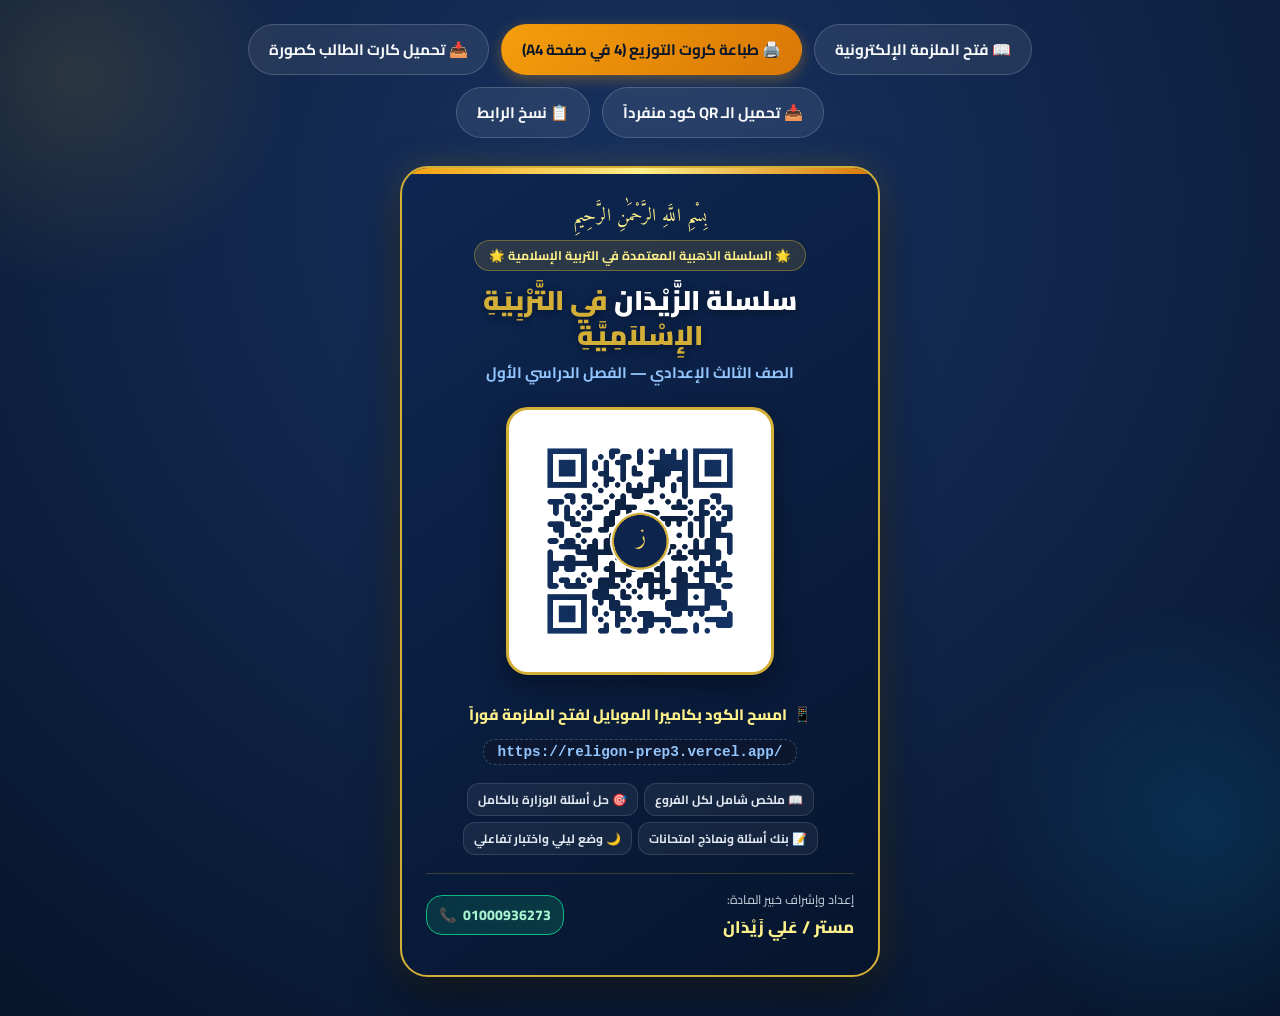
<file: qr_card.html>
<!DOCTYPE html>
<html lang="ar" dir="rtl">
<head>
  <meta charset="UTF-8">
  <meta name="viewport" content="width=device-width, initial-scale=1.0">
  <title>كارت QR ملزمة التربية الإسلامية | الصف الثالث الإعدادي | مستر علي زيدان</title>
  <meta name="description" content="كارت QR التفاعلي لملزمة التربية الإسلامية للشهادة الإعدادية - سلسلة الزيدان مستر علي زيدان. امسح الكود لفتح الملزمة الإلكترونية.">
  <link rel="preconnect" href="https://fonts.googleapis.com">
  <link rel="preconnect" href="https://fonts.gstatic.com" crossorigin>
  <link href="https://fonts.googleapis.com/css2?family=Amiri:wght@400;700&family=Cairo:wght@400;600;700;800;900&display=swap" rel="stylesheet">
  <style>
    :root {
      --primary-dark: #0a192f;
      --primary-navy: #0d254c;
      --gold-main: #d4af37;
      --gold-light: #fef08a;
      --gold-dark: #b8860b;
      --emerald: #059669;
      --text-light: #f8fafc;
      --text-muted: #cbd5e1;
      --card-bg: rgba(13, 37, 76, 0.85);
      --card-border: rgba(212, 175, 55, 0.4);
    }

    * {
      box-sizing: border-box;
      margin: 0;
      padding: 0;
    }

    body {
      font-family: 'Cairo', sans-serif;
      background: radial-gradient(circle at 50% 20%, #173261 0%, #07152b 100%);
      color: var(--text-light);
      min-height: 100vh;
      display: flex;
      flex-direction: column;
      align-items: center;
      padding: 24px 16px 40px;
      overflow-x: hidden;
      position: relative;
    }

    /* Background Geometric Elements */
    body::before {
      content: "";
      position: fixed;
      top: -150px;
      left: -150px;
      width: 450px;
      height: 450px;
      background: radial-gradient(circle, rgba(212, 175, 55, 0.15) 0%, transparent 70%);
      border-radius: 50%;
      pointer-events: none;
      z-index: 0;
    }

    body::after {
      content: "";
      position: fixed;
      bottom: -150px;
      right: -150px;
      width: 450px;
      height: 450px;
      background: radial-gradient(circle, rgba(14, 165, 233, 0.15) 0%, transparent 70%);
      border-radius: 50%;
      pointer-events: none;
      z-index: 0;
    }

    .main-wrapper {
      position: relative;
      z-index: 1;
      width: 100%;
      max-width: 900px;
      display: flex;
      flex-direction: column;
      align-items: center;
      gap: 28px;
    }

    /* Actions Bar */
    .top-actions {
      display: flex;
      flex-wrap: wrap;
      justify-content: center;
      gap: 12px;
      width: 100%;
    }

    .action-btn {
      display: inline-flex;
      align-items: center;
      gap: 8px;
      padding: 10px 20px;
      border-radius: 30px;
      font-size: 0.95rem;
      font-weight: 700;
      text-decoration: none;
      cursor: pointer;
      transition: all 0.25s ease;
      border: 1px solid transparent;
      font-family: inherit;
    }

    .btn-gold {
      background: linear-gradient(135deg, #f59e0b, #d97706);
      color: #07152b;
      box-shadow: 0 4px 14px rgba(245, 158, 11, 0.35);
    }
    .btn-gold:hover {
      transform: translateY(-2px);
      box-shadow: 0 6px 20px rgba(245, 158, 11, 0.5);
      background: linear-gradient(135deg, #fbbf24, #f59e0b);
    }

    .btn-glass {
      background: rgba(255, 255, 255, 0.08);
      color: #f8fafc;
      border: 1px solid rgba(255, 255, 255, 0.18);
      backdrop-filter: blur(10px);
    }
    .btn-glass:hover {
      background: rgba(255, 255, 255, 0.16);
      border-color: var(--gold-main);
      transform: translateY(-2px);
    }

    /* Student Card Preview */
    .card-container {
      perspective: 1200px;
      width: 100%;
      max-width: 480px;
    }

    .student-card {
      background: linear-gradient(145deg, #0e2752 0%, #06152d 100%);
      border: 2px solid var(--gold-main);
      border-radius: 28px;
      padding: 32px 24px;
      box-shadow: 0 20px 45px rgba(0, 0, 0, 0.5), 0 0 35px rgba(212, 175, 55, 0.2);
      text-align: center;
      position: relative;
      overflow: hidden;
      transition: transform 0.3s ease, box-shadow 0.3s ease;
    }

    .student-card:hover {
      box-shadow: 0 25px 60px rgba(0, 0, 0, 0.6), 0 0 45px rgba(212, 175, 55, 0.3);
    }

    .student-card::before {
      content: "";
      position: absolute;
      top: 0;
      left: 0;
      right: 0;
      height: 6px;
      background: linear-gradient(90deg, #f59e0b, #fef08a, #d97706);
    }

    /* Card Elements */
    .card-bismillah {
      font-family: 'Amiri', serif;
      font-size: 1.15rem;
      color: var(--gold-light);
      margin-bottom: 6px;
      letter-spacing: 0.5px;
    }

    .card-series-tag {
      display: inline-block;
      font-size: 0.78rem;
      font-weight: 700;
      color: #fef08a;
      background: rgba(212, 175, 55, 0.15);
      border: 1px solid rgba(212, 175, 55, 0.4);
      padding: 3px 14px;
      border-radius: 20px;
      margin-bottom: 12px;
    }

    .card-title {
      font-size: 1.7rem;
      font-weight: 900;
      color: #ffffff;
      line-height: 1.3;
      margin-bottom: 4px;
      text-shadow: 0 2px 8px rgba(0,0,0,0.4);
    }

    .card-title span {
      color: var(--gold-main);
    }

    .card-subtitle {
      font-size: 0.95rem;
      font-weight: 700;
      color: #93c5fd;
      margin-bottom: 20px;
    }

    /* QR Box */
    .qr-frame {
      background: #ffffff;
      padding: 16px;
      border-radius: 22px;
      display: inline-block;
      box-shadow: 0 10px 25px rgba(0, 0, 0, 0.35);
      border: 3px solid var(--gold-main);
      position: relative;
      margin-bottom: 16px;
      transition: transform 0.25s ease;
    }

    .qr-frame:hover {
      transform: scale(1.02);
    }

    .qr-frame img {
      display: block;
      width: 230px;
      height: 230px;
      border-radius: 12px;
    }

    .scan-hint {
      display: flex;
      align-items: center;
      justify-content: center;
      gap: 6px;
      font-size: 0.95rem;
      font-weight: 800;
      color: #fef08a;
      margin-bottom: 6px;
    }

    .scan-url {
      font-family: monospace;
      font-size: 0.9rem;
      font-weight: 700;
      color: #93c5fd;
      background: rgba(15, 23, 42, 0.6);
      padding: 4px 14px;
      border-radius: 12px;
      display: inline-block;
      margin-bottom: 18px;
      border: 1px dashed rgba(147, 197, 253, 0.3);
      direction: ltr;
    }

    /* Features Pills */
    .features-row {
      display: flex;
      flex-wrap: wrap;
      justify-content: center;
      gap: 6px;
      margin-bottom: 18px;
    }

    .feature-chip {
      background: rgba(255, 255, 255, 0.06);
      border: 1px solid rgba(255, 255, 255, 0.12);
      border-radius: 12px;
      padding: 4px 10px;
      font-size: 0.75rem;
      font-weight: 700;
      color: #e2e8f0;
    }

    /* Teacher Info */
    .card-footer {
      border-top: 1px solid rgba(212, 175, 55, 0.25);
      padding-top: 14px;
      margin-top: 6px;
      display: flex;
      justify-content: space-between;
      align-items: center;
      text-align: right;
    }

    .teacher-badge {
      font-size: 0.78rem;
      color: #cbd5e1;
    }

    .teacher-name-bold {
      font-size: 1.05rem;
      font-weight: 800;
      color: var(--gold-light);
    }

    .phone-badge {
      background: linear-gradient(135deg, rgba(5, 150, 105, 0.2), rgba(16, 185, 129, 0.2));
      border: 1px solid #10b981;
      padding: 6px 12px;
      border-radius: 16px;
      color: #a7f3d0;
      font-weight: 800;
      font-size: 0.88rem;
      text-decoration: none;
      direction: ltr;
      display: inline-flex;
      align-items: center;
      gap: 6px;
    }

    /* Printable Grid for A4 Sheet (hidden on screen) */
    .printable-sheet {
      display: none;
    }

    /* Toast Notification */
    .toast {
      position: fixed;
      bottom: 24px;
      background: #10b981;
      color: #ffffff;
      padding: 12px 24px;
      border-radius: 30px;
      font-weight: 700;
      font-size: 0.95rem;
      box-shadow: 0 8px 20px rgba(0, 0, 0, 0.3);
      opacity: 0;
      transform: translateY(20px);
      transition: all 0.3s ease;
      z-index: 100;
      pointer-events: none;
    }
    .toast.show {
      opacity: 1;
      transform: translateY(0);
    }

    @media (max-width: 520px) {
      body {
        padding: 16px 10px 30px;
      }
      .top-actions {
        flex-direction: column;
        width: 100%;
        gap: 8px;
      }
      .action-btn {
        width: 100%;
        justify-content: center;
        padding: 10px 16px;
        font-size: 0.9rem;
      }
      .student-card {
        padding: 20px 14px;
        border-radius: 20px;
      }
      .card-title {
        font-size: 1.35rem;
      }
      .card-subtitle {
        font-size: 0.85rem;
        margin-bottom: 14px;
      }
      .qr-frame {
        padding: 10px;
        border-radius: 16px;
      }
      .qr-frame img {
        width: 180px;
        height: 180px;
      }
      .scan-hint {
        font-size: 0.82rem;
      }
      .scan-url {
        font-size: 0.75rem;
        word-break: break-all;
        padding: 4px 8px;
      }
      .feature-chip {
        font-size: 0.7rem;
        padding: 3px 8px;
      }
      .card-footer {
        flex-direction: column;
        gap: 10px;
        text-align: center;
      }
      .phone-badge {
        font-size: 0.82rem;
        padding: 5px 12px;
      }
    }

    /* PRINT STYLES (A4 4 Cards Layout) */
    @media print {
      body {
        background: #ffffff !important;
        color: #000000 !important;
        padding: 0 !important;
      }
      body::before, body::after, .top-actions, .toast, .back-nav {
        display: none !important;
      }
      .main-wrapper {
        display: none !important;
      }
      .printable-sheet {
        display: grid !important;
        grid-template-columns: 1fr 1fr;
        grid-template-rows: 1fr 1fr;
        gap: 15mm;
        width: 100%;
        max-width: 190mm;
        height: 270mm;
        margin: auto;
        page-break-after: avoid;
      }
      .mini-card {
        border: 2px dashed #b8860b;
        border-radius: 16px;
        padding: 12px;
        display: flex;
        flex-direction: column;
        align-items: center;
        text-align: center;
        background: #fafafa !important;
        color: #0a192f !important;
        box-shadow: none !important;
      }
      .mini-card .card-title {
        color: #0d254c !important;
        font-size: 1.25rem !important;
      }
      .mini-card .card-title span {
        color: #b8860b !important;
      }
      .mini-card .card-subtitle {
        color: #1e3a8a !important;
        font-size: 0.85rem !important;
        margin-bottom: 8px !important;
      }
      .mini-card .qr-frame {
        border: 2px solid #b8860b !important;
        padding: 8px !important;
        margin-bottom: 8px !important;
      }
      .mini-card .qr-frame img {
        width: 130px !important;
        height: 130px !important;
      }
      .mini-card .scan-hint {
        color: #047857 !important;
        font-size: 0.8rem !important;
      }
      .mini-card .scan-url {
        color: #1e40af !important;
        background: #e2e8f0 !important;
        font-size: 0.75rem !important;
        margin-bottom: 8px !important;
      }
      .mini-card .card-footer {
        width: 100%;
        border-top: 1px solid #cbd5e1 !important;
        padding-top: 8px !important;
        margin-top: auto;
        display: flex;
        justify-content: space-between;
        align-items: center;
      }
      .mini-card .teacher-name-bold {
        color: #b8860b !important;
        font-size: 0.9rem !important;
      }
      .mini-card .phone-badge {
        color: #047857 !important;
        border-color: #047857 !important;
        font-size: 0.8rem !important;
        padding: 3px 8px !important;
      }
    }
  </style>
</head>
<body>

  <div class="main-wrapper">
    <!-- Top Action Buttons -->
    <div class="top-actions">
      <a href="index.html" class="action-btn btn-glass">
        📖 فتح الملزمة الإلكترونية
      </a>
      <button class="action-btn btn-gold" onclick="window.print()">
        🖨️ طباعة كروت التوزيع (4 في صفحة A4)
      </button>
      <a href="student_qr_card.png" download="كارت_طالب_ملزمة_التربية_الإسلامية_مستر_علي_زيدان.png" class="action-btn btn-glass">
        📥 تحميل كارت الطالب كصورة
      </a>
      <a href="qr_code_styled.png" download="qr_code_mazlama.png" class="action-btn btn-glass">
        📥 تحميل الـ QR كود منفرداً
      </a>
      <button class="action-btn btn-glass" onclick="copyLink()">
        📋 نسخ الرابط
      </button>
    </div>

    <!-- Live 3D Student Card -->
    <div class="card-container">
      <div class="student-card" id="studentCard">
        <div class="card-bismillah">بِسْمِ اللَّهِ الرَّحْمَٰنِ الرَّحِيمِ</div>
        <div class="card-series-tag">🌟 السلسلة الذهبية المعتمدة في التربية الإسلامية 🌟</div>
        
        <h1 class="card-title">
          سلسلة الزَّيْدَان
          <span>في التَّرْبِيَةِ الإِسْلاَمِيَّةِ</span>
        </h1>
        <div class="card-subtitle">الصف الثالث الإعدادي — الفصل الدراسي الأول</div>

        <div class="qr-frame">
          <img src="qr_code_styled.png" alt="كود QR ملزمة التربية الإسلامية" id="qrImage">
        </div>

        <div class="scan-hint">
          <span>📱</span>
          <span>امسح الكود بكاميرا الموبايل لفتح الملزمة فوراً</span>
        </div>
        <div class="scan-url">https://religon-prep3.vercel.app/</div>

        <div class="features-row">
          <span class="feature-chip">📖 ملخص شامل لكل الفروع</span>
          <span class="feature-chip">🎯 حل أسئلة الوزارة بالكامل</span>
          <span class="feature-chip">📝 بنك أسئلة ونماذج امتحانات</span>
          <span class="feature-chip">🌙 وضع ليلي واختبار تفاعلي</span>
        </div>

        <div class="card-footer">
          <div>
            <div class="teacher-badge">إعداد وإشراف خبير المادة:</div>
            <div class="teacher-name-bold">مستر / عَلِي زَيْدَان</div>
          </div>
          <a href="tel:01000936273" class="phone-badge">
            <span>📞</span>
            <span>01000936273</span>
          </a>
        </div>
      </div>
    </div>
  </div>

  <!-- A4 Printable Sheet (Visible only when printing) -->
  <div class="printable-sheet">
    <!-- Card 1 -->
    <div class="mini-card">
      <div class="card-title">سلسلة الزَّيْدَان <span>في التربية الإسلامية</span></div>
      <div class="card-subtitle">الصف الثالث الإعدادي — الترم الأول</div>
      <div class="qr-frame"><img src="qr_code_styled.png" alt="QR"></div>
      <div class="scan-hint">📱 امسح الكود لفتح الملزمة فوراً</div>
      <div class="scan-url">religon-prep3.vercel.app</div>
      <div class="card-footer">
        <div class="teacher-name-bold">مستر / علي زيدان</div>
        <div class="phone-badge">01000936273</div>
      </div>
    </div>

    <!-- Card 2 -->
    <div class="mini-card">
      <div class="card-title">سلسلة الزَّيْدَان <span>في التربية الإسلامية</span></div>
      <div class="card-subtitle">الصف الثالث الإعدادي — الترم الأول</div>
      <div class="qr-frame"><img src="qr_code_styled.png" alt="QR"></div>
      <div class="scan-hint">📱 امسح الكود لفتح الملزمة فوراً</div>
      <div class="scan-url">religon-prep3.vercel.app</div>
      <div class="card-footer">
        <div class="teacher-name-bold">مستر / علي زيدان</div>
        <div class="phone-badge">01000936273</div>
      </div>
    </div>

    <!-- Card 3 -->
    <div class="mini-card">
      <div class="card-title">سلسلة الزَّيْدَان <span>في التربية الإسلامية</span></div>
      <div class="card-subtitle">الصف الثالث الإعدادي — الترم الأول</div>
      <div class="qr-frame"><img src="qr_code_styled.png" alt="QR"></div>
      <div class="scan-hint">📱 امسح الكود لفتح الملزمة فوراً</div>
      <div class="scan-url">religon-prep3.vercel.app</div>
      <div class="card-footer">
        <div class="teacher-name-bold">مستر / علي زيدان</div>
        <div class="phone-badge">01000936273</div>
      </div>
    </div>

    <!-- Card 4 -->
    <div class="mini-card">
      <div class="card-title">سلسلة الزَّيْدَان <span>في التربية الإسلامية</span></div>
      <div class="card-subtitle">الصف الثالث الإعدادي — الترم الأول</div>
      <div class="qr-frame"><img src="qr_code_styled.png" alt="QR"></div>
      <div class="scan-hint">📱 امسح الكود لفتح الملزمة فوراً</div>
      <div class="scan-url">religon-prep3.vercel.app</div>
      <div class="card-footer">
        <div class="teacher-name-bold">مستر / علي زيدان</div>
        <div class="phone-badge">01000936273</div>
      </div>
    </div>
  </div>

  <div class="toast" id="toast">تم نسخ رابط الملزمة بنجاح! 🎉</div>

  <script>
    function copyLink() {
      navigator.clipboard.writeText("https://religon-prep3.vercel.app/").then(() => {
        const toast = document.getElementById('toast');
        toast.classList.add('show');
        setTimeout(() => toast.classList.remove('show'), 2500);
      });
    }

    // Optional 3D tilt on desktop
    const card = document.getElementById('studentCard');
    if (window.innerWidth > 768) {
      card.addEventListener('mousemove', (e) => {
        const rect = card.getBoundingClientRect();
        const x = e.clientX - rect.left - rect.width / 2;
        const y = e.clientY - rect.top - rect.height / 2;
        card.style.transform = `rotateY(${x * 0.04}deg) rotateX(${-y * 0.04}deg)`;
      });
      card.addEventListener('mouseleave', () => {
        card.style.transform = 'rotateY(0deg) rotateX(0deg)';
      });
    }
  </script>
</body>
</html>
</file>
<file: css/style.css>
@import url('https://fonts.googleapis.com/css2?family=Amiri:ital,wght@0,400;0,700;1,400&family=Cairo:wght@400;600;700;800;900&family=Tajawal:wght@400;500;700;800&display=swap');

:root {
  --primary: #065f46;         /* Deep Islamic Emerald */
  --primary-dark: #064e3b;
  --primary-light: #10b981;
  --primary-subtle: #ecfdf5;
  --gold: #d97706;            /* Warm Islamic Gold */
  --gold-dark: #b45309;
  --gold-light: #fef3c7;
  --secondary: #1e293b;       /* Slate Navy */
  --accent: #0284c7;          /* Sky Blue for questions */
  --bg-main: #f8fafc;
  --bg-card: #ffffff;
  --text-main: #0f172a;
  --text-muted: #475569;
  --border-color: #e2e8f0;
  --shadow-sm: 0 1px 3px rgba(0,0,0,0.08);
  --shadow-md: 0 4px 12px rgba(0,0,0,0.08);
  --shadow-lg: 0 10px 25px rgba(0,0,0,0.12);
  --radius-sm: 8px;
  --radius-md: 14px;
  --radius-lg: 20px;
}

[data-theme="dark"] {
  --primary: #10b981;
  --primary-dark: #059669;
  --primary-light: #34d399;
  --primary-subtle: rgba(16, 185, 129, 0.12);
  --gold: #fbbf24;
  --gold-dark: #d97706;
  --gold-light: rgba(251, 191, 36, 0.12);
  --secondary: #94a3b8;
  --bg-main: #090d16;
  --bg-card: #131c2e;
  --text-main: #f8fafc;
  --text-muted: #94a3b8;
  --border-color: #1e293b;
}

html {
  box-sizing: border-box;
  -webkit-text-size-adjust: 100%;
}

*, *::before, *::after {
  box-sizing: inherit;
  margin: 0;
  padding: 0;
  -webkit-print-color-adjust: exact !important;
  print-color-adjust: exact !important;
}

body {
  font-family: 'Cairo', 'Tajawal', sans-serif;
  background-color: var(--bg-main);
  color: var(--text-main);
  direction: rtl;
  text-align: right;
  line-height: 1.8;
  font-size: 16px;
  scroll-behavior: smooth;
  overflow-x: hidden;
  max-width: 100%;
  width: 100%;
}

img, svg, video {
  max-width: 100%;
  height: auto;
}

/* Scrollbar */
::-webkit-scrollbar {
  width: 10px;
}
::-webkit-scrollbar-track {
  background: var(--bg-main);
}
::-webkit-scrollbar-thumb {
  background: var(--primary);
  border-radius: 5px;
}

/* Floating Action Toolbar */
.top-nav {
  position: sticky;
  top: 0;
  z-index: 1000;
  background: rgba(255, 255, 255, 0.95);
  backdrop-filter: blur(12px);
  -webkit-backdrop-filter: blur(12px);
  border-bottom: 2px solid var(--border-color);
  padding: 10px 20px;
  display: flex;
  justify-content: space-between;
  align-items: center;
  gap: 16px;
  box-shadow: var(--shadow-sm);
  transition: all 0.3s ease;
}
[data-theme="dark"] .top-nav {
  background: rgba(19, 28, 46, 0.95);
}

.nav-brand {
  display: flex;
  align-items: center;
  gap: 12px;
  flex-shrink: 0;
}
.nav-brand .brand-logo {
  width: 44px;
  height: 44px;
  background: linear-gradient(135deg, var(--primary), var(--gold));
  color: white;
  border-radius: 12px;
  display: flex;
  align-items: center;
  justify-content: center;
  font-weight: 900;
  font-size: 20px;
  box-shadow: 0 4px 10px rgba(6, 95, 70, 0.25);
  flex-shrink: 0;
}
.nav-brand .brand-text {
  font-size: 1.15rem;
  font-weight: 800;
  color: var(--primary-dark);
}
[data-theme="dark"] .nav-brand .brand-text {
  color: var(--gold);
}
.nav-brand .brand-sub {
  font-size: 0.82rem;
  color: var(--text-muted);
}
.nav-mobile-quick {
  display: none;
}

.nav-actions {
  display: flex;
  align-items: center;
  gap: 10px;
  flex-wrap: wrap;
}
.search-wrap {
  position: relative;
}
.search-input {
  padding: 8px 14px;
  border-radius: var(--radius-sm);
  border: 1px solid var(--border-color);
  background: var(--bg-card);
  color: var(--text-main);
  font-family: inherit;
  font-size: 0.9rem;
  width: 220px;
  outline: none;
  transition: all 0.2s ease;
}
.search-input:focus {
  border-color: var(--primary);
  box-shadow: 0 0 0 3px var(--primary-subtle);
  width: 260px;
}

.nav-btn-group {
  display: flex;
  align-items: center;
  gap: 8px;
  flex-wrap: wrap;
}
.btn {
  display: inline-flex;
  align-items: center;
  gap: 6px;
  padding: 8px 14px;
  border-radius: var(--radius-sm);
  border: 1px solid var(--border-color);
  background: var(--bg-card);
  color: var(--text-main);
  font-family: inherit;
  font-weight: 700;
  font-size: 0.88rem;
  cursor: pointer;
  transition: all 0.2s ease;
  white-space: nowrap;
  text-decoration: none;
}
.btn:hover {
  transform: translateY(-2px);
  box-shadow: var(--shadow-sm);
  border-color: var(--primary);
}
.btn-primary {
  background: linear-gradient(135deg, var(--primary), var(--primary-dark));
  color: #ffffff !important;
  border: none;
}
.btn-primary:hover {
  background: linear-gradient(135deg, var(--primary-light), var(--primary));
  color: #ffffff;
}
.btn-gold {
  background: linear-gradient(135deg, var(--gold), var(--gold-dark));
  color: #ffffff !important;
  border: none;
}
.btn-gold:hover {
  background: linear-gradient(135deg, #f59e0b, var(--gold));
}
.btn-icon {
  width: 38px;
  height: 38px;
  border-radius: 10px;
  border: 1px solid var(--border-color);
  background: var(--bg-card);
  display: flex;
  align-items: center;
  justify-content: center;
  font-size: 1.1rem;
  cursor: pointer;
  text-decoration: none;
  color: var(--text-main);
  transition: all 0.2s ease;
}
.btn-icon:hover {
  border-color: var(--primary);
  transform: translateY(-2px);
}

/* Layout Container */
.container {
  max-width: 1100px;
  margin: 0 auto;
  padding: 24px 20px;
}

/* ========================================================
   COVER PAGE DESIGN (غلاف جذاب فاخر)
======================================================== */
.cover-page {
  position: relative;
  min-height: 90vh;
  display: flex;
  flex-direction: column;
  justify-content: space-between;
  border-radius: var(--radius-lg);
  overflow: hidden;
  box-shadow: var(--shadow-lg);
  margin-bottom: 40px;
  border: 4px solid var(--gold);
  background: #032b21 url('../assets/cover_bg.jpg') center/cover no-repeat;
  color: #ffffff;
  padding: 40px 30px;
  text-align: center;
}

.cover-overlay {
  position: absolute;
  inset: 0;
  background: radial-gradient(circle at center, rgba(6, 78, 59, 0.72) 0%, rgba(3, 43, 33, 0.94) 100%);
  z-index: 1;
}

.cover-content {
  position: relative;
  z-index: 2;
  display: flex;
  flex-direction: column;
  justify-content: space-between;
  height: 100%;
  min-height: 80vh;
}

.cover-header {
  border-bottom: 2px dashed rgba(217, 119, 6, 0.5);
  padding-bottom: 20px;
}
.cover-bismillah {
  font-family: 'Amiri', serif;
  font-size: 2.2rem;
  color: var(--gold-light);
  letter-spacing: 1px;
  margin-bottom: 8px;
  text-shadow: 0 2px 8px rgba(0,0,0,0.4);
}
.cover-series-title {
  display: inline-block;
  background: rgba(217, 119, 6, 0.25);
  border: 1px solid var(--gold);
  color: #fef3c7;
  padding: 6px 20px;
  border-radius: 30px;
  font-size: 1.1rem;
  font-weight: 700;
  letter-spacing: 0.5px;
}

.cover-center {
  margin: auto 0;
  padding: 30px 20px;
}
.cover-main-title {
  font-size: 3.2rem;
  font-weight: 900;
  line-height: 1.25;
  color: #ffffff;
  text-shadow: 0 4px 15px rgba(0,0,0,0.6);
  margin-bottom: 12px;
}
.cover-main-title span {
  color: #fbbf24;
  display: block;
  font-size: 3.5rem;
}
.cover-grade-badge {
  display: inline-block;
  background: linear-gradient(135deg, #10b981, #047857);
  color: white;
  padding: 10px 30px;
  border-radius: 40px;
  font-size: 1.5rem;
  font-weight: 800;
  box-shadow: 0 6px 18px rgba(0,0,0,0.3);
  border: 2px solid #a7f3d0;
  margin-bottom: 20px;
}
.cover-features-list {
  display: flex;
  justify-content: center;
  flex-wrap: wrap;
  gap: 15px;
  margin-top: 25px;
}
.cover-feature-pill {
  background: rgba(255, 255, 255, 0.12);
  backdrop-filter: blur(8px);
  border: 1px solid rgba(251, 191, 36, 0.5);
  padding: 8px 18px;
  border-radius: 20px;
  font-size: 1rem;
  font-weight: 700;
  color: #fef3c7;
}

.cover-footer {
  border-top: 2px dashed rgba(217, 119, 6, 0.5);
  padding-top: 25px;
  display: flex;
  justify-content: space-between;
  align-items: center;
  flex-wrap: wrap;
  gap: 20px;
}
.teacher-profile {
  text-align: right;
}
.teacher-title {
  font-size: 0.95rem;
  color: #cbd5e1;
}
.teacher-name {
  font-size: 2rem;
  font-weight: 900;
  color: #fbbf24;
  letter-spacing: 0.5px;
  text-shadow: 0 2px 10px rgba(0,0,0,0.4);
}
.teacher-role {
  font-size: 1.05rem;
  color: #e2e8f0;
  font-weight: 600;
}
.teacher-contact {
  background: rgba(0, 0, 0, 0.4);
  border: 2px solid #fbbf24;
  border-radius: var(--radius-md);
  padding: 12px 24px;
  text-align: left;
}
.contact-label {
  font-size: 0.85rem;
  color: #94a3b8;
  display: block;
}
.contact-phone {
  font-size: 1.6rem;
  font-weight: 900;
  color: #38bdf8;
  direction: ltr;
  display: inline-block;
  letter-spacing: 2px;
}

/* ========================================================
   TABLE OF CONTENTS (الفهرس الشامل)
======================================================== */
.toc-card {
  background: var(--bg-card);
  border: 2px solid var(--border-color);
  border-radius: var(--radius-lg);
  padding: 30px;
  margin-bottom: 40px;
  box-shadow: var(--shadow-md);
}
.toc-header {
  display: flex;
  align-items: center;
  justify-content: space-between;
  border-bottom: 3px solid var(--primary);
  padding-bottom: 15px;
  margin-bottom: 25px;
}
.toc-header h2 {
  font-size: 1.8rem;
  font-weight: 900;
  color: var(--primary-dark);
}
[data-theme="dark"] .toc-header h2 {
  color: var(--gold);
}
.toc-grid {
  display: grid;
  grid-template-columns: repeat(auto-fit, minmax(260px, 1fr));
  gap: 20px;
}
.toc-unit-box {
  background: var(--bg-main);
  border: 1px solid var(--border-color);
  border-radius: var(--radius-md);
  padding: 20px;
  transition: all 0.3s ease;
}
.toc-unit-box:hover {
  transform: translateY(-3px);
  border-color: var(--primary);
  box-shadow: var(--shadow-sm);
}
.toc-unit-title {
  font-size: 1.25rem;
  font-weight: 800;
  color: var(--primary);
  margin-bottom: 12px;
  display: flex;
  align-items: center;
  gap: 10px;
}
.toc-unit-title .badge {
  background: var(--gold);
  color: white;
  font-size: 0.8rem;
  padding: 3px 10px;
  border-radius: 12px;
}
.toc-list {
  list-style: none;
}
.toc-list li {
  padding: 7px 0;
  border-bottom: 1px dashed var(--border-color);
  display: flex;
  justify-content: space-between;
  align-items: center;
}
.toc-list li:last-child {
  border-bottom: none;
}
.toc-list a {
  color: var(--text-main);
  text-decoration: none;
  font-weight: 600;
  font-size: 0.95rem;
  transition: color 0.2s ease;
}
.toc-list a:hover {
  color: var(--primary);
}
.toc-list .branch-tag {
  font-size: 0.75rem;
  font-weight: 700;
  padding: 2px 8px;
  border-radius: 6px;
  background: var(--border-color);
  color: var(--text-muted);
}

/* ========================================================
   SECTION & BRANCH HEADERS
======================================================== */
.branch-section {
  margin-bottom: 50px;
}
.branch-header {
  background: linear-gradient(135deg, var(--primary), var(--primary-dark));
  color: #ffffff;
  padding: 20px 25px;
  border-radius: var(--radius-md);
  margin-bottom: 25px;
  display: flex;
  align-items: center;
  justify-content: space-between;
  box-shadow: var(--shadow-md);
  border-right: 8px solid var(--gold);
}
.branch-title {
  font-size: 1.8rem;
  font-weight: 900;
}
.branch-subtitle {
  font-size: 0.95rem;
  opacity: 0.9;
  font-weight: 500;
}

.lesson-card {
  background: var(--bg-card);
  border: 1px solid var(--border-color);
  border-radius: var(--radius-lg);
  padding: 30px;
  margin-bottom: 35px;
  box-shadow: var(--shadow-sm);
  transition: box-shadow 0.3s ease;
}
.lesson-card:hover {
  box-shadow: var(--shadow-md);
}
.lesson-header {
  border-bottom: 2px solid var(--border-color);
  padding-bottom: 15px;
  margin-bottom: 25px;
  display: flex;
  justify-content: space-between;
  align-items: center;
  flex-wrap: wrap;
  gap: 10px;
}
.lesson-title {
  font-size: 1.5rem;
  font-weight: 800;
  color: var(--primary-dark);
}
[data-theme="dark"] .lesson-title {
  color: var(--primary-light);
}
.lesson-badge {
  background: var(--primary-subtle);
  color: var(--primary);
  font-weight: 700;
  font-size: 0.85rem;
  padding: 4px 12px;
  border-radius: 20px;
  border: 1px solid var(--primary-light);
}

/* ========================================================
   CALLOUT BOXES (Quran, Hadith, Golden Rules)
======================================================== */
.ayah-box {
  background: linear-gradient(135deg, rgba(6, 95, 70, 0.05) 0%, rgba(217, 119, 6, 0.05) 100%);
  border: 2px solid var(--primary-light);
  border-radius: var(--radius-md);
  padding: 24px 20px;
  margin: 20px 0;
  text-align: center;
  position: relative;
}
.ayah-box::before {
  content: '﴿';
  font-family: 'Amiri', serif;
  font-size: 2rem;
  color: var(--gold);
  position: absolute;
  top: 10px;
  right: 15px;
}
.ayah-box::after {
  content: '﴾';
  font-family: 'Amiri', serif;
  font-size: 2rem;
  color: var(--gold);
  position: absolute;
  bottom: 10px;
  left: 15px;
}
.ayah-text {
  font-family: 'Amiri', serif;
  font-size: 1.45rem;
  font-weight: 700;
  line-height: 2.1;
  color: var(--primary-dark);
}
[data-theme="dark"] .ayah-text {
  color: #a7f3d0;
}
.ayah-surah {
  font-size: 0.9rem;
  font-weight: 700;
  color: var(--gold-dark);
  margin-top: 10px;
}

.hadith-box {
  background: var(--bg-main);
  border-right: 5px solid var(--gold);
  border-radius: 0 var(--radius-md) var(--radius-md) 0;
  padding: 20px;
  margin: 20px 0;
}
.hadith-title {
  font-weight: 800;
  color: var(--gold-dark);
  font-size: 1rem;
  margin-bottom: 8px;
  display: flex;
  align-items: center;
  gap: 8px;
}
.hadith-text {
  font-family: 'Amiri', serif;
  font-size: 1.3rem;
  font-weight: 600;
  line-height: 1.9;
  color: var(--text-main);
}
.hadith-source {
  font-size: 0.85rem;
  color: var(--text-muted);
  margin-top: 6px;
  font-weight: 600;
}

.rule-box {
  background: var(--primary-subtle);
  border: 1px solid var(--primary-light);
  border-radius: var(--radius-md);
  padding: 20px;
  margin: 20px 0;
}
.rule-title {
  font-weight: 800;
  color: var(--primary);
  font-size: 1.1rem;
  margin-bottom: 8px;
}

/* ========================================================
   TABLES (معاني الكلمات، المقارنات)
======================================================== */
.table-responsive {
  width: 100%;
  overflow-x: auto;
  margin: 20px 0;
}
.data-table {
  width: 100%;
  border-collapse: collapse;
  background: var(--bg-card);
  border-radius: var(--radius-sm);
  overflow: hidden;
  box-shadow: var(--shadow-sm);
}
.data-table th {
  background: var(--primary);
  color: #ffffff;
  padding: 12px 16px;
  font-weight: 800;
  font-size: 0.95rem;
  border: 1px solid var(--primary-dark);
}
.data-table td {
  padding: 12px 16px;
  border: 1px solid var(--border-color);
  font-size: 0.95rem;
}
.data-table tr:nth-child(even) {
  background: var(--bg-main);
}
.data-table tr:hover {
  background: var(--primary-subtle);
}
.vocab-word {
  font-weight: 800;
  color: var(--primary-dark);
}
[data-theme="dark"] .vocab-word {
  color: var(--primary-light);
}

/* ========================================================
   MINISTRY ACTIVITIES & EXERCISES (حل أسئلة كتاب الوزارة)
======================================================== */
.ministry-box {
  background: linear-gradient(135deg, rgba(2, 132, 199, 0.05) 0%, rgba(6, 95, 70, 0.05) 100%);
  border: 2px dashed var(--accent);
  border-radius: var(--radius-md);
  padding: 22px;
  margin: 25px 0;
}
.ministry-badge {
  display: inline-flex;
  align-items: center;
  gap: 6px;
  background: var(--accent);
  color: white;
  padding: 4px 12px;
  border-radius: 20px;
  font-size: 0.85rem;
  font-weight: 800;
  margin-bottom: 12px;
}
.question-item {
  margin-bottom: 16px;
  padding-bottom: 14px;
  border-bottom: 1px solid var(--border-color);
}
.question-item:last-child {
  border-bottom: none;
  margin-bottom: 0;
  padding-bottom: 0;
}
.q-title {
  font-weight: 700;
  font-size: 1rem;
  margin-bottom: 6px;
  color: var(--text-main);
}
.q-answer {
  background: var(--bg-card);
  border-right: 4px solid var(--primary-light);
  padding: 10px 14px;
  border-radius: 4px;
  font-weight: 600;
  color: var(--primary-dark);
}
[data-theme="dark"] .q-answer {
  color: #6ee7b7;
}

/* ========================================================
   QUESTION BANK (صح أو خطأ + اختيار من متعدد)
======================================================== */
.qa-card {
  background: var(--bg-card);
  border: 1px solid var(--border-color);
  border-radius: var(--radius-md);
  padding: 16px 20px;
  margin-bottom: 14px;
  box-shadow: var(--shadow-sm);
  transition: all 0.2s ease;
}
.qa-card:hover {
  border-color: var(--primary-light);
  box-shadow: var(--shadow-md);
}
.qa-header {
  display: flex;
  justify-content: space-between;
  align-items: flex-start;
  margin-bottom: 10px;
}
.qa-num {
  width: 30px;
  height: 30px;
  border-radius: 50%;
  background: var(--primary);
  color: white;
  display: inline-flex;
  align-items: center;
  justify-content: center;
  font-weight: 800;
  font-size: 0.9rem;
  margin-left: 10px;
  flex-shrink: 0;
}
.qa-text {
  font-size: 1.05rem;
  font-weight: 700;
  flex-grow: 1;
}
.options-grid {
  display: grid;
  grid-template-columns: repeat(auto-fit, minmax(200px, 1fr));
  gap: 10px;
  margin: 12px 0 10px 0;
}
.option-btn {
  background: var(--bg-main);
  border: 1px solid var(--border-color);
  border-radius: var(--radius-sm);
  padding: 8px 14px;
  font-size: 0.95rem;
  font-weight: 600;
  text-align: right;
  cursor: pointer;
  transition: all 0.2s ease;
}
.option-btn:hover {
  background: var(--primary-subtle);
  border-color: var(--primary);
}
.option-btn.correct {
  background: #dcfce7 !important;
  border-color: #22c55e !important;
  color: #15803d !important;
  font-weight: 800;
}
.answer-reveal {
  margin-top: 10px;
  padding: 10px 14px;
  background: var(--primary-subtle);
  border-radius: var(--radius-sm);
  font-weight: 700;
  color: var(--primary-dark);
  display: flex;
  align-items: center;
  gap: 8px;
}
[data-theme="dark"] .answer-reveal {
  color: #6ee7b7;
}

/* ========================================================
   COMPREHENSIVE EXAMS (الامتحانات الشاملة)
======================================================== */
.exam-container {
  background: var(--bg-card);
  border: 3px solid var(--primary);
  border-radius: var(--radius-lg);
  padding: 35px;
  margin-bottom: 40px;
  box-shadow: var(--shadow-lg);
}
.exam-top-box {
  border-bottom: 3px double var(--primary);
  padding-bottom: 15px;
  margin-bottom: 25px;
  text-align: center;
}
.exam-title {
  font-size: 1.8rem;
  font-weight: 900;
  color: var(--primary-dark);
}
[data-theme="dark"] .exam-title {
  color: var(--gold);
}
.exam-meta {
  display: flex;
  justify-content: space-around;
  font-weight: 700;
  color: var(--text-muted);
  margin-top: 10px;
}
.exam-part {
  margin-bottom: 25px;
  padding-bottom: 20px;
  border-bottom: 1px dashed var(--border-color);
}
.exam-part-title {
  font-size: 1.25rem;
  font-weight: 800;
  color: var(--gold-dark);
  margin-bottom: 12px;
  display: flex;
  align-items: center;
  gap: 8px;
}

/* ========================================================
   PRINT STYLES (@media print)
======================================================== */
@media print {
  @page {
    size: A4 portrait;
    margin: 15mm 12mm 15mm 12mm;
  }
  body {
    background: #ffffff !important;
    color: #000000 !important;
    font-size: 13pt;
    line-height: 1.6;
  }
  .top-nav, .btn, .search-box, .no-print {
    display: none !important;
  }
  .container {
    max-width: 100% !important;
    padding: 0 !important;
    margin: 0 !important;
  }
  .cover-page {
    height: 100vh !important;
    min-height: 100vh !important;
    page-break-after: always !important;
    border: 3px solid #d97706 !important;
    box-shadow: none !important;
  }
  .branch-section {
    page-break-before: always !important;
  }
  .lesson-card, .qa-card, .exam-container, .toc-card {
    border: 1px solid #cbd5e1 !important;
    box-shadow: none !important;
    break-inside: avoid;
    margin-bottom: 20px !important;
    padding: 15px !important;
  }
  .branch-header {
    background: #065f46 !important;
    color: #ffffff !important;
    border-right: 8px solid #d97706 !important;
    box-shadow: none !important;
    break-inside: avoid;
  }
  .answer-reveal {
    display: block !important;
    border: 1px solid #10b981 !important;
    background: #ecfdf5 !important;
  }
}

/* ========================================================
   RESPONSIVE DESIGN SYSTEM (الهواتف والأجهزة اللوحية)
======================================================== */

/* Tablets & Small Laptops (max-width: 991px) */
@media screen and (max-width: 991px) {
  .top-nav {
    flex-direction: column;
    align-items: stretch;
    padding: 10px 14px;
    gap: 10px;
  }
  .nav-brand {
    justify-content: space-between;
    width: 100%;
  }
  .nav-mobile-quick {
    display: flex;
    align-items: center;
    gap: 8px;
  }
  .nav-actions {
    width: 100%;
    flex-direction: column;
    gap: 8px;
  }
  .search-wrap {
    width: 100%;
  }
  .search-input {
    width: 100% !important;
    box-sizing: border-box;
  }
  .nav-btn-group {
    width: 100%;
    overflow-x: auto;
    -webkit-overflow-scrolling: touch;
    flex-wrap: nowrap;
    padding-bottom: 4px;
    scrollbar-width: none;
  }
  .nav-btn-group::-webkit-scrollbar {
    display: none;
  }
  .nav-btn-group .btn {
    white-space: nowrap;
    flex-shrink: 0;
    font-size: 0.85rem;
    padding: 7px 12px;
  }
}

/* Mobile Phones (max-width: 768px) */
@media screen and (max-width: 768px) {
  body {
    font-size: 15px;
    line-height: 1.75;
  }
  .container {
    padding: 12px 10px;
    width: 100%;
    max-width: 100%;
  }

  /* Top Nav on Mobile */
  .nav-brand .brand-logo {
    width: 38px;
    height: 38px;
    font-size: 17px;
    border-radius: 10px;
  }
  .nav-brand .brand-text {
    font-size: 1.05rem;
  }
  .nav-brand .brand-sub {
    font-size: 0.74rem;
  }
  .btn-icon {
    width: 36px;
    height: 36px;
    font-size: 1rem;
  }

  /* Cover Page on Mobile */
  .cover-page {
    min-height: auto;
    padding: 24px 14px;
    border-width: 3px;
    border-radius: var(--radius-md);
    margin-bottom: 24px;
  }
  .cover-content {
    min-height: auto;
    gap: 20px;
  }
  .cover-header {
    padding-bottom: 14px;
  }
  .cover-bismillah {
    font-size: 1.45rem;
  }
  .cover-series-title {
    font-size: 0.85rem;
    padding: 5px 14px;
  }
  .cover-center {
    padding: 10px 0;
  }
  .cover-main-title {
    font-size: 1.85rem;
    line-height: 1.25;
  }
  .cover-main-title span {
    font-size: 2.1rem;
    margin-top: 4px;
  }
  .cover-grade-badge {
    font-size: 1rem;
    padding: 8px 16px;
    border-radius: 25px;
    margin-bottom: 14px;
  }
  .cover-center p {
    font-size: 0.95rem !important;
    line-height: 1.6 !important;
  }
  .cover-features-list {
    flex-direction: column;
    gap: 8px;
    margin-top: 16px;
    width: 100%;
  }
  .cover-feature-pill {
    width: 100%;
    font-size: 0.85rem;
    padding: 8px 12px;
    text-align: center;
    border-radius: 14px;
  }
  .cover-footer {
    flex-direction: column;
    gap: 14px;
    text-align: center;
    padding-top: 16px;
  }
  .teacher-profile {
    text-align: center;
  }
  .teacher-name {
    font-size: 1.55rem;
  }
  .teacher-role {
    font-size: 0.88rem;
  }
  .teacher-contact {
    width: 100%;
    text-align: center;
    padding: 10px 14px;
  }
  .contact-phone {
    font-size: 1.35rem;
    letter-spacing: 1px;
  }

  /* Table of Contents */
  .toc-card {
    padding: 16px 12px;
    border-radius: var(--radius-md);
    margin-bottom: 24px;
  }
  .toc-header {
    flex-direction: column;
    align-items: flex-start;
    gap: 4px;
    padding-bottom: 10px;
    margin-bottom: 16px;
  }
  .toc-header h2 {
    font-size: 1.25rem;
  }
  .toc-grid {
    grid-template-columns: 1fr !important;
    gap: 12px;
  }
  .toc-unit-box {
    padding: 14px 12px;
  }
  .toc-unit-title {
    font-size: 1.05rem;
    flex-wrap: wrap;
  }
  .toc-list a {
    font-size: 0.88rem;
  }
  .toc-list .branch-tag {
    font-size: 0.7rem;
    padding: 2px 6px;
  }

  /* Section Branch Headers */
  .branch-section {
    margin-bottom: 30px;
  }
  .branch-header {
    flex-direction: column;
    align-items: flex-start;
    gap: 6px;
    padding: 14px 14px;
    border-right-width: 5px;
    margin-bottom: 18px;
    border-radius: var(--radius-sm);
  }
  .branch-title {
    font-size: 1.3rem;
  }
  .branch-subtitle {
    font-size: 0.82rem;
  }

  /* Lesson Cards */
  .lesson-card {
    padding: 16px 12px;
    border-radius: var(--radius-md);
    margin-bottom: 20px;
  }
  .lesson-header {
    flex-direction: column;
    align-items: flex-start;
    gap: 6px;
    padding-bottom: 10px;
    margin-bottom: 16px;
  }
  .lesson-title {
    font-size: 1.2rem;
  }

  /* Callout Boxes */
  .ayah-box {
    padding: 16px 10px;
    margin: 14px 0;
  }
  .ayah-box::before, .ayah-box::after {
    font-size: 1.5rem;
  }
  .ayah-text {
    font-size: 1.15rem;
    line-height: 1.9;
  }
  .hadith-box {
    padding: 14px 12px;
    margin: 14px 0;
    border-right-width: 4px;
  }
  .hadith-text {
    font-size: 1.1rem;
    line-height: 1.75;
  }
  .rule-box {
    padding: 14px 12px;
    margin: 14px 0;
  }

  /* Data Tables */
  .table-responsive {
    margin: 14px 0;
    border-radius: var(--radius-sm);
    box-shadow: 0 0 0 1px var(--border-color);
  }
  .data-table {
    min-width: 480px;
  }
  .data-table th, .data-table td {
    padding: 8px 10px;
    font-size: 0.85rem;
  }

  /* Activities & Questions */
  .ministry-box {
    padding: 14px 12px;
    margin: 18px 0;
  }
  .q-title {
    font-size: 0.95rem;
  }
  .q-answer {
    padding: 8px 10px;
    font-size: 0.9rem;
  }
  .qa-card {
    padding: 12px 10px;
    margin-bottom: 12px;
  }
  .qa-num {
    width: 26px;
    height: 26px;
    font-size: 0.8rem;
    margin-left: 8px;
  }
  .qa-text {
    font-size: 0.92rem;
  }
  .options-grid {
    grid-template-columns: 1fr;
    gap: 8px;
    margin: 10px 0 8px 0;
  }
  .option-btn {
    padding: 10px 12px;
    font-size: 0.88rem;
    width: 100%;
  }
  .answer-reveal {
    font-size: 0.88rem;
    padding: 8px 10px;
  }

  /* Comprehensive Exams */
  .exam-container {
    padding: 16px 12px;
    border-radius: var(--radius-md);
    border-width: 2px;
    margin-bottom: 24px;
  }
  .exam-top-box {
    padding-bottom: 10px;
    margin-bottom: 16px;
  }
  .exam-title {
    font-size: 1.25rem;
  }
  .exam-meta {
    flex-direction: column;
    gap: 4px;
    font-size: 0.85rem;
  }
  .exam-part-title {
    font-size: 1.05rem;
  }

  /* Teacher Bottom Banner */
  .teacher-bottom-banner {
    padding: 20px 14px !important;
    border-radius: var(--radius-md) !important;
    margin-top: 30px !important;
  }
  .teacher-bottom-banner h3 {
    font-size: 1.3rem !important;
  }
  .teacher-bottom-banner p {
    font-size: 1rem !important;
  }
  .teacher-bottom-banner .phone-box {
    font-size: 1.1rem !important;
    padding: 6px 16px !important;
  }

  /* Floating Scroll to Top Button */
  .floating-back-to-top {
    position: fixed;
    bottom: 20px;
    left: 20px;
    width: 44px;
    height: 44px;
    border-radius: 50%;
    background: var(--primary);
    color: white;
    border: 2px solid var(--gold);
    display: flex;
    align-items: center;
    justify-content: center;
    font-size: 18px;
    box-shadow: 0 4px 15px rgba(0,0,0,0.3);
    cursor: pointer;
    z-index: 999;
    opacity: 0;
    pointer-events: none;
    transition: all 0.3s ease;
  }
  .floating-back-to-top.show {
    opacity: 1;
    pointer-events: auto;
    transform: translateY(0);
  }
}

/* Extra Small Phones (max-width: 380px) */
@media screen and (max-width: 380px) {
  .cover-main-title {
    font-size: 1.6rem;
  }
  .cover-main-title span {
    font-size: 1.8rem;
  }
  .cover-bismillah {
    font-size: 1.25rem;
  }
  .cover-grade-badge {
    font-size: 0.9rem;
    padding: 6px 12px;
  }
}
</file>
